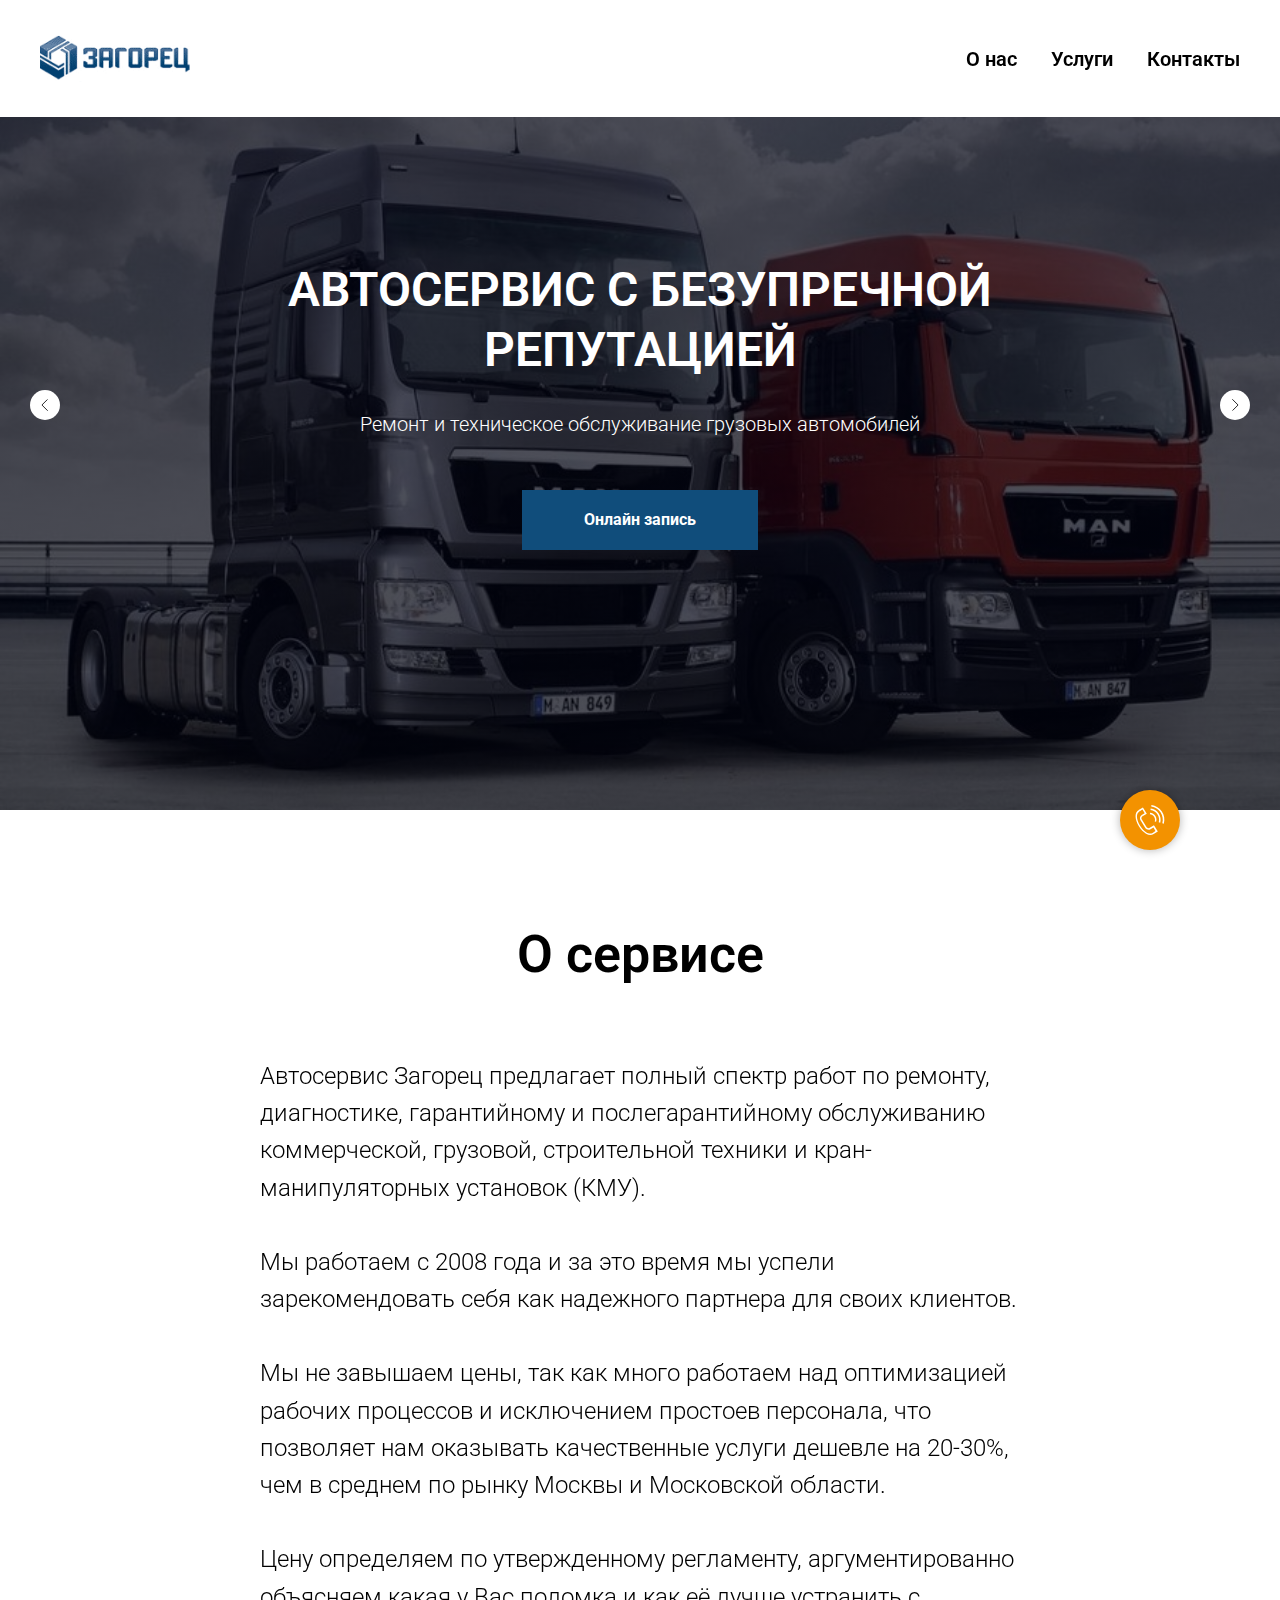
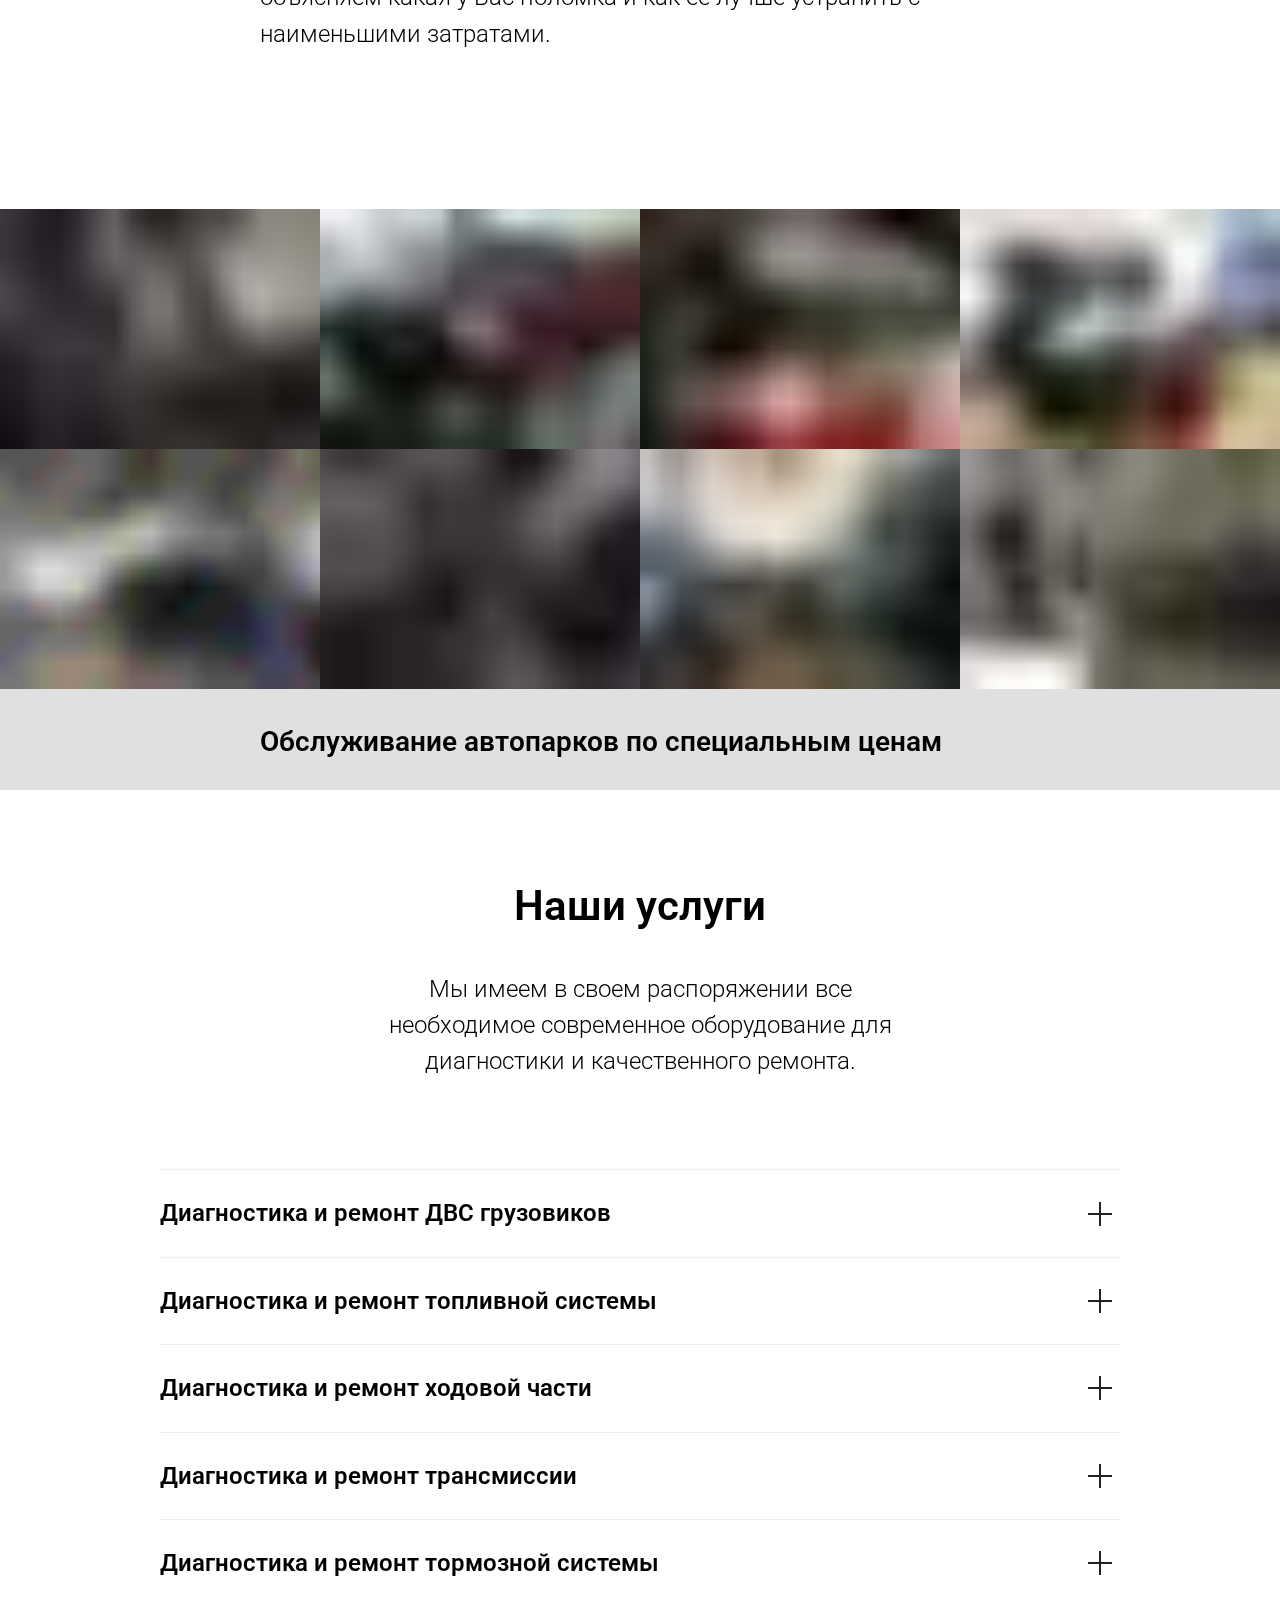
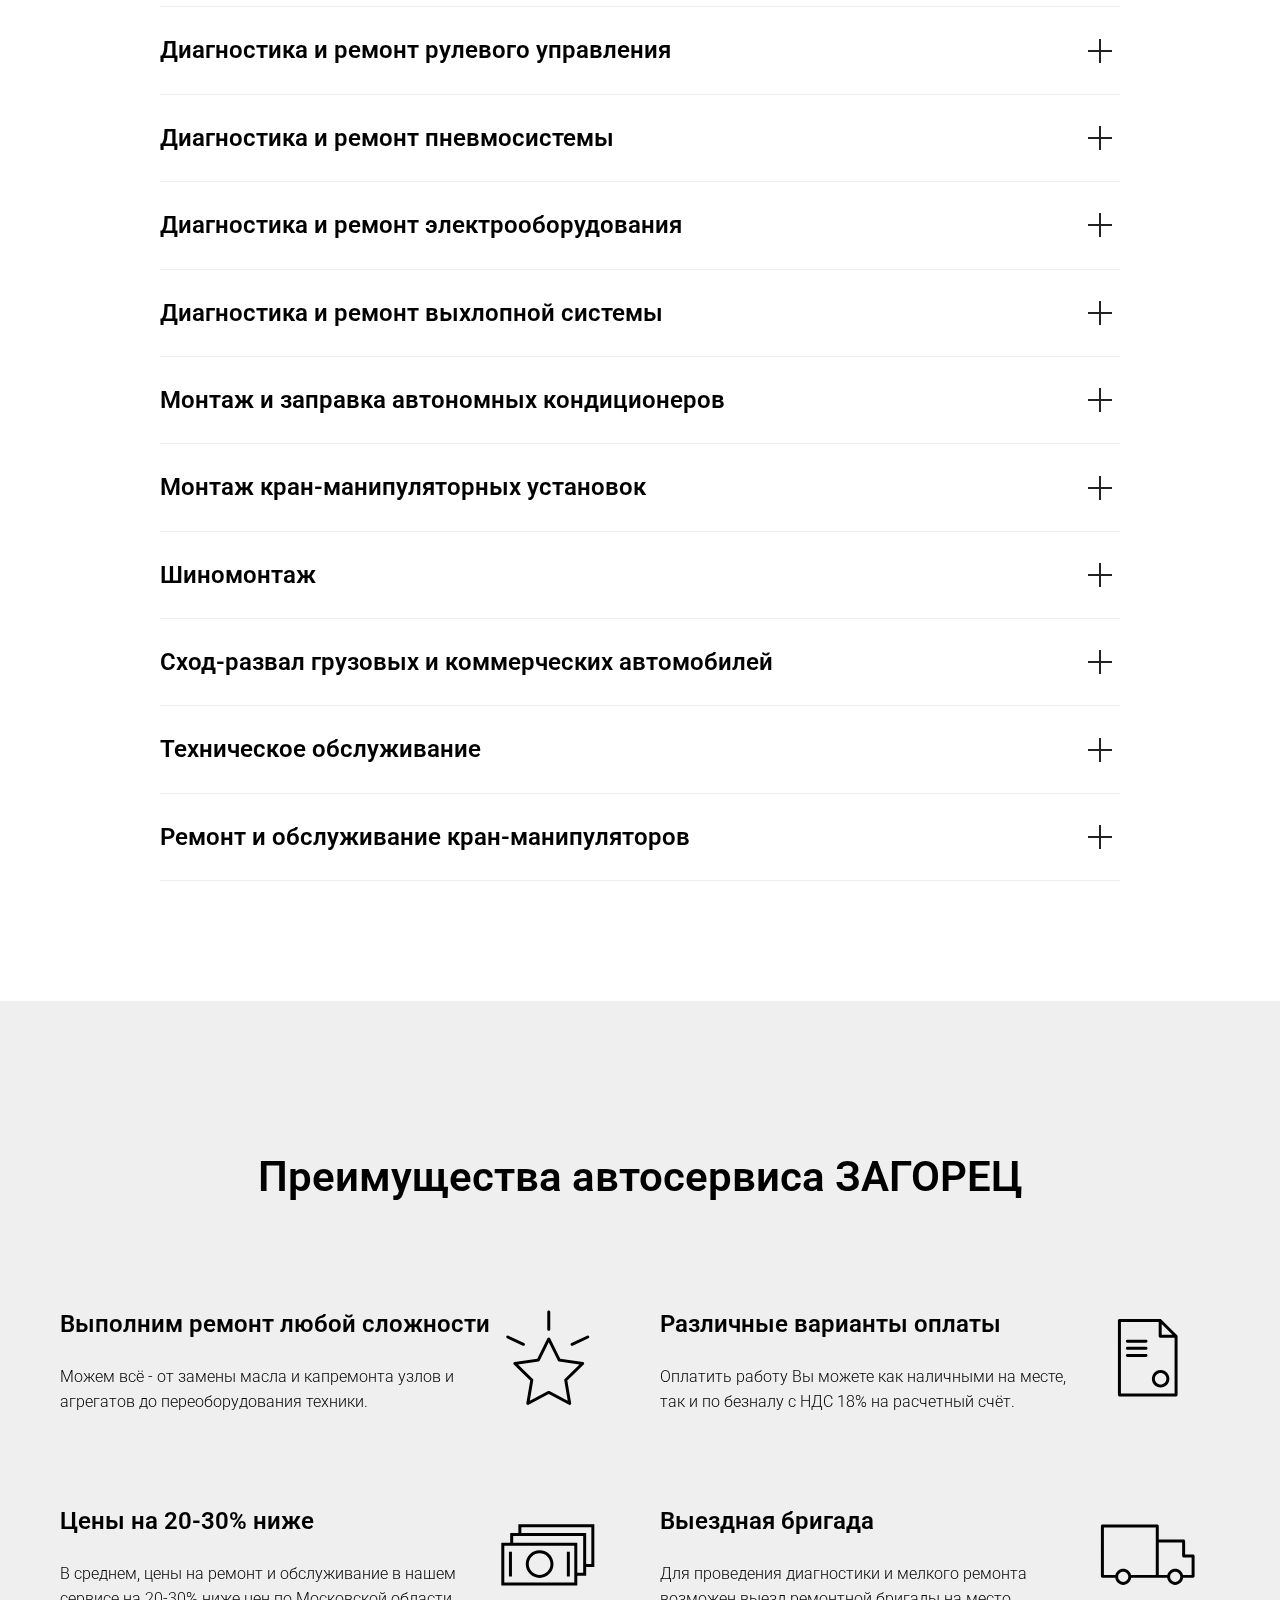
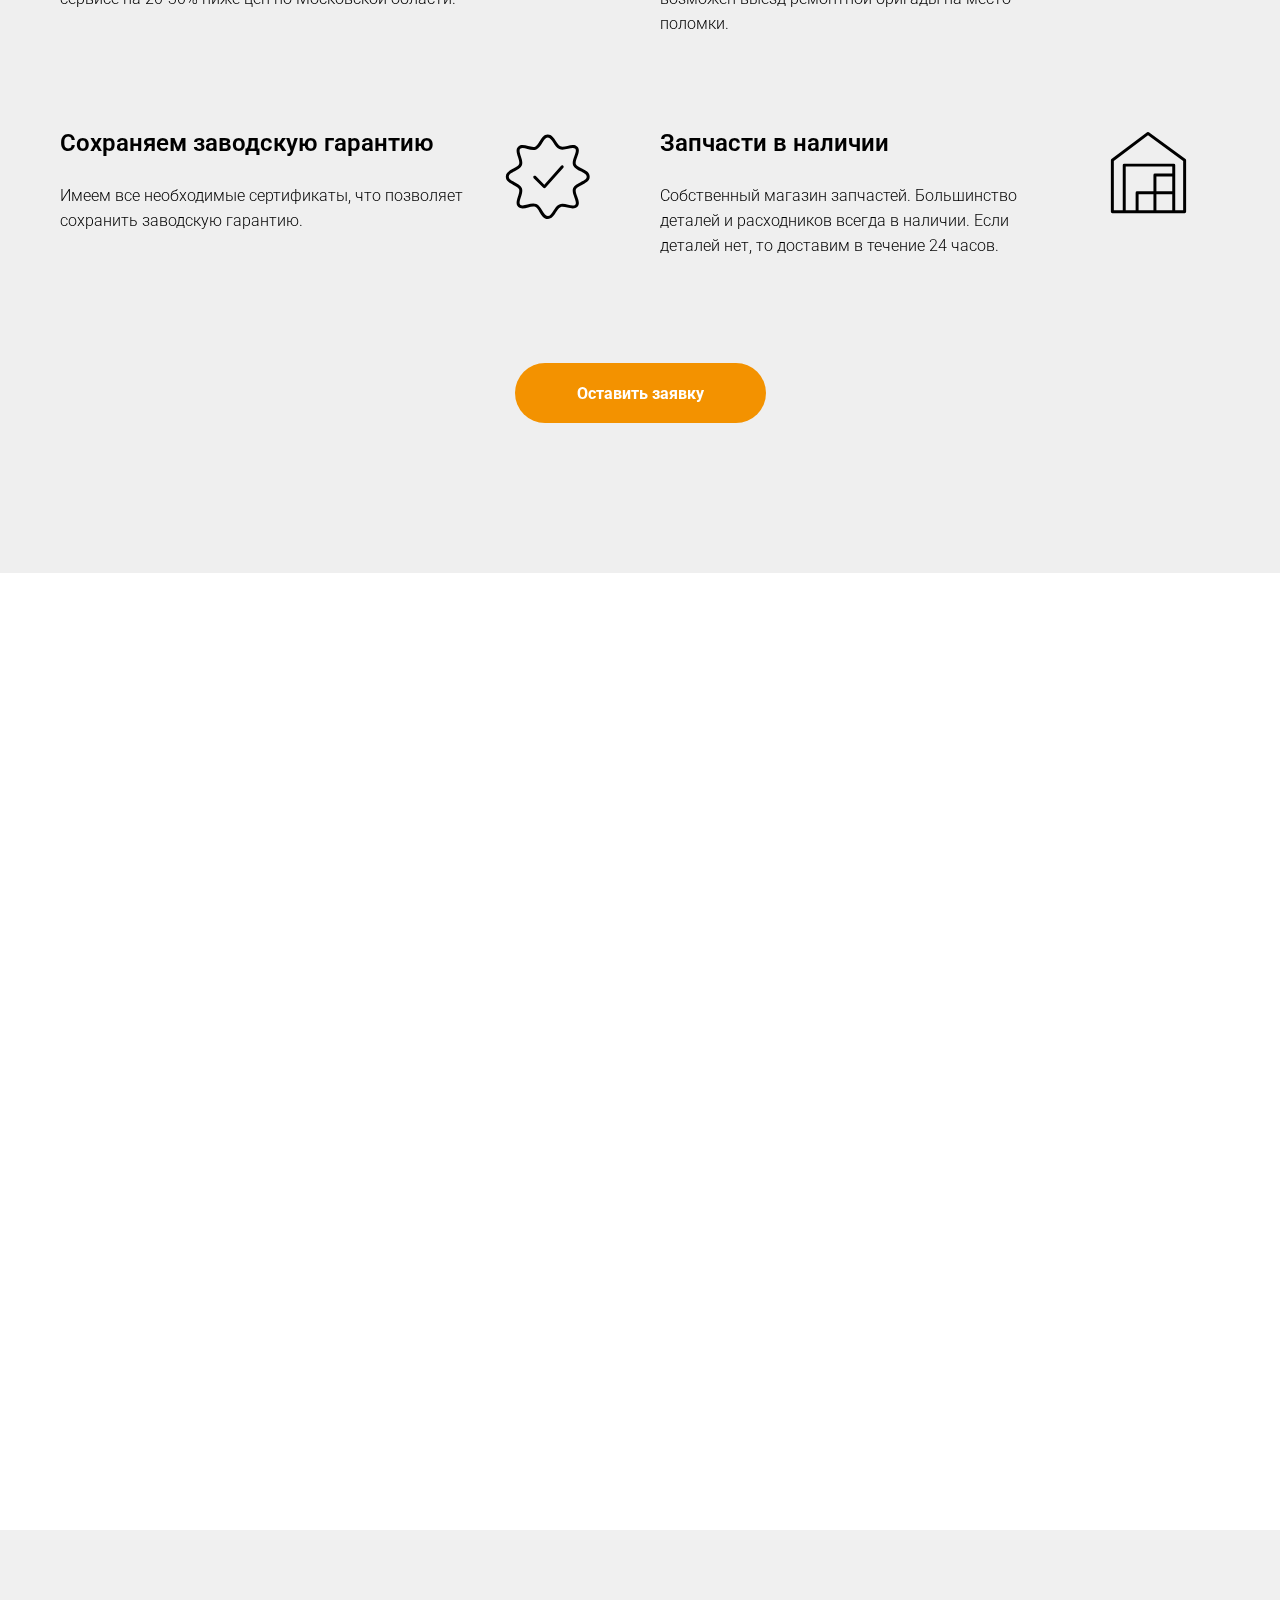
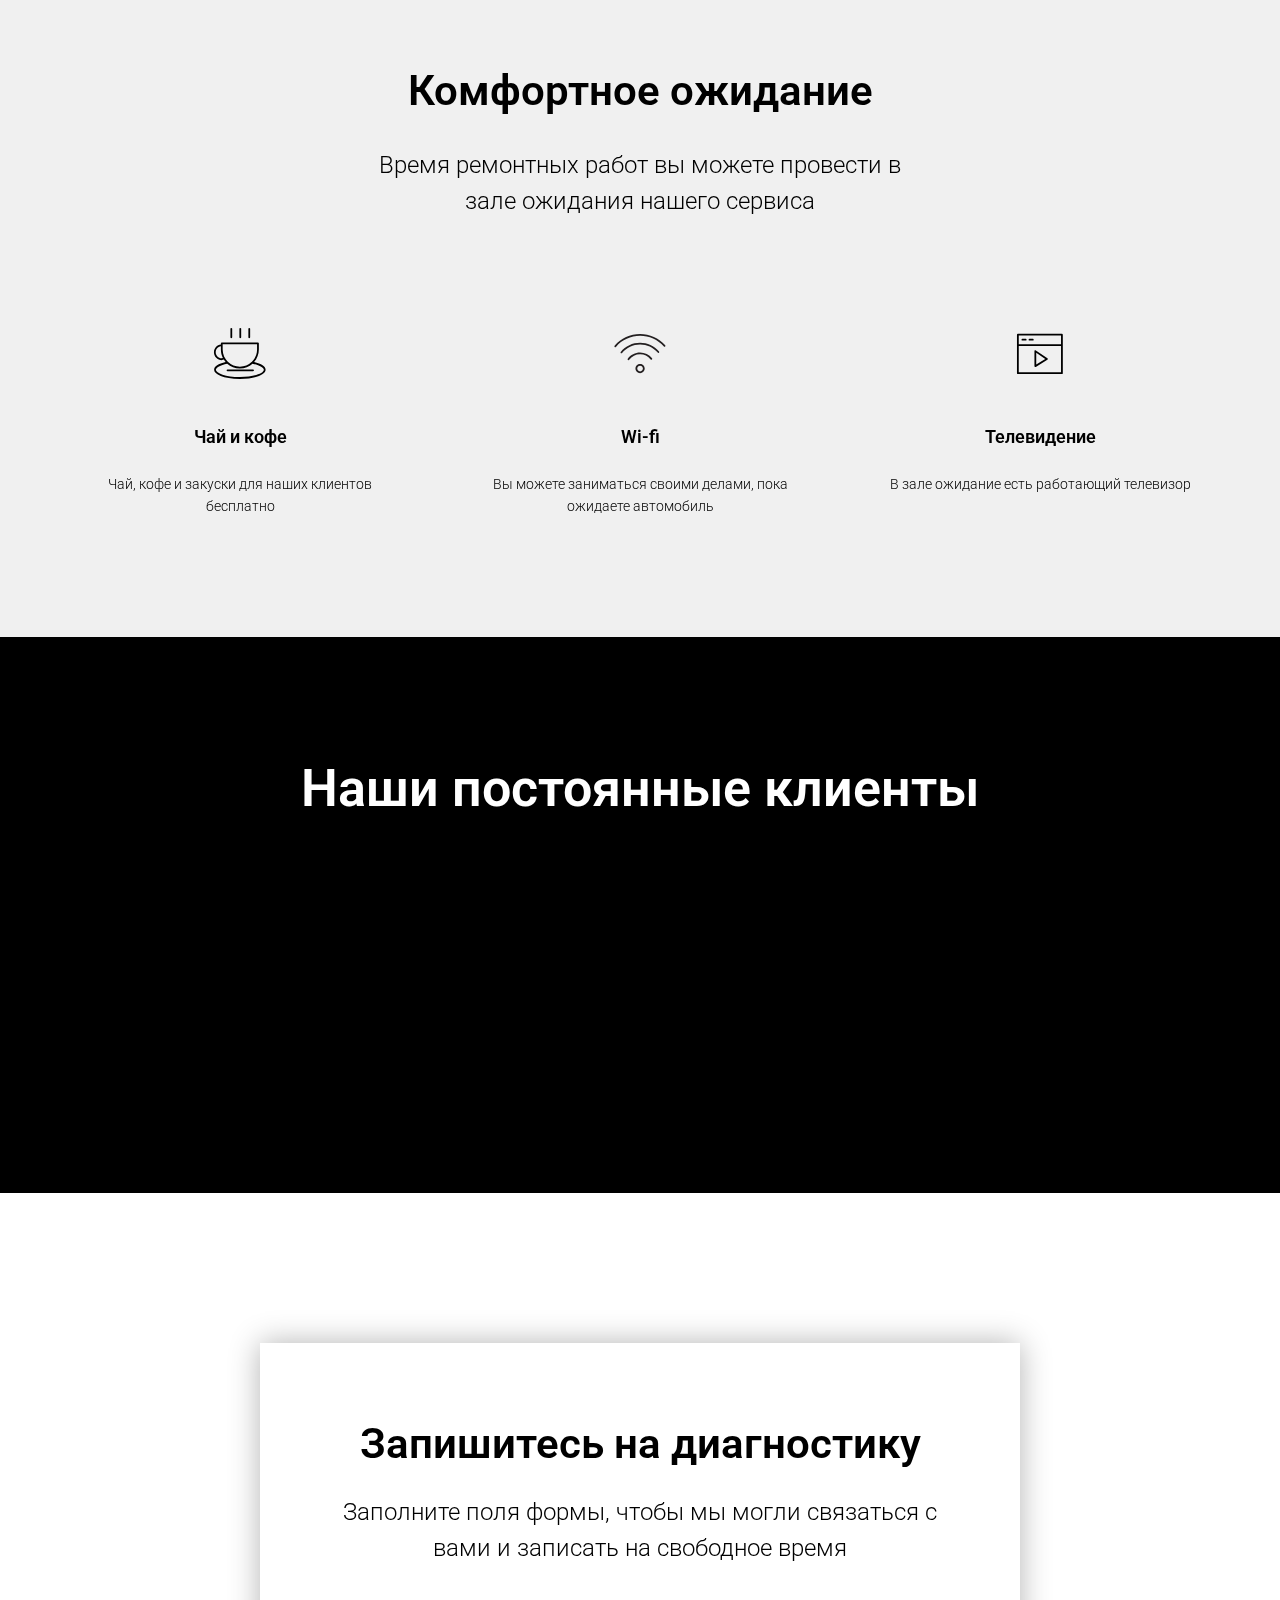
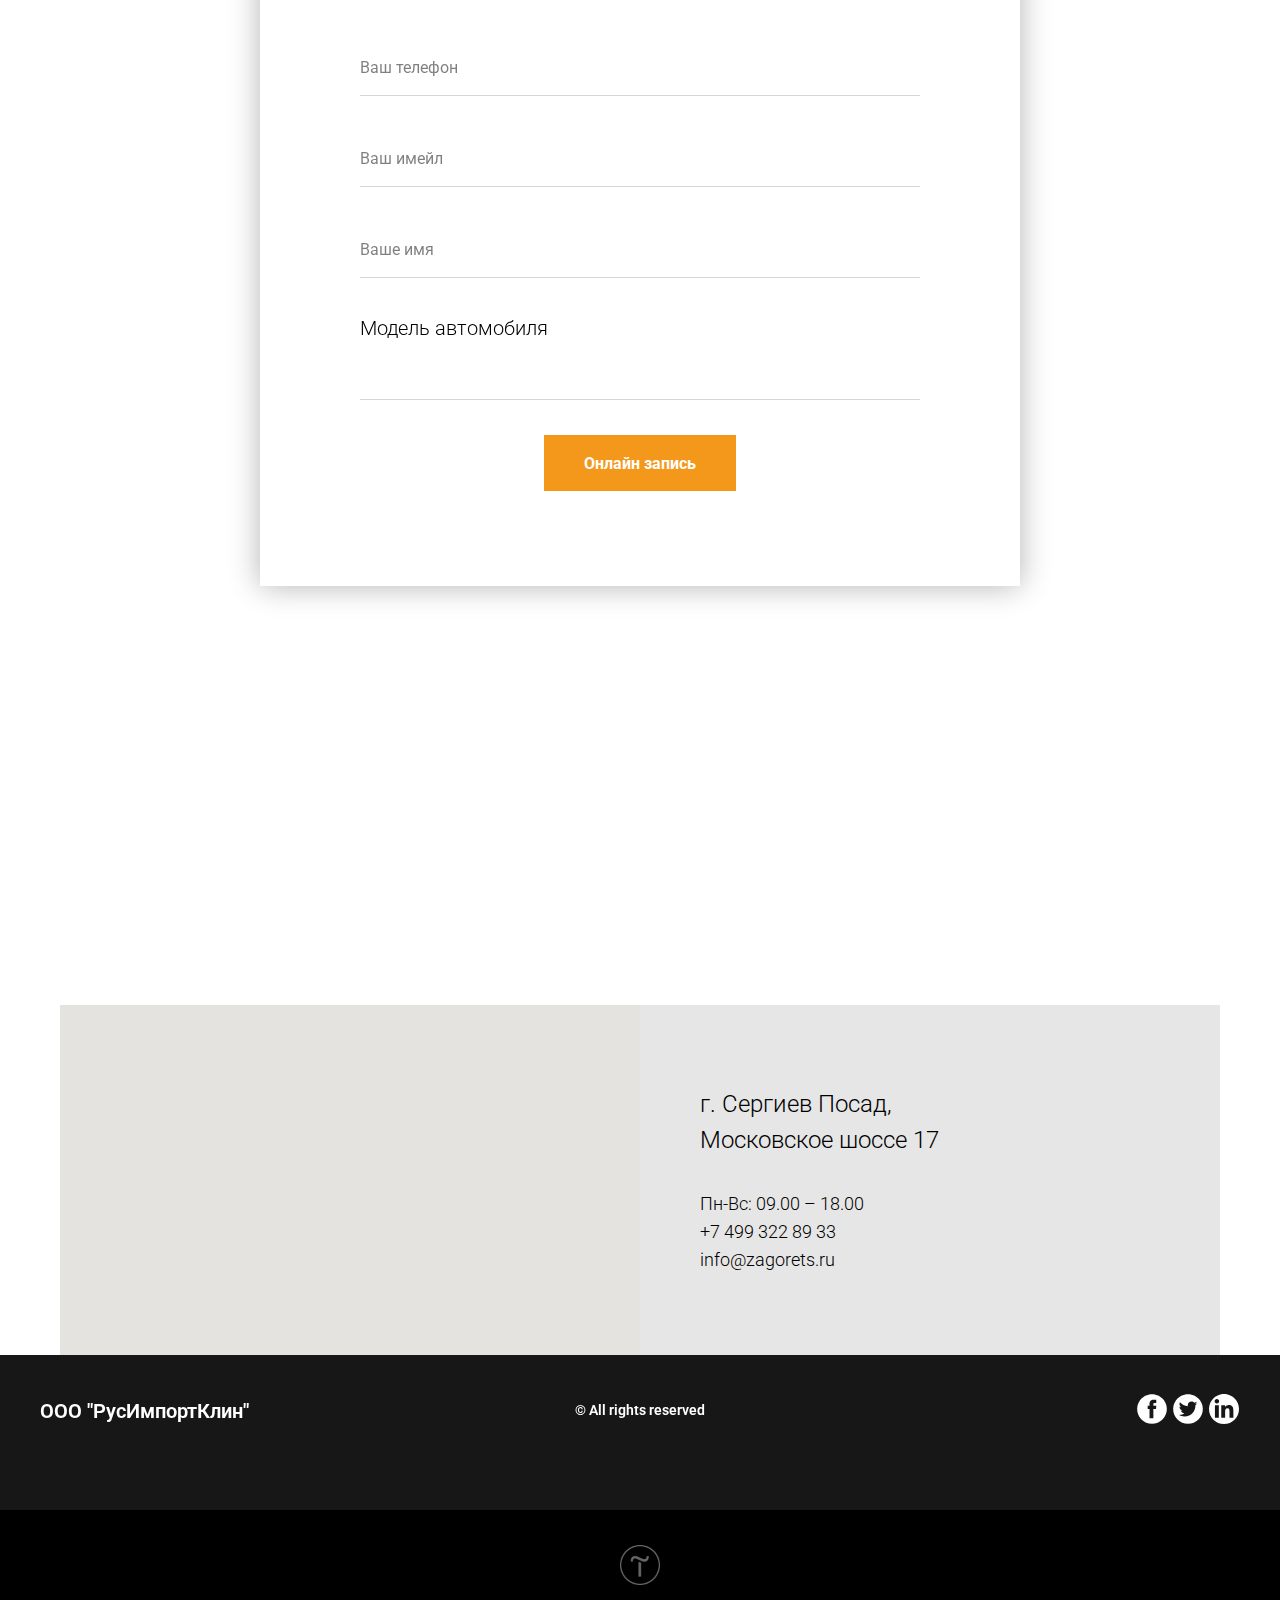
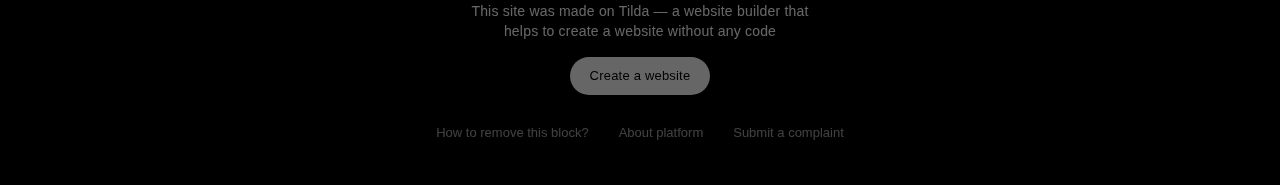
<file: index.html>
<!DOCTYPE html><html> <head><meta charset="UTF-8" /><meta name="yandex-verification" content="63680156d16d0f08" /><meta http-equiv="Content-Type" content="text/html; charset=utf-8" /><meta name="viewport" content="width=device-width, initial-scale=1.0" /> <!--metatextblock--><title>Автосалон</title><meta name="description" content="Шаблон страницы для автосалона" /><meta property="og:url" content="http://autoresource.tilda.ws" /><meta property="og:title" content="Автосалон" /><meta property="og:description" content="Шаблон страницы для автосалона" /><meta property="og:type" content="website" /><meta property="og:image" content="images/tild3862-3661-4862-a663-623539383533__-__resize__504x__logo-2.gif" /><!--/metatextblock--><meta property="fb:app_id" content="257953674358265" /><meta name="format-detection" content="telephone=no" /><meta http-equiv="x-dns-prefetch-control" content="on"><link rel="canonical" href=""><link rel="shortcut icon" href="images/tildafavicon.ico" type="image/x-icon" /><!-- Assets --><link rel="stylesheet" href="css/tilda-grid-3.0.min.css" type="text/css" media="all" /><link rel="stylesheet" href="css/tilda-blocks-2.12.css?t=1555178961" type="text/css" media="all" /><link rel="stylesheet" href="css/tilda-animation-1.0.min.css" type="text/css" media="all" /><link rel="stylesheet" href="css/tilda-slds-1.4.min.css" type="text/css" media="all" /><link rel="stylesheet" href="css/tilda-zoom-2.0.min.css" type="text/css" media="all" /><script src="js/jquery-1.10.2.min.js"></script><script src="js/tilda-scripts-2.8.min.js"></script><script src="js/tilda-blocks-2.7.js?t=1555178961"></script><script src="js/lazyload-1.3.min.js" charset="utf-8"></script><script src="js/tilda-animation-1.0.min.js" charset="utf-8"></script><script src="js/tilda-slds-1.4.min.js" charset="utf-8"></script><script src="js/hammer.min.js" charset="utf-8"></script><script src="js/tilda-zoom-2.0.min.js" charset="utf-8"></script><script src="js/tilda-forms-1.0.min.js" charset="utf-8"></script><script src="js/tilda-map-1.0.min.js" charset="utf-8"></script><script type="text/javascript">window.dataLayer = window.dataLayer || [];</script><script type="text/javascript">if((/bot|google|yandex|baidu|bing|msn|duckduckbot|teoma|slurp|crawler|spider|robot|crawling|facebook/i.test(navigator.userAgent))===false && typeof(sessionStorage)!='undefined' && sessionStorage.getItem('visited')!=='y'){	var style=document.createElement('style');	style.type='text/css';	style.innerHTML='@media screen and (min-width: 980px) {.t-records {opacity: 0;}.t-records_animated {-webkit-transition: opacity ease-in-out .2s;-moz-transition: opacity ease-in-out .2s;-o-transition: opacity ease-in-out .2s;transition: opacity ease-in-out .2s;}.t-records.t-records_visible {opacity: 1;}}';	document.getElementsByTagName('head')[0].appendChild(style);	$(document).ready(function() { $('.t-records').addClass('t-records_animated'); setTimeout(function(){ $('.t-records').addClass('t-records_visible'); sessionStorage.setItem('visited','y'); },400);	});
}</script></head><body class="t-body" style="margin:0;"><!--allrecords--><div id="allrecords" class="t-records" data-hook="blocks-collection-content-node" data-tilda-project-id="1135369" data-tilda-page-id="4895860" data-tilda-formskey="cfdce7754fa4ab3a9276daa1a59414b1" ><div id="rec88798635" class="r t-rec" style="background-color:#ffffff; " data-animationappear="off" data-record-type="456" data-bg-color="#ffffff"><!-- T456 --><div id="nav88798635marker"></div><div id="nav88798635" class="t456 t456__positionfixed " style="background-color: rgba(255,255,255,1); height:13vh; " data-bgcolor-hex="#ffffff" data-bgcolor-rgba="rgba(255,255,255,1)" data-navmarker="nav88798635marker" data-appearoffset="" data-bgopacity-two="60" data-menushadow="" data-bgopacity="1" data-bgcolor-rgba-afterscroll="rgba(255,255,255,0.60)" data-menu-items-align="right" data-menu="yes"> <div class="t456__maincontainer " style="height:13vh;"> <div class="t456__leftwrapper" style=""> <div style="display: block;"> <a href="/" style="color:#ffffff;"> <img src="images/tild3862-3661-4862-a663-623539383533__logo-2.gif" class="t456__imglogo t456__imglogomobile" imgfield="img" style="max-width: 150px; width: 150px;" alt="since 2008"> </a> </div> </div> <div class="t456__rightwrapper t456__menualign_right" style=""> <ul class="t456__list"> <li class="t456__list_item"><a class="t-menu__link-item" href="#rec88798638" style="color:#000000;font-size:20px;font-weight:600;" data-menu-item-number="1">О нас</a></li> <li class="t456__list_item"><a class="t-menu__link-item" href="#rec89034122" style="color:#000000;font-size:20px;font-weight:600;" data-menu-item-number="2">Услуги</a></li> <li class="t456__list_item"><a class="t-menu__link-item" href="#rec88798654" style="color:#000000;font-size:20px;font-weight:600;" data-menu-item-number="3">Контакты</a></li> </ul> </div> </div></div><style>@media screen and (max-width: 980px) { #rec88798635 .t456__leftcontainer{ padding: 20px; }
}
@media screen and (max-width: 980px) { #rec88798635 .t456__imglogo{ padding: 20px 0; }
}</style><script type="text/javascript"> $(document).ready(function() { t456_highlight(); t456_checkAnchorLinks('88798635'); });
$(window).resize(function() { t456_setBg('88798635');
});
$(document).ready(function() { t456_setBg('88798635');
}); $(document).ready(function() { t456_changebgopacitymenu('88798635'); $(window).bind('scroll', t_throttle(function(){t456_changebgopacitymenu('88798635')}, 200)); }); </script> <!--[if IE 8]><style>#rec88798635 .t456 { filter: progid:DXImageTransform.Microsoft.gradient(startColorStr='#D9ffffff', endColorstr='#D9ffffff');
}</style><![endif]--> </div><div id="rec88798636" class="r t-rec" style=" " data-animationappear="off" data-record-type="734" ><!-- t734 --><div class="t734" style="height:90vh;"> <div class="t-slds t734__witharrows" style="visibility: hidden;"> <div class="t-container_100 t-slds__main"> <div class="t-slds__container"> <div class="t-slds__items-wrapper t-slds_animated-none" data-slider-transition="300" data-slider-with-cycle="true" data-slider-correct-height="true" data-auto-correct-mobile-width="false" > <div class="t-slds__item t-slds__item_active" data-slide-index="1"> <div class="t734__slds-wrapper t-slds__wrapper" style=""> <div class="t-cover__carrier" data-content-cover-bg="images/tild3638-3535-4461-b236-656433616633__4_001.jpg" style="background-image: url('images/tild3638-3535-4461-b236-656433616633__-__resizeb__20x__4_001.jpg'); height:90vh;"></div> <div class="t-cover__filter" style="height:90vh; background-image: -moz-linear-gradient(top, rgba(2,4,20,0.70), rgba(1,3,15,0.70));background-image: -webkit-linear-gradient(top, rgba(2,4,20,0.70), rgba(1,3,15,0.70));background-image: -o-linear-gradient(top, rgba(2,4,20,0.70), rgba(1,3,15,0.70));background-image: -ms-linear-gradient(top, rgba(2,4,20,0.70), rgba(1,3,15,0.70));background-image: linear-gradient(top, rgba(2,4,20,0.70), rgba(1,3,15,0.70));filter: progid:DXImageTransform.Microsoft.gradient(startColorStr='#4c020414', endColorstr='#4c01030f'); "></div> <div class="t734__table" style="height:90vh;"> <div class="t-cell t-valign_middle"> <div class="t-container"> <div class="t734__wrapper t-width t-width_8 t-margin_auto"> <div class="t734__textwrapper t-align_center"> <div class="t734__title t-title t-title_sm" field="li_title__1496797390759" style="">АВТОСЕРВИС C БЕЗУПРЕЧНОЙ РЕПУТАЦИЕЙ</div> <div class="t734__descr t-descr t-descr_md" field="li_descr__1496797390759" style="">Ремонт и техническое обслуживание грузовых автомобилей</div> <div class="t734__button"><a href="#form" target="" class="t-btn" style="color:#ffffff;background-color:#104d7b;border-radius:0px; -moz-border-radius:0px; -webkit-border-radius:0px;" ><table style="width:100%; height:100%;"><tr><td>Онлайн запись</td></tr></table></a></div> </div> </div> </div> </div> </div> </div> </div> <div class="t-slds__item " data-slide-index="2"> <div class="t734__slds-wrapper t-slds__wrapper" style=""> <div class="t-cover__carrier" data-content-cover-bg="images/tild6463-3263-4231-b263-353535353037__Depositphotos_560583.jpg" style="background-image: url('images/tild6463-3263-4231-b263-353535353037__-__resizeb__20x__Depositphotos_560583.jpg'); height:90vh;"></div> <div class="t-cover__filter" style="height:90vh; background-image: -moz-linear-gradient(top, rgba(2,4,20,0.70), rgba(1,3,15,0.70));background-image: -webkit-linear-gradient(top, rgba(2,4,20,0.70), rgba(1,3,15,0.70));background-image: -o-linear-gradient(top, rgba(2,4,20,0.70), rgba(1,3,15,0.70));background-image: -ms-linear-gradient(top, rgba(2,4,20,0.70), rgba(1,3,15,0.70));background-image: linear-gradient(top, rgba(2,4,20,0.70), rgba(1,3,15,0.70));filter: progid:DXImageTransform.Microsoft.gradient(startColorStr='#4c020414', endColorstr='#4c01030f'); "></div> <div class="t734__table" style="height:90vh;"> <div class="t-cell t-valign_middle"> <div class="t-container"> <div class="t734__wrapper t-width t-width_8 t-margin_auto"> <div class="t734__textwrapper t-align_center"> <div class="t734__title t-title t-title_sm" field="li_title__1496797394309" style="">ПОЛНЫЙ СПЕКТР РЕМОНТНЫХ РАБОТ ГРУЗОВЫХ АВТОМОБИЛЕЙ</div> <div class="t734__descr t-descr t-descr_md" field="li_descr__1496797394309" style="">Кузовные и слесарные работы, техническое обслуживание и диагностика, шиномонтаж, замена запчастей, мойка грузового автомобиля</div> <div class="t734__button"><a href="#form" target="" class="t-btn" style="color:#ffffff;background-color:#104d7b;border-radius:0px; -moz-border-radius:0px; -webkit-border-radius:0px;" ><table style="width:100%; height:100%;"><tr><td>Онлайн запись</td></tr></table></a></div> </div> </div> </div> </div> </div> </div> </div> <div class="t-slds__item " data-slide-index="3"> <div class="t734__slds-wrapper t-slds__wrapper" style=""> <div class="t-cover__carrier" data-content-cover-bg="images/tild6133-3662-4639-b162-343331386538__-4-01.png" style="background-image: url('images/tild6133-3662-4639-b162-343331386538__-__resizeb__20x__-4-01.png'); height:90vh;"></div> <div class="t-cover__filter" style="height:90vh; background-image: -moz-linear-gradient(top, rgba(2,4,20,0.70), rgba(1,3,15,0.70));background-image: -webkit-linear-gradient(top, rgba(2,4,20,0.70), rgba(1,3,15,0.70));background-image: -o-linear-gradient(top, rgba(2,4,20,0.70), rgba(1,3,15,0.70));background-image: -ms-linear-gradient(top, rgba(2,4,20,0.70), rgba(1,3,15,0.70));background-image: linear-gradient(top, rgba(2,4,20,0.70), rgba(1,3,15,0.70));filter: progid:DXImageTransform.Microsoft.gradient(startColorStr='#4c020414', endColorstr='#4c01030f'); "></div> <div class="t734__table" style="height:90vh;"> <div class="t-cell t-valign_middle"> <div class="t-container"> <div class="t734__wrapper t-width t-width_8 t-margin_auto"> <div class="t734__textwrapper t-align_center"> <div class="t734__title t-title t-title_sm" field="li_title__1496797396352" style="">РЕМОНТ КИТАЙСКИХ ГРУЗОВЫХ АВТОМОБИЛЕЙ В МОСКОВСКОЙ ОБЛАСТИ</div> <div class="t734__descr t-descr t-descr_md" field="li_descr__1496797396352" style="">Foton, Shaanxi, Howo, JAC, Faw, Beifang, Dongfeng</div> <div class="t734__button"><a href="#form" target="" class="t-btn" style="color:#ffffff;background-color:#104d7b;border-radius:0px; -moz-border-radius:0px; -webkit-border-radius:0px;" ><table style="width:100%; height:100%;"><tr><td>Онлайн запись</td></tr></table></a></div> </div> </div> </div> </div> </div> </div> </div> <div class="t-slds__item " data-slide-index="4"> <div class="t734__slds-wrapper t-slds__wrapper" style=""> <div class="t-cover__carrier" data-content-cover-bg="images/tild3064-3964-4664-a236-633835616231__-7___1.png" style="background-image: url('images/tild3064-3964-4664-a236-633835616231__-__resizeb__20x__-7___1.png'); height:90vh;"></div> <div class="t-cover__filter" style="height:90vh; background-image: -moz-linear-gradient(top, rgba(2,4,20,0.70), rgba(1,3,15,0.70));background-image: -webkit-linear-gradient(top, rgba(2,4,20,0.70), rgba(1,3,15,0.70));background-image: -o-linear-gradient(top, rgba(2,4,20,0.70), rgba(1,3,15,0.70));background-image: -ms-linear-gradient(top, rgba(2,4,20,0.70), rgba(1,3,15,0.70));background-image: linear-gradient(top, rgba(2,4,20,0.70), rgba(1,3,15,0.70));filter: progid:DXImageTransform.Microsoft.gradient(startColorStr='#4c020414', endColorstr='#4c01030f'); "></div> <div class="t734__table" style="height:90vh;"> <div class="t-cell t-valign_middle"> <div class="t-container"> <div class="t734__wrapper t-width t-width_8 t-margin_auto"> <div class="t734__textwrapper t-align_center"> <div class="t734__title t-title t-title_sm" field="li_title__1551006861510" style="">РЕМОНТ ЕВРОПЕЙСКИХ ГРУЗОВЫХ АВТОМОБИЛЕЙ В МОСКОВСКОЙ ОБЛАСТИ</div> <div class="t734__descr t-descr t-descr_md" field="li_descr__1551006861510" style="">MAN, Scania, Volvo, DAF, Iveco, Mercedes, Renault Trucks, Ford, Fiat, Peugeot, Citroen</div> <div class="t734__button"><a href="#form" target="" class="t-btn" style="color:#ffffff;background-color:#104d7b;border-radius:0px; -moz-border-radius:0px; -webkit-border-radius:0px;" ><table style="width:100%; height:100%;"><tr><td>Онлайн запись</td></tr></table></a></div> </div> </div> </div> </div> </div> </div> </div> <div class="t-slds__item " data-slide-index="5"> <div class="t734__slds-wrapper t-slds__wrapper" style=""> <div class="t-cover__carrier" data-content-cover-bg="images/tild3032-6365-4962-a466-623665333136__-7___1.png" style="background-image: url('images/tild3032-6365-4962-a466-623665333136__-__resizeb__20x__-7___1.png'); height:90vh;"></div> <div class="t-cover__filter" style="height:90vh; background-image: -moz-linear-gradient(top, rgba(2,4,20,0.70), rgba(1,3,15,0.70));background-image: -webkit-linear-gradient(top, rgba(2,4,20,0.70), rgba(1,3,15,0.70));background-image: -o-linear-gradient(top, rgba(2,4,20,0.70), rgba(1,3,15,0.70));background-image: -ms-linear-gradient(top, rgba(2,4,20,0.70), rgba(1,3,15,0.70));background-image: linear-gradient(top, rgba(2,4,20,0.70), rgba(1,3,15,0.70));filter: progid:DXImageTransform.Microsoft.gradient(startColorStr='#4c020414', endColorstr='#4c01030f'); "></div> <div class="t734__table" style="height:90vh;"> <div class="t-cell t-valign_middle"> <div class="t-container"> <div class="t734__wrapper t-width t-width_8 t-margin_auto"> <div class="t734__textwrapper t-align_center"> <div class="t734__title t-title t-title_sm" field="li_title__1551008989228" style="">РЕМОНТ РОССИЙСКИХ ГРУЗОВЫХ АВТОМОБИЛЕЙ В МОСКОВСКОЙ ОБЛАСТИ</div> <div class="t734__descr t-descr t-descr_md" field="li_descr__1551008989228" style="">Урал, МАЗ, Камаз, ГАЗ</div> <div class="t734__button"><a href="#form" target="" class="t-btn" style="color:#ffffff;background-color:#104d7b;border-radius:0px; -moz-border-radius:0px; -webkit-border-radius:0px;" ><table style="width:100%; height:100%;"><tr><td>Онлайн запись</td></tr></table></a></div> </div> </div> </div> </div> </div> </div> </div> <div class="t-slds__item " data-slide-index="6"> <div class="t734__slds-wrapper t-slds__wrapper" style=""> <div class="t-cover__carrier" data-content-cover-bg="images/tild3763-3430-4037-b830-373331376139__ipgybiybi___1.png" style="background-image: url('images/tild3763-3430-4037-b830-373331376139__-__resizeb__20x__ipgybiybi___1.png'); height:90vh;"></div> <div class="t-cover__filter" style="height:90vh; background-image: -moz-linear-gradient(top, rgba(2,4,20,0.70), rgba(1,3,15,0.70));background-image: -webkit-linear-gradient(top, rgba(2,4,20,0.70), rgba(1,3,15,0.70));background-image: -o-linear-gradient(top, rgba(2,4,20,0.70), rgba(1,3,15,0.70));background-image: -ms-linear-gradient(top, rgba(2,4,20,0.70), rgba(1,3,15,0.70));background-image: linear-gradient(top, rgba(2,4,20,0.70), rgba(1,3,15,0.70));filter: progid:DXImageTransform.Microsoft.gradient(startColorStr='#4c020414', endColorstr='#4c01030f'); "></div> <div class="t734__table" style="height:90vh;"> <div class="t-cell t-valign_middle"> <div class="t-container"> <div class="t734__wrapper t-width t-width_8 t-margin_auto"> <div class="t734__textwrapper t-align_center"> <div class="t734__title t-title t-title_sm" field="li_title__1551010871828" style="">РЕМОНТ КРАН-МАНИПУЛЯТОРНЫХ УСТАНОВОК В МОСКОВСКОЙ ОБЛАСТИ</div> <div class="t734__descr t-descr t-descr_md" field="li_descr__1551010871828" style="">Tadano, PM, XCMG, HIAB, Kanglim, DongYang, UNIC, FASSI, Soosan, Palfinger</div> <div class="t734__button"><a href="#form" target="" class="t-btn" style="color:#ffffff;background-color:#104d7b;border-radius:0px; -moz-border-radius:0px; -webkit-border-radius:0px;" ><table style="width:100%; height:100%;"><tr><td>Онлайн запись</td></tr></table></a></div> </div> </div> </div> </div> </div> </div> </div> </div> </div> <div class="t-slds__arrow_container "> <div class="t-slds__arrow_wrapper t-slds__arrow_wrapper-left" data-slide-direction="left"> <div class="t-slds__arrow t-slds__arrow-left t-slds__arrow-withbg" style="width: 30px; height: 30px;background-color: rgba(255,255,255,1);"> <div class="t-slds__arrow_body t-slds__arrow_body-left" style="width: 7px;"> <svg style="display: block" viewBox="0 0 7.3 13" xmlns="http://www.w3.org/2000/svg" xmlns:xlink="http://www.w3.org/1999/xlink"> <desc>Left</desc> <polyline fill="none" stroke="#222222" stroke-linejoin="butt" stroke-linecap="butt" stroke-width="1" points="0.5,0.5 6.5,6.5 0.5,12.5" /> </svg> </div> </div></div><div class="t-slds__arrow_wrapper t-slds__arrow_wrapper-right" data-slide-direction="right"> <div class="t-slds__arrow t-slds__arrow-right t-slds__arrow-withbg" style="width: 30px; height: 30px;background-color: rgba(255,255,255,1);"> <div class="t-slds__arrow_body t-slds__arrow_body-right" style="width: 7px;"> <svg style="display: block" viewBox="0 0 7.3 13" xmlns="http://www.w3.org/2000/svg" xmlns:xlink="http://www.w3.org/1999/xlink"> <desc>Right</desc> <polyline fill="none" stroke="#222222" stroke-linejoin="butt" stroke-linecap="butt" stroke-width="1" points="0.5,0.5 6.5,6.5 0.5,12.5" /> </svg> </div> </div></div> </div> </div> </div></div><script type="text/javascript"> $(document).ready(function() { try { t734_init('88798636'); } catch (err) { } });</script><style type="text/css"> #rec88798636 .t-slds__bullet_active .t-slds__bullet_body { background-color: #ffffff !important; } #rec88798636 .t-slds__bullet:hover .t-slds__bullet_body { background-color: #ffffff !important; }</style><style>#rec88798636 .t-btn:not(.t-animate_no-hover):hover{ color: #ffffff !important; box-shadow: 0px 0px 10px 0px rgba(0, 0, 0, 0.3) !important;	}	#rec88798636 .t-btn:not(.t-animate_no-hover){ -webkit-transition: background-color 0.2s ease-in-out, color 0.2s ease-in-out, border-color 0.2s ease-in-out, box-shadow 0.2s ease-in-out; transition: background-color 0.2s ease-in-out, color 0.2s ease-in-out, border-color 0.2s ease-in-out, box-shadow 0.2s ease-in-out;	}</style><style>#rec88798636 .t-btn[data-btneffects-first],
#rec88798636 .t-btn[data-btneffects-second],
#rec88798636 .t-submit[data-btneffects-first],
#rec88798636 .t-submit[data-btneffects-second] {	position: relative; overflow: hidden; -webkit-transform: translate3d(0,0,0); transform: translate3d(0,0,0);
}</style><script type="text/javascript">$(document).ready(function() {
});</script></div><div id="rec88798638" class="r t-rec t-rec_pt_105 t-rec_pb_15" style="padding-top:105px;padding-bottom:15px; " data-record-type="255" ><!-- T225 --><div class="t225"> <div class="t-container t-align_center"> <div class="t-col t-col_10 t-prefix_1"> <div class="t225__title t-title t-title_md" field="title" style="">О сервисе</div> </div> </div></div></div><div id="rec88798640" class="r t-rec t-rec_pt_45 t-rec_pb_150" style="padding-top:45px;padding-bottom:150px; " data-record-type="106" ><!-- T004 --><div class="t004"><div class="t-container "> <div class="t-col t-col_8 t-prefix_2"><div field="text" class="t-text t-text_md " style=""><span style="font-size: 24px;">Автосервис Загорец предлагает полный спектр работ по ремонту, диагностике, гарантийному и послегарантийному обслуживанию коммерческой, грузовой, строительной техники и кран-манипуляторных установок (КМУ). <br /><br /> Мы работаем с 2008 года и за это время мы успели зарекомендовать себя как надежного партнера для своих клиентов. <br /><br /> Мы не завышаем цены, так как много работаем над оптимизацией рабочих процессов и исключением простоев персонала, что позволяет нам оказывать качественные услуги дешевле на 20-30%, чем в среднем по рынку Москвы и Московской области. <br /><br /> Цену определяем по утвержденному регламенту, аргументированно объясняем какая у Вас поломка и как её лучше устранить с наименьшими затратами. </span><br /></div></div></div></div></div><div id="rec88798641" class="r t-rec t-rec_pt_0 t-rec_pb_0" style="padding-top:0px;padding-bottom:0px; " data-animationappear="off" data-record-type="552" ><!-- t552--><div class="t552"> <div class="t552__container t-container_100 " > <div class="t552__tile t552__tile_25" itemscope itemtype="http://schema.org/ImageObject"> <div class="t552__blockimg t552__blockimg_animated t-bgimg" bgimgfield="gi_img__0" data-zoom-target="0" data-zoomable="yes" data-img-zoom-url="images/tild3862-6336-4138-b031-346664393939__gruzovoj-servis-voro.jpg" data-original="images/tild3862-6336-4138-b031-346664393939__gruzovoj-servis-voro.jpg" style="background: url('images/tild3862-6336-4138-b031-346664393939__-__resizeb__20x__gruzovoj-servis-voro.jpg') center center no-repeat; background-size:cover; height:18.75vw;"><meta itemprop="image" content="images/tild3862-6336-4138-b031-346664393939__gruzovoj-servis-voro.jpg"></div> </div> <div class="t552__tile t552__tile_25" itemscope itemtype="http://schema.org/ImageObject"> <div class="t552__blockimg t552__blockimg_animated t-bgimg" bgimgfield="gi_img__1" data-zoom-target="1" data-zoomable="yes" data-img-zoom-url="images/tild6532-6137-4238-b437-366432626331__18.jpg" data-original="images/tild6532-6137-4238-b437-366432626331__18.jpg" style="background: url('images/tild6532-6137-4238-b437-366432626331__-__resizeb__20x__18.jpg') center center no-repeat; background-size:cover; height:18.75vw;"><meta itemprop="image" content="images/tild6532-6137-4238-b437-366432626331__18.jpg"></div> </div> <div class="t552__tile t552__tile_25" itemscope itemtype="http://schema.org/ImageObject"> <div class="t552__blockimg t552__blockimg_animated t-bgimg" bgimgfield="gi_img__2" data-zoom-target="2" data-zoomable="yes" data-img-zoom-url="images/tild3535-6535-4361-a233-323633316233__depositphotos_126814.jpg" data-original="images/tild3535-6535-4361-a233-323633316233__depositphotos_126814.jpg" style="background: url('images/tild3535-6535-4361-a233-323633316233__-__resizeb__20x__Depositphotos_126814.jpg') center center no-repeat; background-size:cover; height:18.75vw;"><meta itemprop="image" content="images/tild3535-6535-4361-a233-323633316233__depositphotos_126814.jpg"></div> </div> <div class="t552__tile t552__tile_25" itemscope itemtype="http://schema.org/ImageObject"> <div class="t552__blockimg t552__blockimg_animated t-bgimg" bgimgfield="gi_img__3" data-zoom-target="3" data-zoomable="yes" data-img-zoom-url="images/tild6462-6431-4339-b839-373830313731__remont-marshrutki.jpg" data-original="images/tild6462-6431-4339-b839-373830313731__remont-marshrutki.jpg" style="background: url('images/tild6462-6431-4339-b839-373830313731__-__resizeb__20x__remont-marshrutki.jpg') center center no-repeat; background-size:cover; height:18.75vw;"><meta itemprop="image" content="images/tild6462-6431-4339-b839-373830313731__remont-marshrutki.jpg"></div> </div> <div class="t552__tile t552__tile_25" itemscope itemtype="http://schema.org/ImageObject"> <div class="t552__blockimg t552__blockimg_animated t-bgimg" bgimgfield="gi_img__4" data-zoom-target="4" data-zoomable="yes" data-img-zoom-url="images/tild6532-6533-4331-b530-643961373938__98.png" data-original="images/tild6532-6533-4331-b530-643961373938__98.png" style="background: url('images/tild6532-6533-4331-b530-643961373938__-__resizeb__20x__98.png') center center no-repeat; background-size:cover; height:18.75vw;"><meta itemprop="image" content="images/tild6532-6533-4331-b530-643961373938__98.png"></div> </div> <div class="t552__tile t552__tile_25" itemscope itemtype="http://schema.org/ImageObject"> <div class="t552__blockimg t552__blockimg_animated t-bgimg" bgimgfield="gi_img__5" data-zoom-target="5" data-zoomable="yes" data-img-zoom-url="images/tild3535-6664-4230-b135-623639363765__chadkirchoff202730.jpg" data-original="images/tild3535-6664-4230-b135-623639363765__chadkirchoff202730.jpg" style="background: url('images/tild3535-6664-4230-b135-623639363765__-__resizeb__20x__chadkirchoff202730.jpg') center center no-repeat; background-size:cover; height:18.75vw;"><meta itemprop="image" content="images/tild3535-6664-4230-b135-623639363765__chadkirchoff202730.jpg"></div> </div> <div class="t552__tile t552__tile_25" itemscope itemtype="http://schema.org/ImageObject"> <div class="t552__blockimg t552__blockimg_animated t-bgimg" bgimgfield="gi_img__6" data-zoom-target="6" data-zoomable="yes" data-img-zoom-url="images/tild3766-3930-4134-a664-636436383162__img_1012.jpg" data-original="images/tild3766-3930-4134-a664-636436383162__img_1012.jpg" style="background: url('images/tild3766-3930-4134-a664-636436383162__-__resizeb__20x__IMG_1012.JPG') center center no-repeat; background-size:cover; height:18.75vw;"><meta itemprop="image" content="images/tild3766-3930-4134-a664-636436383162__img_1012.jpg"></div> </div> <div class="t552__tile t552__tile_25" itemscope itemtype="http://schema.org/ImageObject"> <div class="t552__blockimg t552__blockimg_animated t-bgimg" bgimgfield="gi_img__7" data-zoom-target="7" data-zoomable="yes" data-img-zoom-url="images/tild3336-3631-4839-b738-363330326265__img_1011.jpg" data-original="images/tild3336-3631-4839-b738-363330326265__img_1011.jpg" style="background: url('images/tild3336-3631-4839-b738-363330326265__-__resizeb__20x__IMG_1011.JPG') center center no-repeat; background-size:cover; height:18.75vw;"><meta itemprop="image" content="images/tild3336-3631-4839-b738-363330326265__img_1011.jpg"></div> </div> </div></div><script type="text/javascript"> $(document).ready(function() { setTimeout(function() { t552_init('88798641','0.75'); }, 500); }); $('.t552').bind('displayChanged',function(){ t552_init('88798641','0.75'); });</script></div><div id="rec89061821" class="r t-rec t-rec_pt_30 t-rec_pb_15" style="padding-top:30px;padding-bottom:15px;background-color:#e0e0e0; " data-record-type="267" data-bg-color="#e0e0e0"><!-- T232 --><div class="t232"><div class="t-container"> <div class="t-row"><div class="t-col t-col_8 t-prefix_2 t-align_left"> <div class="t232__titlebox" onclick="t232_expandtext('89061821');"><div class="t232__title t-name t-name_lg" style="" field="title"><div style="font-size:28px;" data-customstyle="yes">Обслуживание автопарков по специальным ценам<br /></div></div></div></div></div> <div class="t-row"><div class="t-col t-col_8 t-prefix_2 t-align_left"> <div field="text" class="t232__text t-text t-text_sm" style=""><div style="font-size:20px;" data-customstyle="yes">Автосервис AUTORESOURCE предлагает высококачественное техническое обслуживание грузового автопарка частных лиц и компаний, а также организаций с государственным участием. Современная ремонтная база, опытные специалисты по всем видам ремонта грузовиков и манипуляторов, комфортное и гибкое обслуживание – эти преимущества получают наши клиенты. <br /><br /> Благодаря комплексному обслуживанию корпоративного автопарка любая фирма сможет значительно сэкономить на ремонте грузовых и коммерческих автомобилей. Мы предлагаем серьезные скидки при постоянном обслуживании, а качество ремонта от наших профессионалов значительно продлевает срок службы автотехники. Прямое сотрудничество с производителями и запчасти лучшего качества по приемлемой стоимости обеспечивают максимально выгодное соотношение цены и качества ремонта. <br /><br /> Наша техническая база располагает всеми необходимыми ресурсами для обслуживания автопарков любого размера. Оперативный ремонт, мониторинг состояния автотехники, регулярное плановое ТО минимизируют время простоя из-за технических неисправностей автопарка, что позволяет максимизировать эффективность и прибыльность деятельности компании. <br /><br /> Мы имеем значительный опыт в обслуживании корпоративных клиентов. Свой автопарк нам уже доверили многие крупные и мелкие предприятия. Мы обслуживаем как грузовые автомобили, так и спецтехнику – эвакуаторы, автовышки и манипуляторы. Возможен ремонт любой сложности – от стандартного ТО до капитального ремонта после аварии. В автотехцентре AUTORESOURCE вы найдете лучшие условия сотрудничества для корпоративных клиентов. Мы предлагаем полный комплекс ремонтных услуг для грузового автопарка. <br /><br /> Спектр услуг автотехцентра AUTORESOURCE очень разнообразен при очень доступных ценах. Мы профессионально выполняем ремонт микроавтобусов, коммерческого транспорта, грузовых и грузопассажирских автомобилей, плановое ТО, замену расходных материалов. На все работы предоставляется гарантия, поэтому Вы можете быть уверены в качестве обслуживания и ремонта Вашего автотранспорта! <br /><br /></div></div></div></div> </div></div><script type="text/javascript"> $("#rec89061821").find(".t232__text").toggle();</script></div><div id="rec89034122" class="r t-rec t-rec_pt_90 t-rec_pb_120" style="padding-top:90px;padding-bottom:120px; " data-animationappear="off" data-record-type="849" ><!-- t849--><div class="t849"> <div class="t-section__container t-container"><div class="t-col t-col_12"><div class="t-section__topwrapper t-align_center"><h2 class="t-section__title t-title t-title_xs" field="btitle">Наши услуги<br /></h2><div class="t-section__descr t-descr t-descr_xl t-margin_auto" field="bdescr">Мы имеем в своем распоряжении все необходимое современное оборудование для диагностики и качественного ремонта.<br /></div></div></div></div> <div class="t-container"> <div class="t-col t-col_10 t-prefix_1"> <div class="t849__accordion"> <div class="t849__wrapper"> <div class="t849__header" style=" border-top: 1px solid #eee;"> <div class="t849__title t-name t-name_xl" field="li_title__1531218331971" style="">Диагностика и ремонт ДВС грузовиков<br /></div> <div class="t849__icon"> <div class="t849__lines"> <svg width="24px" height="24px" viewBox="0 0 24 24" xmlns="http://www.w3.org/2000/svg" xmlns:xlink="http://www.w3.org/1999/xlink"> <g stroke="none" stroke-width="2px" fill="none" fill-rule="evenodd" stroke-linecap="square"> <g transform="translate(1.000000, 1.000000)" stroke="#222222"> <path d="M0,11 L22,11"></path> <path d="M11,0 L11,22"></path> </g> </g> </svg> </div> <div class="t849__circle" style="background-color: transparent;"></div> </div> <div class="t849__icon t849__icon-hover"> <div class="t849__lines"> <svg width="24px" height="24px" viewBox="0 0 24 24" xmlns="http://www.w3.org/2000/svg" xmlns:xlink="http://www.w3.org/1999/xlink"> <g stroke="none" stroke-width="2px" fill="none" fill-rule="evenodd" stroke-linecap="square"> <g transform="translate(1.000000, 1.000000)" stroke="#ffffff"> <path d="M0,11 L22,11"></path> <path d="M11,0 L11,22"></path> </g> </g> </svg> </div> <div class="t849__circle" style="background-color: #f39200"></div> </div> </div> <div class="t849__content"> <div class="t849__textwrapper"> <img class="t849__img t-img" imgfield="li_img__1531218331971" style="max-width: 200px;" src="images/tild3431-3661-4235-b237-303363323431__-__empty__remont_dvs.jpg" data-original="images/tild3431-3661-4235-b237-303363323431__remont_dvs.jpg""> <div class="t849__text t-descr t-descr_sm" field="li_descr__1531218331971" style="">Двигатель грузового автомобиля представляет собой сложное устройство, включающее множество деталей и механизмов. Функцию оптимизации работы двигателя выполняют специальные системы, в том числе датчики и электронные блоки. Однако нужно помнить, что срок службы двигателя в значительной степени зависит от регулярного и тщательного ухода за ним, а если уж случилось так, что двигатель требует ремонта - обратитесь в наш автосервис AUTORESOURCE, поскольку ремонт двигателя, это достаточно сложный и трудоемкий процесс, требующей высокой квалификации специалиста. <br />Основные признаки поломки ДВС или его узлов: <ul> <li> появление проблем с запуском; </li> <li> увеличение дымности выхлопа либо изменение его цвета; </li> <li> нестабильность оборотов; </li> <li> повышенная шумность работы; </li> <li> появление посторонних звуков, стуков и пр.; </li> <li> снижение мощности; </li> <li> перегрев; </li> <li> видимые следы масла или горючего. </li> </ul> До начала ремонтных работ наши специалисты выяснят причину неисправности двигателя. При необходимости проведут компьютерную диагностику. В свою очередь, ремонт двигателей грузовых автомобилей, вне зависимости от его сложности, выполняется в строжайшем соответствии с рекомендациями производителя. <br /><br /> По степени сложности и затраченному времени восстановительные работы по двигателю подразделяются на: <br /><br /> <ul> <li> ПЛАНОВЫЙ ИЛИ ТЕКУЩИЙ – процедура, состоящая из простых манипуляций, направленных на проверку основных модулей мотора с их заменой или ремонтом в случае необходимости, и с последующей отладкой всех систем; </li> <li> СРЕДНИЙ – допускающий частичную разборку силовой установки машины, также предусматривает и замену существенного числа конструктивных комплектов; </li> <li> КАПИТАЛЬНЫЙ – выполняется только с использованием специальных инструментов и оборудования, посредством которых возможна полная разборка ДВС с заменой полностью износившихся узлов и механизмов. В результате двигатель почти полностью восстанавливает свои прежние характеристики. </li> </ul> <br /><br /> Мы выполняем все разновидности ремонта и восстановления любых агрегатов двигателей грузовиков. <br /><br /> На все наши работы предоставляется 100% гарантия.<strong> Возможен выезд ремонтной бригады для проведения диагностики и мелкого ремонта. </strong><br /></div> </div> </div> </div> </div> </div> <div class="t-col t-col_10 t-prefix_1"> <div class="t849__accordion"> <div class="t849__wrapper"> <div class="t849__header" style=" border-top: 1px solid #eee;"> <div class="t849__title t-name t-name_xl" field="li_title__1531218535874" style="">Диагностика и ремонт топливной системы <br /></div> <div class="t849__icon"> <div class="t849__lines"> <svg width="24px" height="24px" viewBox="0 0 24 24" xmlns="http://www.w3.org/2000/svg" xmlns:xlink="http://www.w3.org/1999/xlink"> <g stroke="none" stroke-width="2px" fill="none" fill-rule="evenodd" stroke-linecap="square"> <g transform="translate(1.000000, 1.000000)" stroke="#222222"> <path d="M0,11 L22,11"></path> <path d="M11,0 L11,22"></path> </g> </g> </svg> </div> <div class="t849__circle" style="background-color: transparent;"></div> </div> <div class="t849__icon t849__icon-hover"> <div class="t849__lines"> <svg width="24px" height="24px" viewBox="0 0 24 24" xmlns="http://www.w3.org/2000/svg" xmlns:xlink="http://www.w3.org/1999/xlink"> <g stroke="none" stroke-width="2px" fill="none" fill-rule="evenodd" stroke-linecap="square"> <g transform="translate(1.000000, 1.000000)" stroke="#ffffff"> <path d="M0,11 L22,11"></path> <path d="M11,0 L11,22"></path> </g> </g> </svg> </div> <div class="t849__circle" style="background-color: #f39200"></div> </div> </div> <div class="t849__content"> <div class="t849__textwrapper"> <div class="t849__text t-descr t-descr_sm" field="li_descr__1531218535874" style="">Топливная система грузовиков — уязвимая часть, которая сильно зависит от условий эксплуатации автомобиля и качества ГСМ. Поэтому, чтобы избежать серьезных проблем из-за неисправностей в системе подачи топлива, следует регулярно проводить диагностику и своевременно устранять неполадки в системе. Для нормальной работы дизельного двигателя необходимо, чтобы топливо подавалось под большим давлением, что обеспечивает более эффективное распыление и соответственно более высокую степень перемешивания топлива с воздухом.<br />Неисправность топливной системы можно определить по следующим признакам: <br /><br /> <ul> <li> Перебои в работе двигателя; </li> <li> Замедленный запуск двигателя; </li> <li> Увеличение расхода топлива; </li> <li> Потеря мощности двигателя; </li> <li> Повышенная дымность. </li> </ul> Износ, повреждение, загрязнение топливной системы может привести, в том числе к необходимости проведения капитального ремонта двигателя грузовика. Частота ремонта этой системы в большей степени зависит от используемого топлива и чистоты фильтрующих элементов. <br />На все наши работы предоставляется 100% гарантия. <strong>Возможен выезд ремонтной бригады для проведения диагностики и мелкого ремонта. </strong><br /><br /></div> </div> </div> </div> </div> </div> <div class="t-col t-col_10 t-prefix_1"> <div class="t849__accordion"> <div class="t849__wrapper"> <div class="t849__header" style=" border-top: 1px solid #eee;"> <div class="t849__title t-name t-name_xl" field="li_title__1531218625139" style="">Диагностика и ремонт ходовой части <br /></div> <div class="t849__icon"> <div class="t849__lines"> <svg width="24px" height="24px" viewBox="0 0 24 24" xmlns="http://www.w3.org/2000/svg" xmlns:xlink="http://www.w3.org/1999/xlink"> <g stroke="none" stroke-width="2px" fill="none" fill-rule="evenodd" stroke-linecap="square"> <g transform="translate(1.000000, 1.000000)" stroke="#222222"> <path d="M0,11 L22,11"></path> <path d="M11,0 L11,22"></path> </g> </g> </svg> </div> <div class="t849__circle" style="background-color: transparent;"></div> </div> <div class="t849__icon t849__icon-hover"> <div class="t849__lines"> <svg width="24px" height="24px" viewBox="0 0 24 24" xmlns="http://www.w3.org/2000/svg" xmlns:xlink="http://www.w3.org/1999/xlink"> <g stroke="none" stroke-width="2px" fill="none" fill-rule="evenodd" stroke-linecap="square"> <g transform="translate(1.000000, 1.000000)" stroke="#ffffff"> <path d="M0,11 L22,11"></path> <path d="M11,0 L11,22"></path> </g> </g> </svg> </div> <div class="t849__circle" style="background-color: #f39200"></div> </div> </div> <div class="t849__content"> <div class="t849__textwrapper"> <img class="t849__img t-img" imgfield="li_img__1531218625139" style="max-width: 200px;" src="images/tild6334-3732-4338-b833-666364396638__-__empty__hodov_gruz.jpg" data-original="images/tild6334-3732-4338-b833-666364396638__hodov_gruz.jpg""> <div class="t849__text t-descr t-descr_sm" field="li_descr__1531218625139" style="">Неисправности ходовой части грузовых автомобилей вероятны при любом стиле вождения и при любом качестве дорожного покрытия, причем появляться они могут как внезапно (например, при наезде на препятствие), так и постепенно. В любом случае, при появлении самых первых признаков, необходимо немедленно приехать в сервисный центр для проведения полной диагностики, дефектовки изношенных деталей и ремонта, без которых дальнейшая езда может быть крайне опасной. <br /><br /> Ходовая часть грузового автомобиля состоит из совокупности механизмов опоры, которые обеспечивают связь между колесами и корпусом автомобиля при движении. <br /><br /> Основные признаки неисправностей ходовой части или её узлов: <ul> <li> Увод автомобиля от прямолинейного движения; </li> <li> Рывки или отдача на руль на неровностях дорожного полотна; </li> <li> Раскачивание автомобиля при поворотах и торможении; </li> <li> Автомобиль не слушается руля и отклоняется от заданной траектории, в особенности на неровном дорожном покрытии; </li> <li> Заметная вибрация, гул или тряска в процессе движения; </li> <li> Увеличивается длина тормозного пути или автомобиль при торможении уводит в сторону; </li> <li> Посторонние стуки и шумы в подвеске; </li> <li> Неравномерный износ шин; </li> <li> Плохая общая управляемость автомобилем; </li> <li> Свободный ход рулевого управления. </li> </ul> Техническое состояние ходовой части влияет не только на маневренность и управляемость грузового автомобиля, от неё зависит и безопасность на дороге. Ходовая часть автомобиля, принимающая на себя повышенные нагрузки, подвержена быстрому износу. Своевременный и качественный ремонт ходовой части позволит предотвратить более серьезные повреждения и избежать выхода из строя других узлов и механизмов. <br /><br /> Поэтому, мы настоятельно рекомендуем регулярно проводить техническое обслуживание грузовых автомобилей, даже самостоятельно и уделять особое внимание всем элементам ходовой части, так как от этого зависит общая безопасность на дорогах. <br /><br /> Мы выполняем все разновидности ремонта и восстановления любых элементов ходовой части грузовиков. <br /><br /> На все наши работы предоставляется 100% гарантия. Возможен выезд ремонтной бригады для проведения диагностики и мелкого ремонта. <br /><ul></ul></div> </div> </div> </div> </div> </div> <div class="t-col t-col_10 t-prefix_1"> <div class="t849__accordion"> <div class="t849__wrapper"> <div class="t849__header" style=" border-top: 1px solid #eee;"> <div class="t849__title t-name t-name_xl" field="li_title__1531218700960" style="">Диагностика и ремонт трансмиссии <br /></div> <div class="t849__icon"> <div class="t849__lines"> <svg width="24px" height="24px" viewBox="0 0 24 24" xmlns="http://www.w3.org/2000/svg" xmlns:xlink="http://www.w3.org/1999/xlink"> <g stroke="none" stroke-width="2px" fill="none" fill-rule="evenodd" stroke-linecap="square"> <g transform="translate(1.000000, 1.000000)" stroke="#222222"> <path d="M0,11 L22,11"></path> <path d="M11,0 L11,22"></path> </g> </g> </svg> </div> <div class="t849__circle" style="background-color: transparent;"></div> </div> <div class="t849__icon t849__icon-hover"> <div class="t849__lines"> <svg width="24px" height="24px" viewBox="0 0 24 24" xmlns="http://www.w3.org/2000/svg" xmlns:xlink="http://www.w3.org/1999/xlink"> <g stroke="none" stroke-width="2px" fill="none" fill-rule="evenodd" stroke-linecap="square"> <g transform="translate(1.000000, 1.000000)" stroke="#ffffff"> <path d="M0,11 L22,11"></path> <path d="M11,0 L11,22"></path> </g> </g> </svg> </div> <div class="t849__circle" style="background-color: #f39200"></div> </div> </div> <div class="t849__content"> <div class="t849__textwrapper"> <img class="t849__img t-img" imgfield="li_img__1531218700960" style="max-width: 200px;" src="images/tild3962-6134-4262-a237-363032346561__-__empty__transm_gruz.jpg" data-original="images/tild3962-6134-4262-a237-363032346561__transm_gruz.jpg""> <div class="t849__text t-descr t-descr_sm" field="li_descr__1531218700960" style="">С помощью трансмиссии крутящий момент от двигателя передается к ведущим колесам автомобиля. Одним из важнейших узлов трансмиссии в любом автомобиле является коробка переключения передач (КПП). Этот узел трансмиссии определяет величину и направление крутящего момента, передаваемого от двигателя к шасси автомобиля. <br /><br /> Сервисное обслуживание трансмиссии, включая ремонт коробки передач современного грузового автомобиля, является достаточно сложной и ответственной процедурой. Для тяжелой техники характерна большая нагрузка на трансмиссию, что значительно утяжеляет условия ее эксплуатации и может привести к поломкам. <br /><br /> Признаки, по которым можно определить неисправности трансмиссии: <ul> <li> Затруднения при переключении передач; </li> <li> Посторонние шумы, скрежет, вибрация; </li> <li> Рывки при начале движения; </li> <li> Протечки масла. </li> </ul> Мы рекомендуют при появлении данных признаков неисправности трансмиссии обращаться в специализированный автотехцентр. <br /><br /> Мы выполняем все разновидности ремонта и восстановления любых элементов трансмиссии грузовиков. <br /><br /> На все наши работы предоставляется 100% гарантия. Возможен выезд ремонтной бригады для проведения диагностики и мелкого ремонта.<br /><ul></ul></div> </div> </div> </div> </div> </div> <div class="t-col t-col_10 t-prefix_1"> <div class="t849__accordion"> <div class="t849__wrapper"> <div class="t849__header" style=" border-top: 1px solid #eee;"> <div class="t849__title t-name t-name_xl" field="li_title__1550660333136" style="">Диагностика и ремонт тормозной системы<br /></div> <div class="t849__icon"> <div class="t849__lines"> <svg width="24px" height="24px" viewBox="0 0 24 24" xmlns="http://www.w3.org/2000/svg" xmlns:xlink="http://www.w3.org/1999/xlink"> <g stroke="none" stroke-width="2px" fill="none" fill-rule="evenodd" stroke-linecap="square"> <g transform="translate(1.000000, 1.000000)" stroke="#222222"> <path d="M0,11 L22,11"></path> <path d="M11,0 L11,22"></path> </g> </g> </svg> </div> <div class="t849__circle" style="background-color: transparent;"></div> </div> <div class="t849__icon t849__icon-hover"> <div class="t849__lines"> <svg width="24px" height="24px" viewBox="0 0 24 24" xmlns="http://www.w3.org/2000/svg" xmlns:xlink="http://www.w3.org/1999/xlink"> <g stroke="none" stroke-width="2px" fill="none" fill-rule="evenodd" stroke-linecap="square"> <g transform="translate(1.000000, 1.000000)" stroke="#ffffff"> <path d="M0,11 L22,11"></path> <path d="M11,0 L11,22"></path> </g> </g> </svg> </div> <div class="t849__circle" style="background-color: #f39200"></div> </div> </div> <div class="t849__content"> <div class="t849__textwrapper"> <div class="t849__text t-descr t-descr_sm" field="li_descr__1550660333136" style="">Тормозная система – это одна из важнейших систем автомобиля, которая обеспечивает безопасность водителя и всех пассажиров транспортного средства. К сожалению, нет ничего вечного, и тормозная система не исключение. Зачастую происходит так, что тормозная система начинает работать плохо и требуется провести ремонт тормозной системы на грузовиках, прицепах и полуприцепах, ведь все эти транспортные средства могут перевозить очень важный или дорогостоящий груз. <br /><br /> Диагностика тормозной системы грузового автомобиля является обязательной процедурой. Проходить ее рекомендуется каждые 50 000 км пробега, но не реже одного раза в год. <br /><br /> Ремонт тормозной системы проводится в три этапа. Первый этап – это тщательная диагностика для выявления всех неисправностей и дефектовки элементов, требующих замены или ремонта. Второй этап - непосредственно ремонт и замена элементов тормозной системы. Третий - регулировка и прокачка тормозной системы. <br /><br /> Признаки, указывающие на неисправности тормозной системы: <br /><br /> <ul> <li> Увеличился тормозной путь; </li> <li> В педали тормоза слишком свободный ход (также присутствует проваливание, заедание); </li> <li> В тормозной системе появился скрип или стук; </li> <li> Проявляется так называемая «пульсация» тормозов; </li> <li> При торможении автомобиль начинает смещаться в сторону; </li> <li> Тормозные барабаны ощутимо нагреваются. </li> </ul> На все наши работы предоставляется 100% гарантия. <strong>Возможен выезд ремонтной бригады для проведения диагностики и мелкого ремонта. </strong><br /></div> </div> </div> </div> </div> </div> <div class="t-col t-col_10 t-prefix_1"> <div class="t849__accordion"> <div class="t849__wrapper"> <div class="t849__header" style=" border-top: 1px solid #eee;"> <div class="t849__title t-name t-name_xl" field="li_title__1550660828404" style="">Диагностика и ремонт рулевого управления<br /></div> <div class="t849__icon"> <div class="t849__lines"> <svg width="24px" height="24px" viewBox="0 0 24 24" xmlns="http://www.w3.org/2000/svg" xmlns:xlink="http://www.w3.org/1999/xlink"> <g stroke="none" stroke-width="2px" fill="none" fill-rule="evenodd" stroke-linecap="square"> <g transform="translate(1.000000, 1.000000)" stroke="#222222"> <path d="M0,11 L22,11"></path> <path d="M11,0 L11,22"></path> </g> </g> </svg> </div> <div class="t849__circle" style="background-color: transparent;"></div> </div> <div class="t849__icon t849__icon-hover"> <div class="t849__lines"> <svg width="24px" height="24px" viewBox="0 0 24 24" xmlns="http://www.w3.org/2000/svg" xmlns:xlink="http://www.w3.org/1999/xlink"> <g stroke="none" stroke-width="2px" fill="none" fill-rule="evenodd" stroke-linecap="square"> <g transform="translate(1.000000, 1.000000)" stroke="#ffffff"> <path d="M0,11 L22,11"></path> <path d="M11,0 L11,22"></path> </g> </g> </svg> </div> <div class="t849__circle" style="background-color: #f39200"></div> </div> </div> <div class="t849__content"> <div class="t849__textwrapper"> <div class="t849__text t-descr t-descr_sm" field="li_descr__1550660828404" style="">Рулевое управление в грузовом автомобиле – это целая система взаимосвязанных механизмов, ответственных за способность обеспечивать изменение в направлении движения, а также сохранять заданный водителем курс. Ремонт рулевого управления грузовых автомобилей, как правило, более сложен, чем аналогичные ремонтные операции, выполняемые с легковыми машинами. Наибольшую сложность представляет приведение в надлежащее состояние различных гидросистем и сервоприводов, с помощью которых производится управление более тяжелым автомобилем. <br /><br /> Признаки, указывающие на неисправность рулевого управления <br /><br /> <ul> <li> Тяжелый поворот рулевого колеса при маневрировании; </li> <li> Руль задерживается на обратном ходу; </li> <li> Повышенный люфт, удары и посторонний стук в рулевом механизме; </li> <li> Шумная работа насоса; </li> <li> Течь жидкости из ГУР, насоса или подводящих шлангов; </li> <li> Заедание или закусывание руля. </li> </ul> Мы рекомендуют при появлении данных признаков неисправности рулевого управления обращаться в автосервис AUTORESOURCE, где мы тщательно и качественно проведём диагностику и ремонт систем рулевого управления. <br /><br /></div> </div> </div> </div> </div> </div> <div class="t-col t-col_10 t-prefix_1"> <div class="t849__accordion"> <div class="t849__wrapper"> <div class="t849__header" style=" border-top: 1px solid #eee;"> <div class="t849__title t-name t-name_xl" field="li_title__1550661007774" style="">Диагностика и ремонт пневмосистемы <br /></div> <div class="t849__icon"> <div class="t849__lines"> <svg width="24px" height="24px" viewBox="0 0 24 24" xmlns="http://www.w3.org/2000/svg" xmlns:xlink="http://www.w3.org/1999/xlink"> <g stroke="none" stroke-width="2px" fill="none" fill-rule="evenodd" stroke-linecap="square"> <g transform="translate(1.000000, 1.000000)" stroke="#222222"> <path d="M0,11 L22,11"></path> <path d="M11,0 L11,22"></path> </g> </g> </svg> </div> <div class="t849__circle" style="background-color: transparent;"></div> </div> <div class="t849__icon t849__icon-hover"> <div class="t849__lines"> <svg width="24px" height="24px" viewBox="0 0 24 24" xmlns="http://www.w3.org/2000/svg" xmlns:xlink="http://www.w3.org/1999/xlink"> <g stroke="none" stroke-width="2px" fill="none" fill-rule="evenodd" stroke-linecap="square"> <g transform="translate(1.000000, 1.000000)" stroke="#ffffff"> <path d="M0,11 L22,11"></path> <path d="M11,0 L11,22"></path> </g> </g> </svg> </div> <div class="t849__circle" style="background-color: #f39200"></div> </div> </div> <div class="t849__content"> <div class="t849__textwrapper"> <div class="t849__text t-descr t-descr_sm" field="li_descr__1550661007774" style="">Оборудование современных грузовиков включает устройства и механизмы, приводимые в действие сжатым воздухом. Их функционирование обеспечивают компоненты пневмосистем – клапаны и краны, которые управляют тормозами, КПП или АКПП, подвеской грузовика, подвеской кабины, сидения и другими вспомогательными системами, способными облегчить работу водителя. <br /><br /> Техническое обслуживание пневматических систем имеет жизненно важное значение для оптимальной работы тормозной системы и пневмоподвески грузового автомобиля и прицепа. <br /><br /> Основные причины неисправностей пневматических систем: <br /><br /> <ul> <li> Тяжелые погодные условия; </li> <li> Выход из строя блоков управления, вследствие попадания на них влаги; </li> <li> Проникновение жидкости в пневматическую систему; </li> <li> Различного вида механические повреждения. </li> </ul> На быстрый износ и поломку пневмо системы может также оказать влияние неправильная эксплуатация, несвоевременная замена расходных материалов, а также редкое осуществление диагностики и профилактики системы. <br /><br /></div> </div> </div> </div> </div> </div> <div class="t-col t-col_10 t-prefix_1"> <div class="t849__accordion"> <div class="t849__wrapper"> <div class="t849__header" style=" border-top: 1px solid #eee;"> <div class="t849__title t-name t-name_xl" field="li_title__1550663913448" style="">Диагностика и ремонт электрооборудования<br /></div> <div class="t849__icon"> <div class="t849__lines"> <svg width="24px" height="24px" viewBox="0 0 24 24" xmlns="http://www.w3.org/2000/svg" xmlns:xlink="http://www.w3.org/1999/xlink"> <g stroke="none" stroke-width="2px" fill="none" fill-rule="evenodd" stroke-linecap="square"> <g transform="translate(1.000000, 1.000000)" stroke="#222222"> <path d="M0,11 L22,11"></path> <path d="M11,0 L11,22"></path> </g> </g> </svg> </div> <div class="t849__circle" style="background-color: transparent;"></div> </div> <div class="t849__icon t849__icon-hover"> <div class="t849__lines"> <svg width="24px" height="24px" viewBox="0 0 24 24" xmlns="http://www.w3.org/2000/svg" xmlns:xlink="http://www.w3.org/1999/xlink"> <g stroke="none" stroke-width="2px" fill="none" fill-rule="evenodd" stroke-linecap="square"> <g transform="translate(1.000000, 1.000000)" stroke="#ffffff"> <path d="M0,11 L22,11"></path> <path d="M11,0 L11,22"></path> </g> </g> </svg> </div> <div class="t849__circle" style="background-color: #f39200"></div> </div> </div> <div class="t849__content"> <div class="t849__textwrapper"> <div class="t849__text t-descr t-descr_sm" field="li_descr__1550663913448" style="">Электрооборудование грузового автомобиля – это сложный комплекс электронных и электротехнических систем, которые обеспечивают функционирование главных устройств всего автомобиля – двигателя, трансмиссии, ходовой части. Основными составляющими системы электрооборудования являются: аккумулятор, стартер, генератор, система зажигания, система впрыска, система индикации, а также система освещения автомобиля. <br /><br /> Современные автомобили оснащены антиблокировочной тормозной системой, пневмоподвеской, системой управления двигателем которые управляются электронными блоками управления. Для надёжной эксплуатации таких автомобилей, соответственно, повышаются требования, как к водителям, так и к сервисным центрам. <br /><br /> Услуги по ремонту электрооборудования грузовых: <br /><br /> <ul> <li> поиск и устранение коротких замыканий и разрывов электроцепей автомобиля; </li> <li> замена электропроводки; </li> <li> компьютерная диагностика; </li> <li> проверка и замена датчиков; </li> <li> диагностика антиблокировочно - противобуксовочной системы АБС/ПБС или ABS/ASR; </li> <li> диагностика, ремонт, регулировка и замена элементов электрооборудования (генератор, стартер, блоки и т.п.). </li> </ul> В нашем техническом центре электрики-диагносты каждый год проходят обучение по новым электросистемам, обновляется диагностическое оборудование. Всё это позволяет нам качественно обслуживать и ремонтировать автомобильную технику. <br /><br /></div> </div> </div> </div> </div> </div> <div class="t-col t-col_10 t-prefix_1"> <div class="t849__accordion"> <div class="t849__wrapper"> <div class="t849__header" style=" border-top: 1px solid #eee;"> <div class="t849__title t-name t-name_xl" field="li_title__1550663954656" style="">Диагностика и ремонт выхлопной системы <br /></div> <div class="t849__icon"> <div class="t849__lines"> <svg width="24px" height="24px" viewBox="0 0 24 24" xmlns="http://www.w3.org/2000/svg" xmlns:xlink="http://www.w3.org/1999/xlink"> <g stroke="none" stroke-width="2px" fill="none" fill-rule="evenodd" stroke-linecap="square"> <g transform="translate(1.000000, 1.000000)" stroke="#222222"> <path d="M0,11 L22,11"></path> <path d="M11,0 L11,22"></path> </g> </g> </svg> </div> <div class="t849__circle" style="background-color: transparent;"></div> </div> <div class="t849__icon t849__icon-hover"> <div class="t849__lines"> <svg width="24px" height="24px" viewBox="0 0 24 24" xmlns="http://www.w3.org/2000/svg" xmlns:xlink="http://www.w3.org/1999/xlink"> <g stroke="none" stroke-width="2px" fill="none" fill-rule="evenodd" stroke-linecap="square"> <g transform="translate(1.000000, 1.000000)" stroke="#ffffff"> <path d="M0,11 L22,11"></path> <path d="M11,0 L11,22"></path> </g> </g> </svg> </div> <div class="t849__circle" style="background-color: #f39200"></div> </div> </div> <div class="t849__content"> <div class="t849__textwrapper"> <div class="t849__text t-descr t-descr_sm" field="li_descr__1550663954656" style="">Выхлопная система выполняет важную роль в работе грузового автомобиля. Она состоит из коллектора, приемной трубы, каталитического нейтрализатора, среднего глушителя, резонатора, гофры, самого глушителя, а также заднего глушителя. Сбой в работе выхлопной системы приводит к снижению мощности двигателя автомобиля и увеличению расхода топлива. <br /><br /> Автотранспорт является одним из основных источников загрязнения окружающей среды. Поэтому так важно сохранять контроль над уровнем вредных веществ, выбрасываемых в атмосферу с выхлопными газами. Сбой в работе выхлопной системы приводит к снижению мощности двигателя автомобиля и увеличению расхода топлива. Выхлопные газы в салоне грузового автомобиля, резкий, громкий звук работающего двигателя, а также сажа в выхлопной трубе – все это серьезные причины проверить систему выхлопа грузовика. Для грузового ремонта выхлопной системы стоит обращаться к профессионалам, у которых есть опыт и знания в этой области, под рукой необходимые запчасти и инструменты. <br /><br /> Ремонт системы выхлопа предусматривает: <br /><br /> <ul> <li> профессиональную диагностику неисправностей всей системы; </li> <li> замену глушителей, пламегасителей, гофры; </li> <li> ремонт глушителей. </li></ul></div> </div> </div> </div> </div> </div> <div class="t-col t-col_10 t-prefix_1"> <div class="t849__accordion"> <div class="t849__wrapper"> <div class="t849__header" style=" border-top: 1px solid #eee;"> <div class="t849__title t-name t-name_xl" field="li_title__1550664061666" style="">Монтаж и заправка автономных кондиционеров<br /></div> <div class="t849__icon"> <div class="t849__lines"> <svg width="24px" height="24px" viewBox="0 0 24 24" xmlns="http://www.w3.org/2000/svg" xmlns:xlink="http://www.w3.org/1999/xlink"> <g stroke="none" stroke-width="2px" fill="none" fill-rule="evenodd" stroke-linecap="square"> <g transform="translate(1.000000, 1.000000)" stroke="#222222"> <path d="M0,11 L22,11"></path> <path d="M11,0 L11,22"></path> </g> </g> </svg> </div> <div class="t849__circle" style="background-color: transparent;"></div> </div> <div class="t849__icon t849__icon-hover"> <div class="t849__lines"> <svg width="24px" height="24px" viewBox="0 0 24 24" xmlns="http://www.w3.org/2000/svg" xmlns:xlink="http://www.w3.org/1999/xlink"> <g stroke="none" stroke-width="2px" fill="none" fill-rule="evenodd" stroke-linecap="square"> <g transform="translate(1.000000, 1.000000)" stroke="#ffffff"> <path d="M0,11 L22,11"></path> <path d="M11,0 L11,22"></path> </g> </g> </svg> </div> <div class="t849__circle" style="background-color: #f39200"></div> </div> </div> <div class="t849__content"> <div class="t849__textwrapper"> <div class="t849__text t-descr t-descr_sm" field="li_descr__1550664061666" style="">Летняя жара и духота в салоне автомобиля, нередкая и существеная проблема для водителя. К счастью, эта проблема легко решается установкой автомобильного кондиционера, который способен создать комфортные условия в салоне для водителя и его пассажиров. <br /><br /> Автокондиционер - это не только охлаждающее оборудование. Автомобильные кондиционеры избавляют воздух в салоне от лишней влаги, что особенно актуально во время дождя и при запотевших стеклах. Также они фильтруют поступающий с улицы воздух, устраняя пыль и неприятные запахи перед подачей охлажденного воздуха в салон. Кондиционер в современном грузовом автомобиле уже успел стать просто неотъемлемой частью, превратившись из роскошного атрибута в обязательного спутника. <br /><br /> Установить кондиционер на грузовой автомобиль, который изначально не был оборудован такой аппаратурой достаточно сложно. Однако наши специалисты успешно справляются с такой трудоемкой работой. Если Вы имеете именно такой автомобиль и хотите чувствовать себя в нем комфортно в любую жару, то перед тем как приобретать кондиционер мы рекомендуем Вам проконсультироваться у наших специалистов. <br /><br /></div> </div> </div> </div> </div> </div> <div class="t-col t-col_10 t-prefix_1"> <div class="t849__accordion"> <div class="t849__wrapper"> <div class="t849__header" style=" border-top: 1px solid #eee;"> <div class="t849__title t-name t-name_xl" field="li_title__1550664179182" style="">Монтаж кран-манипуляторных установок<br /></div> <div class="t849__icon"> <div class="t849__lines"> <svg width="24px" height="24px" viewBox="0 0 24 24" xmlns="http://www.w3.org/2000/svg" xmlns:xlink="http://www.w3.org/1999/xlink"> <g stroke="none" stroke-width="2px" fill="none" fill-rule="evenodd" stroke-linecap="square"> <g transform="translate(1.000000, 1.000000)" stroke="#222222"> <path d="M0,11 L22,11"></path> <path d="M11,0 L11,22"></path> </g> </g> </svg> </div> <div class="t849__circle" style="background-color: transparent;"></div> </div> <div class="t849__icon t849__icon-hover"> <div class="t849__lines"> <svg width="24px" height="24px" viewBox="0 0 24 24" xmlns="http://www.w3.org/2000/svg" xmlns:xlink="http://www.w3.org/1999/xlink"> <g stroke="none" stroke-width="2px" fill="none" fill-rule="evenodd" stroke-linecap="square"> <g transform="translate(1.000000, 1.000000)" stroke="#ffffff"> <path d="M0,11 L22,11"></path> <path d="M11,0 L11,22"></path> </g> </g> </svg> </div> <div class="t849__circle" style="background-color: #f39200"></div> </div> </div> <div class="t849__content"> <div class="t849__textwrapper"> <img class="t849__img t-img" imgfield="li_img__1550664179182" style="max-width: 200px;" src="images/tild3635-6131-4933-b139-323861316662__-__empty__montazh-kmu-avtokons.jpg" data-original="images/tild3635-6131-4933-b139-323861316662__montazh-kmu-avtokons.jpg""> <div class="t849__text t-descr t-descr_sm" field="li_descr__1550664179182" style="">Мы производим монтаж новых и Б/У гидроманипуляторов (КМУ) на любые отечественные и иностранные грузовые автомобили. Манипулятор может быть как ваш собственный, с другого автомобиля или купленный ранее у другого продавца, так и приобретенный в нашей компании. <br /><br /> Работаем как с отечественными автомобилями (КамАЗ, Урал, ГАЗ, Газель, Валдай, МАЗ), так и с иномарками (Avia, Hyundai, Isuzu, Hino, DongFeng, Foton и т.д.). Мы имеем богатый опыт установки как отечественных манипуляторов, например Инман, так и от зарубежных производителей, таких как Palfinger, Fassi, Hiab, Unic, Soosan, Dong Yang, Tadano, XCMG, Kanglim и т.д. <br />В зависимости от задач, которые Вы планируете выполнять на автомобиле оборудованном манипулятором, его установка может выполнена: <br /><br /> <ul> <li> В закабинном пространстве </li> <li> На заднем свесе грузового автомобиля </li> </ul> Монтаж КМУ любым из этих способов имеет свои преимущества. Выбор способа установки КМУ решается вместе с клиентом в индивидуальном порядке. <br /><br /></div> </div> </div> </div> </div> </div> <div class="t-col t-col_10 t-prefix_1"> <div class="t849__accordion"> <div class="t849__wrapper"> <div class="t849__header" style=" border-top: 1px solid #eee;"> <div class="t849__title t-name t-name_xl" field="li_title__1550664878494" style="">Шиномонтаж<br /></div> <div class="t849__icon"> <div class="t849__lines"> <svg width="24px" height="24px" viewBox="0 0 24 24" xmlns="http://www.w3.org/2000/svg" xmlns:xlink="http://www.w3.org/1999/xlink"> <g stroke="none" stroke-width="2px" fill="none" fill-rule="evenodd" stroke-linecap="square"> <g transform="translate(1.000000, 1.000000)" stroke="#222222"> <path d="M0,11 L22,11"></path> <path d="M11,0 L11,22"></path> </g> </g> </svg> </div> <div class="t849__circle" style="background-color: transparent;"></div> </div> <div class="t849__icon t849__icon-hover"> <div class="t849__lines"> <svg width="24px" height="24px" viewBox="0 0 24 24" xmlns="http://www.w3.org/2000/svg" xmlns:xlink="http://www.w3.org/1999/xlink"> <g stroke="none" stroke-width="2px" fill="none" fill-rule="evenodd" stroke-linecap="square"> <g transform="translate(1.000000, 1.000000)" stroke="#ffffff"> <path d="M0,11 L22,11"></path> <path d="M11,0 L11,22"></path> </g> </g> </svg> </div> <div class="t849__circle" style="background-color: #f39200"></div> </div> </div> <div class="t849__content"> <div class="t849__textwrapper"> <img class="t849__img t-img" imgfield="li_img__1550664878494" style="max-width: 200px;" src="images/tild3765-6664-4034-a437-316262313966__-__empty__bg_5.jpg" data-original="images/tild3765-6664-4034-a437-316262313966__bg_5.jpg""> <div class="t849__text t-descr t-descr_sm" field="li_descr__1550664878494" style="">Коммерческий автомобиль относится к отдельной категории автотранспорта, поэтому и грузовой шиномонтаж стоит отнести в собственную категорию ремонтных работ. Это связано с тем, что хоть и различий практически нет при схожей операции на легковых автомобилях, но физически и технически сложнее по ряду причин. Колеса значительно отличаются в весе, в зависимости от типоразмера может быть не один десяток килограмм, а гайки намного крупнее и затягиваются сильнее, в сравнении с легковым автотранспортом. Кроме того, инструменты необходимые для данных работ различаются, например, домкрат должен быть мощнее и больше. <br /><br />У нас Вы можете выполнить шиномонтаж: Коммерческих Микроавтобусов Не сложно найти грузовой шиномонтаж в Московской области, но похвастаться высоким качеством работ могут далеко не каждые. Кроме того, клиенту всегда важно получать самый полный спектр услуг, а это возможно только при высокой технической оснащенности. <br /><br /> Виды выполняемых работ: <br /><br /> <ul> <li> Диагностика резины; </li> <li> Снятие и установка колес на автомобиль; </li> <li> Монтаж демонтаж покрышки на диск; </li> <li> Ремонт повреждений, допустимых производителем; </li> <li> Ремонт камер; </li> <li> Балансировка колес. </li></ul></div> </div> </div> </div> </div> </div> <div class="t-col t-col_10 t-prefix_1"> <div class="t849__accordion"> <div class="t849__wrapper"> <div class="t849__header" style=" border-top: 1px solid #eee;"> <div class="t849__title t-name t-name_xl" field="li_title__1550664959539" style="">Сход-развал грузовых и коммерческих автомобилей<br /></div> <div class="t849__icon"> <div class="t849__lines"> <svg width="24px" height="24px" viewBox="0 0 24 24" xmlns="http://www.w3.org/2000/svg" xmlns:xlink="http://www.w3.org/1999/xlink"> <g stroke="none" stroke-width="2px" fill="none" fill-rule="evenodd" stroke-linecap="square"> <g transform="translate(1.000000, 1.000000)" stroke="#222222"> <path d="M0,11 L22,11"></path> <path d="M11,0 L11,22"></path> </g> </g> </svg> </div> <div class="t849__circle" style="background-color: transparent;"></div> </div> <div class="t849__icon t849__icon-hover"> <div class="t849__lines"> <svg width="24px" height="24px" viewBox="0 0 24 24" xmlns="http://www.w3.org/2000/svg" xmlns:xlink="http://www.w3.org/1999/xlink"> <g stroke="none" stroke-width="2px" fill="none" fill-rule="evenodd" stroke-linecap="square"> <g transform="translate(1.000000, 1.000000)" stroke="#ffffff"> <path d="M0,11 L22,11"></path> <path d="M11,0 L11,22"></path> </g> </g> </svg> </div> <div class="t849__circle" style="background-color: #f39200"></div> </div> </div> <div class="t849__content"> <div class="t849__textwrapper"> <img class="t849__img t-img" imgfield="li_img__1550664959539" style="max-width: 200px;" src="images/tild6337-3062-4536-b238-646665333636__-__empty__shod-razval-1-300x30.jpg" data-original="images/tild6337-3062-4536-b238-646665333636__shod-razval-1-300x30.jpg""> <div class="t849__text t-descr t-descr_sm" field="li_descr__1550664959539" style="">В автотехцентре AUTORESOURCE диагностика и регулировка углов установки управляемых колес выполняют квалифицированные специалисты. Правильно выставленные колеса и оси позволяют контролировать издержки на пробег грузовика. Регулировка углов установки колес и положения осей приводит к значительной экономии на топливе и износе шин. Издержки на топливо могут быть снижены на 5-10%, увеличение срока эксплуатации комплекта шин может составлять до 80%. <br /><br /> Нужна ли вам регулировка схода-развала? <br /><br /> <ul> <li> Машина прошла очередные 10-15 тыс. км.; </li> <li> Был выполнен ремонт ходовой части; </li> <li> Установлена новая резина; </li> <li> Выполнены конструктивные работы, изменяющие клиренс; </li> <li> Машину при движении уводит вправо или влево; </li> <li> Руль изменил свое нейтральное положение; </li> <li> Заметно повысился или неравномерен износ резины; </li> <li> Автомобиль плохо держит дорогу или его кидает в сторону; </li> <li> Возрастает расход топлива. </li> </ul> Все оси и колеса, установленные на несущей раме грузовика, влияют в движении друг на друга, и должны быть отрегулированы, включая и те, которые установлены на прицепах и полуприцепах. Любое искривление рамы (изгиб, смещение, кручение) оказывает негативное влияние на поведение транспортного средства на дороге. Даже если тягач отрегулирован превосходно, плохо отрегулированный полуприцеп будет влиять на движение грузовика, вызывая трудности в управлении и повышая риск возникновения ДТП. <br /><br /></div> </div> </div> </div> </div> </div> <div class="t-col t-col_10 t-prefix_1"> <div class="t849__accordion"> <div class="t849__wrapper"> <div class="t849__header" style=" border-top: 1px solid #eee;"> <div class="t849__title t-name t-name_xl" field="li_title__1550665161094" style="">Техническое обслуживание<br /></div> <div class="t849__icon"> <div class="t849__lines"> <svg width="24px" height="24px" viewBox="0 0 24 24" xmlns="http://www.w3.org/2000/svg" xmlns:xlink="http://www.w3.org/1999/xlink"> <g stroke="none" stroke-width="2px" fill="none" fill-rule="evenodd" stroke-linecap="square"> <g transform="translate(1.000000, 1.000000)" stroke="#222222"> <path d="M0,11 L22,11"></path> <path d="M11,0 L11,22"></path> </g> </g> </svg> </div> <div class="t849__circle" style="background-color: transparent;"></div> </div> <div class="t849__icon t849__icon-hover"> <div class="t849__lines"> <svg width="24px" height="24px" viewBox="0 0 24 24" xmlns="http://www.w3.org/2000/svg" xmlns:xlink="http://www.w3.org/1999/xlink"> <g stroke="none" stroke-width="2px" fill="none" fill-rule="evenodd" stroke-linecap="square"> <g transform="translate(1.000000, 1.000000)" stroke="#ffffff"> <path d="M0,11 L22,11"></path> <path d="M11,0 L11,22"></path> </g> </g> </svg> </div> <div class="t849__circle" style="background-color: #f39200"></div> </div> </div> <div class="t849__content"> <div class="t849__textwrapper"> <img class="t849__img t-img" imgfield="li_img__1550665161094" style="max-width: 200px;" src="images/tild6135-6533-4631-b130-353163393639__-__empty__teh_obl.jpg" data-original="images/tild6135-6533-4631-b130-353163393639__teh_obl.jpg""> <div class="t849__text t-descr t-descr_sm" field="li_descr__1550665161094" style="">Техническое обслуживание – это один из важнейших процессов для поддержания работоспособности Вашего грузового автомобиля. Техническое обслуживание подразумевает вовремя проведенную профилактику, а также полный комплекс работ по устранению любых неполадок в работе автомобиля, которые могут повлиять на безопасность и качество его работы. Профессионально осуществляемое техническое обслуживание поможет Вашему автомобилю всегда быть на ходу, а также поможет Вам избавиться от проблем, возникающих в связи с неожиданной поломкой автомобиля. <br /><br /> Виды техобслуживания грузовиков: <br /><br /> <ul> <li> ежедневное техническое обслуживание </li> <li> первое техническое обслуживание (ТО-1) </li> <li> второе техническое обслуживание (ТО-2) </li> <li> сезонное техническое обслуживание (СТО) </li> </ul> С ежедневным техническим осмотром, как правило, справляется сам водитель. ТО-1 и ТО-2 проводятся лишь в условиях специализированных технических центров, так как профилактический ремонт и обслуживание грузовых автомобилей в этом случае требует не только высокой квалификации, но и специального оборудования. <br /><br /> Сезонное техническое обслуживание проводится дважды в год. В ходе сезонного технического обслуживания производится замена охлаждающей жидкости, топлива и масла, а также осуществляются операции по подготовки техники к хранению. <br /><br /> Своевременно проведенное техническое обслуживание грузовиков, в условиях специализированного технического центра, гарантирует постоянную техническую готовность автомобиля и снижает потребность в его текущем ремонте. <br /><br /> Автосервис AUTORESOURCE накопил большой опыт в области обслуживания грузовых автомобилей. Наши специалисты в своей работе учитывают специфику каждой отдельной марки грузовика, ее конструктивных особенностей. Мы используем только качественные расходные материалы, запчасти и смазки при плановом техобслуживании и проведении ремонта. <br /><br /></div> </div> </div> </div> </div> </div> <div class="t-col t-col_10 t-prefix_1"> <div class="t849__accordion"> <div class="t849__wrapper"> <div class="t849__header" style=" border-top: 1px solid #eee;"> <div class="t849__title t-name t-name_xl" field="li_title__1550665593503" style="">Ремонт и обслуживание кран-манипуляторов<br /></div> <div class="t849__icon"> <div class="t849__lines"> <svg width="24px" height="24px" viewBox="0 0 24 24" xmlns="http://www.w3.org/2000/svg" xmlns:xlink="http://www.w3.org/1999/xlink"> <g stroke="none" stroke-width="2px" fill="none" fill-rule="evenodd" stroke-linecap="square"> <g transform="translate(1.000000, 1.000000)" stroke="#222222"> <path d="M0,11 L22,11"></path> <path d="M11,0 L11,22"></path> </g> </g> </svg> </div> <div class="t849__circle" style="background-color: transparent;"></div> </div> <div class="t849__icon t849__icon-hover"> <div class="t849__lines"> <svg width="24px" height="24px" viewBox="0 0 24 24" xmlns="http://www.w3.org/2000/svg" xmlns:xlink="http://www.w3.org/1999/xlink"> <g stroke="none" stroke-width="2px" fill="none" fill-rule="evenodd" stroke-linecap="square"> <g transform="translate(1.000000, 1.000000)" stroke="#ffffff"> <path d="M0,11 L22,11"></path> <path d="M11,0 L11,22"></path> </g> </g> </svg> </div> <div class="t849__circle" style="background-color: #f39200"></div> </div> </div> <div class="t849__content"> <div class="t849__textwrapper"> <div class="t849__text t-descr t-descr_sm" field="li_descr__1550665593503" style="">Автосервис AUTORESOURCE - это команда профессионалов, которая позаботится о вашей технике и, в частности, о кран-манипуляторной установке. Мы специализируемся на ремонте, техобслуживании, и монтаже следующих марок КМУ: XCMG, PM, Инман, UNIC, Hiab, Kanglim, Palfinger и др. <br /><br /> В нашей компании Вы можете произвести как полный или частичный ремонт КМУ, так и обслуживание и установку кран-манипулятора на Вашу технику. Также, мы занимаемся продажей новых и Б/У КМУ по самым выгодным для Вас ценам. По всем вопросам обращайтесь по телефону. <br /><br /> Выполняем ремонт любой сложности с гарантией <br /><br /> Выполняем мелко срочный и капитальный ремонт: <br /><br /> <ul> <li> крановых установок "под ключ"; </li> <li> гидравлики, гидроцилиндров, гидрозамков, КОМ, ОПУ, распределителей, гидровращателей, гидромоторов; </li> <li> редукторов и корпусов; </li> <li> секций стрел, башен, опор всех видов КМУ. </li> </ul> <br /><br /> Наша компания предлагает ремонтные работы на высоком профессиональном уровне, включающие в себя: <br /><br /> <ul> <li> диагностическое обследование манипуляторов, ремонт механических подвижных частей и гидроцилиндров; </li> <li> профилактические мероприятия и замену проводки, автоматики, электронных средств управления; </li> <li> ремонт, замену и обслуживание систем, отвечающих за безопасность эксплуатации техники; </li> <li> проведение регулярных и внеплановых технических осмотров стрелового оборудования. </li></ul></div> </div> </div> </div> </div> <div class="t849__border" style="height: 1px; background-color: #eee;"></div> </div> </div></div><script type="text/javascript"> $(document).ready(function(){ t849_init('89034122'); });</script></div><div id="rec89043090" class="r t-rec t-rec_pt_150 t-rec_pb_150" style="padding-top:150px;padding-bottom:150px;background-color:#efefef; " data-record-type="499" data-bg-color="#efefef"><!-- t499 --><div class="t499"><div class="t-section__container t-container"><div class="t-col t-col_12"><div class="t-section__topwrapper t-align_center"><div class="t-section__title t-title t-title_xs" field="btitle">Преимущества автосервиса ЗАГОРЕЦ</div></div></div></div> <div class="t499__container t-container"> <div class="t499__col t-col t-col_6 t-item"><img src="images/lib__tildaicon__32663364-6535-4231-b066-646430336266__quality.svg" class="t499__img t-img" imgfield="li_img__1476970706605" /><div class="t499__title t-name t-name_xl" style="" field="li_title__1476970706605">Выполним ремонт любой сложности</div><div class="t499__blockdescr t-descr t-descr_xs" style="" field="li_descr__1476970706605">Можем всё - от замены масла и капремонта узлов и агрегатов до переоборудования техники.</div></div> <div class="t499__col t-col t-col_6 t-item"><img src="images/lib__tildaicon__64656633-6562-4734-b730-383037643831__treaty.svg" class="t499__img t-img" imgfield="li_img__1476970709971" /><div class="t499__title t-name t-name_xl" style="" field="li_title__1476970709971">Различные варианты оплаты</div><div class="t499__blockdescr t-descr t-descr_xs" style="" field="li_descr__1476970709971">Оплатить работу Вы можете как наличными на месте, так и по безналу с НДС 18% на расчетный счёт.</div></div> <div class="t-clear t499__separator" style=""></div> <div class="t499__col t-col t-col_6 t-item"><img src="images/lib__tildaicon__61386665-6361-4537-a163-336431626339__store_cost.svg" class="t499__img t-img" imgfield="li_img__1476970720067" /><div class="t499__title t-name t-name_xl" style="" field="li_title__1476970720067">Цены на 20-30% ниже</div><div class="t499__blockdescr t-descr t-descr_xs" style="" field="li_descr__1476970720067">В среднем, цены на ремонт и обслуживание в нашем сервисе на 20-30% ниже цен по Московской области.</div></div> <div class="t499__col t-col t-col_6 t-item"><img src="images/lib__tildaicon__34646135-6635-4533-a664-666239313133__delivery.svg" class="t499__img t-img" imgfield="li_img__1476970723554" /><div class="t499__title t-name t-name_xl" style="" field="li_title__1476970723554">Выездная бригада</div><div class="t499__blockdescr t-descr t-descr_xs" style="" field="li_descr__1476970723554">Для проведения диагностики и мелкого ремонта возможен выезд ремонтной бригады на место поломки.</div></div> <div class="t-clear t499__separator" style=""></div> <div class="t499__col t-col t-col_6 t-item"><img src="images/lib__tildaicon__36613334-3334-4132-b335-303932396262__guarantee.svg" class="t499__img t-img" imgfield="li_img__1550661878814" /><div class="t499__title t-name t-name_xl" style="" field="li_title__1550661878814">Сохраняем заводскую гарантию</div><div class="t499__blockdescr t-descr t-descr_xs" style="" field="li_descr__1550661878814">Имеем все необходимые сертификаты, что позволяет сохранить заводскую гарантию.</div></div> <div class="t499__col t-col t-col_6 t-item"><img src="images/lib__tildaicon__34383161-6665-4431-b865-393539663936__Tilda_Icons_43_logistics_warehouse.svg" class="t499__img t-img" imgfield="li_img__1550661880010" /><div class="t499__title t-name t-name_xl" style="" field="li_title__1550661880010">Запчасти в наличии</div><div class="t499__blockdescr t-descr t-descr_xs" style="" field="li_descr__1550661880010">Собственный магазин запчастей. Большинство деталей и расходников всегда в наличии. Если деталей нет, то доставим в течение 24 часов. <br /></div></div> </div><div class="t-section__container t-container"><div class="t-col t-col_12"><div class="t-section__bottomwrapper t-clear t-align_center "><a href="#rec88798652" target="" class="t-btn" style="color:#ffffff;background-color:#f39200;border-radius:30px; -moz-border-radius:30px; -webkit-border-radius:30px;"><table style="width:100%; height:100%;"><tr><td>Оставить заявку</td></tr></table></a></div></div></div> </div></div><div id="rec89036251" class="r t-rec t-rec_pt_120 t-rec_pb_90" style="padding-top:120px;padding-bottom:90px; " data-record-type="60" ><!-- T050 --><div class="t050"> <div class="t-container t-align_center"> <div class="t-col t-col_10 t-prefix_1"> <div class="t050__title t-title t-title_xxl" field="title" style=""><div style="font-size:42px;" data-customstyle="yes">Даём 3 вида гарантии на ВСЕ услуги <br /></div></div> </div> </div></div></div><div id="rec89036153" class="r t-rec t-rec_pt_15 t-rec_pb_15" style="padding-top:15px;padding-bottom:15px; " data-record-type="373" ><!-- T373 --><div class="t373"> <div class="t-container"> <div class="t-col t-col_9 t-prefix_1"> <div class="t373__wrapper"> <div class="t373__col"> <div class="t373__circle " style="border: 0px solid #000; "> <div class="t373__title t-title" field="number" style="">1</div> </div> </div> <div class="t373__col"> <div class="t373__text t-text t-text_md" style="" field="text"><span style="font-size: 24px;">Ремонтируем с первого раза <br /></span><span style="font-size: 20px;">Так как в нашем автотехцентре действует 100% гарантия на все виды работ, то Вы можете быть уверены, что работа будет выполнена качественно. При нахождении дополнительных поломок мы свяжемся с Вами и согласуем варианты решения.<br /><strong>В результате - Вы уезжаете от нас на полностью исправной технике, которая еще долгое время не будет нуждаться в ремонте. </strong></span><br /><br /></div> </div> </div> </div> </div></div></div><div id="rec89036784" class="r t-rec t-rec_pt_15 t-rec_pb_15" style="padding-top:15px;padding-bottom:15px; " data-record-type="373" ><!-- T373 --><div class="t373"> <div class="t-container"> <div class="t-col t-col_9 t-prefix_1"> <div class="t373__wrapper"> <div class="t373__col"> <div class="t373__circle " style="border: 0px solid #000; "> <div class="t373__title t-title" field="number" style="">2</div> </div> </div> <div class="t373__col"> <div class="t373__text t-text t-text_md" style="" field="text"><span style="font-size: 24px;">Ремонтируем точно в срок </span><br /><span style="font-size: 20px;">Все виды работ точно нормированы. Перед ремонтом согласуем дату и время готовности Вашей техники. Работы выполняем строго по регламенту. В случае непредвиденных задержек заранее сообщаем причины и проводим согласование.<br /><strong>В результате - техника готова точно в заявленный срок. </strong><br /></span><br /></div> </div> </div> </div> </div></div></div><div id="rec89036926" class="r t-rec t-rec_pt_15 t-rec_pb_15" style="padding-top:15px;padding-bottom:15px; " data-record-type="373" ><!-- T373 --><div class="t373"> <div class="t-container"> <div class="t-col t-col_9 t-prefix_1"> <div class="t373__wrapper"> <div class="t373__col"> <div class="t373__circle " style="border: 0px solid #000; "> <div class="t373__title t-title" field="number" style="">3</div> </div> </div> <div class="t373__col"> <div class="t373__text t-text t-text_md" style="" field="text"><span style="font-size: 24px;">Сохраняем цену до конца ремонта <br /></span><span style="font-size: 20px;">Мы гарантируем выполнение работ по составу, цене и сроку, согласованному с Вами. Вы заранее будете знать, какие работы будут проводиться с Вашим автомобилем, сколько времени это займет, какова будет итоговая стоимость работ и запасных частей. Скрытые платежи отсутствуют.<br /><strong>В результате - по завершению работ стоимость останется прежней.</strong> </span><br /></div> </div> </div> </div> </div></div></div><div id="rec88798645" class="r t-rec t-rec_pt_135 t-rec_pb_120" style="padding-top:135px;padding-bottom:120px;background-color:#f0f0f0; " data-record-type="490" data-bg-color="#f0f0f0"><!-- t490 --><div class="t490"><div class="t-section__container t-container"><div class="t-col t-col_12"><div class="t-section__topwrapper t-align_center"><div class="t-section__title t-title t-title_xs" field="btitle">Комфортное ожидание</div><div class="t-section__descr t-descr t-descr_xl t-margin_auto" field="bdescr">Время ремонтных работ вы можете провести в зале ожидания нашего сервиса</div></div></div></div><div class="t-container"> <div class="t490__col t-col t-col_4 t-align_center t-item"> <img src="images/lib__tildaicon__34613536-3864-4638-b864-303566393062__24br_cup.svg" class="t490__img t-img" imgfield="li_img__1476968690512" style="width:60px;" /> <div class="t490__wrappercenter "> <div class="t-name t-name_sm" style="" field="li_title__1476968690512">Чай и кофе</div> <div class="t-descr t-descr_xxs" style="" field="li_descr__1476968690512">Чай, кофе и закуски для наших клиентов бесплатно</div> </div> </div> <div class="t490__col t-col t-col_4 t-align_center t-item"> <img src="images/lib__tildaicon__66363239-3133-4333-a461-326632656461__Layer_3.svg" class="t490__img t-img" imgfield="li_img__1476968700508" style="width:60px;" /> <div class="t490__wrappercenter "> <div class="t-name t-name_sm" style="" field="li_title__1476968700508">Wi-fi</div> <div class="t-descr t-descr_xxs" style="" field="li_descr__1476968700508">Вы можете заниматься своими делами, пока ожидаете автомобиль</div> </div> </div> <div class="t490__col t-col t-col_4 t-align_center t-item"> <img src="images/lib__tildaicon__35323362-3438-4436-b536-623163336666__video.svg" class="t490__img t-img" imgfield="li_img__1476968722790" style="width:60px;" /> <div class="t490__wrappercenter "> <div class="t-name t-name_sm" style="" field="li_title__1476968722790">Телевидение</div> <div class="t-descr t-descr_xxs" style="" field="li_descr__1476968722790">В зале ожидание есть работающий телевизор</div> </div> </div></div></div></div><div id="rec89047564" class="r t-rec t-rec_pt_0 t-rec_pb_0" style="padding-top:0px;padding-bottom:0px; " data-animationappear="off" data-record-type="388" ><!-- t388 --><!-- cover --><div class="t-cover" id="recorddiv89047564" bgimgfield="img" style="height:350px; background-image:-webkit-linear-gradient(top, #ccc, #777); background-image:-moz-linear-gradient(top, #ccc, #777); background-image:-o-linear-gradient(top, #ccc, #777); background-image:-ms-linear-gradient(top, #ccc, #777); background-image:linear-gradient(top, #ccc, #777); " ><div class="t-cover__carrier" id="coverCarry89047564" data-content-cover-id="89047564" data-content-cover-bg="" data-content-cover-height="350px" data-content-cover-parallax="" style="height:350px;background-attachment:scroll; "></div> <div class="t-cover__filter" style="height:350px;background-image: -moz-linear-gradient(top, rgba(0,0,0,0.70), rgba(0,0,0,0.70));background-image: -webkit-linear-gradient(top, rgba(0,0,0,0.70), rgba(0,0,0,0.70));background-image: -o-linear-gradient(top, rgba(0,0,0,0.70), rgba(0,0,0,0.70));background-image: -ms-linear-gradient(top, rgba(0,0,0,0.70), rgba(0,0,0,0.70));background-image: linear-gradient(top, rgba(0,0,0,0.70), rgba(0,0,0,0.70));filter: progid:DXImageTransform.Microsoft.gradient(startColorStr='#4c000000', endColorstr='#4c000000');"></div><div class="t388"> <div class="t-container"> <div class=""> <div class="t-cover__wrapper t-valign_middle" style="height:350px;"> <div class="t388__wrapper" data-hook-content="covercontent"> <div class="t388__textwrapper t-width t-width_8"> <div class="t388__title t-section__title t-title t-title_md" style="" field="title">Наши постоянные клиенты</div> </div> <div class="t-col t388__col_2 t-col_2 "> <img class="t388__img t-img" src="images/tild3537-3534-4263-b831-303966303365__-__empty__army-russia.png" data-original="images/tild3537-3534-4263-b831-303966303365__army-russia.png" imgfield="img1" data-hook-clogo="coverlogo"/> </div> <div class="t-col t388__col_2 t-col_2 "> <img class="t388__img t-img" src="images/tild6165-3763-4066-b834-346161353961__-__empty__8bb8de4ba931878c7963.png" data-original="images/tild6165-3763-4066-b834-346161353961__8bb8de4ba931878c7963.png" imgfield="img2" data-hook-clogo="coverlogo"/> </div> <div class="t-col t388__col_2 t-col_2 "> <img class="t388__img t-img" src="images/tild3734-3465-4161-b662-353663393565__-__empty____2019-04-13__202547.png" data-original="images/tild3734-3465-4161-b662-353663393565____2019-04-13__202547.png" imgfield="img3" data-hook-clogo="coverlogo"/> </div> <div class="t-col t388__col_2 t-col_2 "> <img class="t388__img t-img" src="images/tild6563-6336-4234-a463-633863643831__-__empty__logo_feerwerk.png" data-original="images/tild6563-6336-4234-a463-633863643831__logo_feerwerk.png" imgfield="img4" data-hook-clogo="coverlogo"/> </div> <div class="t-col t388__col_2 t-col_2 "> <img class="t388__img t-img" src="images/tild3564-6634-4538-b833-623235343036__-__empty__1-2.jpg" data-original="images/tild3564-6634-4538-b833-623235343036__1-2.jpg" imgfield="img5" data-hook-clogo="coverlogo"/> </div> <div class="t-col t388__col_2 t-col_2 "> <img class="t388__img t-img" src="images/tild3737-3338-4861-b834-353336376231__-__empty____2019-04-13__210120.png" data-original="images/tild3737-3338-4861-b834-353336376231____2019-04-13__210120.png" imgfield="img6" data-hook-clogo="coverlogo"/> </div> </div> </div> </div> </div></div> </div> </div><div id="rec88798652" class="r t-rec t-rec_pt_150 t-rec_pb_90" style="padding-top:150px;padding-bottom:90px; " data-animationappear="off" data-record-type="696" ><!-- t696 --><div class="t696"><div class="t-container"> <div class="t-width t-width_8 t696__mainblock"> <div class="t696__mainwrapper"> <div class="t696__content" style=" border-width: 15px; border-color: #ffffff; box-shadow: 0px 0px 29px 0px rgba(0, 0, 0, 0.3);"> <div class="t696__text-wrapper t-align_center"> <div class="t696__title t-title t-title_xs t-margin_auto" style="" field="title">Запишитесь на диагностику</div> <div class="t696__descr t-descr t-descr_xl t-margin_auto" style="" field="descr">Заполните поля формы, чтобы мы могли связаться с вами и записать на свободное время</div> </div> <div> <form id="form88798652" name='form88798652' role="form" action='' method='POST' data-formactiontype="0" data-inputbox=".t-input-group" class="t-form js-form-proccess t-form_inputs-total_4 t-form_bbonly " data-success-callback="t696_onSuccess" > <!-- NO ONE SERVICES CONNECTED --> <div class="js-successbox t-form__successbox t-text t-text_md" style="display:none;"></div> <div class="t-form__inputsbox"> <div class="t-input-group t-input-group_ph" data-input-lid="1495629963726"> <div class="t-input-block"> <input type="tel" name="Phone" class="t-input js-tilda-rule t-input_bbonly" value="" placeholder="Ваш телефон" data-tilda-req="1" data-tilda-rule="phone" pattern="[0-9]*" style="color:#000000; border:1px solid #d6d6d6; "> <div class="t-input-error"></div> </div> </div> <div class="t-input-group t-input-group_em" data-input-lid="1511771349432"> <div class="t-input-block"> <input type="text" name="Email" class="t-input js-tilda-rule t-input_bbonly" value="" placeholder="Ваш имейл" data-tilda-rule="email" style="color:#000000; border:1px solid #d6d6d6; "> <div class="t-input-error"></div> </div> </div> <div class="t-input-group t-input-group_nm" data-input-lid="1495630353482"> <div class="t-input-block"> <input type="text" name="Name" class="t-input js-tilda-rule t-input_bbonly" value="" placeholder="Ваше имя" data-tilda-rule="name" style="color:#000000; border:1px solid #d6d6d6; "> <div class="t-input-error"></div> </div> </div> <div class="t-input-group t-input-group_in" data-input-lid="1512318265208"> <div class="t-input-title t-descr t-descr_md" data-redactor-toolbar="no" field="li_title__1512318265208" style="">Модель автомобиля</div> <div class="t-input-block"> <input type="text" name="Модель автомобиля" class="t-input js-tilda-rule t-input_bbonly" value="" style="color:#000000; border:1px solid #d6d6d6; "> <div class="t-input-error"></div> </div> </div><div class="t-form__errorbox-middle"> <div class="js-errorbox-all t-form__errorbox-wrapper" style="display:none;"> <div class="t-form__errorbox-text t-text t-text_md"> <p class="t-form__errorbox-item js-rule-error js-rule-error-all"></p> <p class="t-form__errorbox-item js-rule-error js-rule-error-req"></p> <p class="t-form__errorbox-item js-rule-error js-rule-error-email"></p> <p class="t-form__errorbox-item js-rule-error js-rule-error-name"></p> <p class="t-form__errorbox-item js-rule-error js-rule-error-phone"></p> <p class="t-form__errorbox-item js-rule-error js-rule-error-string"></p> </div> </div></div> <div class="t-form__submit"> <button type="submit" class="t-submit" style="color:#ffffff;background-color:#f4981c;border-radius:0px; -moz-border-radius:0px; -webkit-border-radius:0px;" >Онлайн запись</button> </div> </div> <div class="t-form__errorbox-bottom"> <div class="js-errorbox-all t-form__errorbox-wrapper" style="display:none;"> <div class="t-form__errorbox-text t-text t-text_md"> <p class="t-form__errorbox-item js-rule-error js-rule-error-all"></p> <p class="t-form__errorbox-item js-rule-error js-rule-error-req"></p> <p class="t-form__errorbox-item js-rule-error js-rule-error-email"></p> <p class="t-form__errorbox-item js-rule-error js-rule-error-name"></p> <p class="t-form__errorbox-item js-rule-error js-rule-error-phone"></p> <p class="t-form__errorbox-item js-rule-error js-rule-error-string"></p> </div> </div> </div> </form><style>#rec88798652 input::-webkit-input-placeholder {color:#000000; opacity: 0.5;}	#rec88798652 input::-moz-placeholder {color:#000000; opacity: 0.5;}	#rec88798652 input:-moz-placeholder {color:#000000; opacity: 0.5;}	#rec88798652 input:-ms-input-placeholder {color:#000000; opacity: 0.5;}	#rec88798652 textarea::-webkit-input-placeholder {color:#000000; opacity: 0.5;}	#rec88798652 textarea::-moz-placeholder {color:#000000; opacity: 0.5;}	#rec88798652 textarea:-moz-placeholder {color:#000000; opacity: 0.5;}	#rec88798652 textarea:-ms-input-placeholder {color:#000000; opacity: 0.5;}</style> </div> </div></div> </div></div></div><style>#rec88798652 .t-btn[data-btneffects-first],
#rec88798652 .t-btn[data-btneffects-second],
#rec88798652 .t-submit[data-btneffects-first],
#rec88798652 .t-submit[data-btneffects-second] {	position: relative; overflow: hidden; -webkit-transform: translate3d(0,0,0); transform: translate3d(0,0,0);
}</style><script type="text/javascript">$(document).ready(function() {
});</script></div><div id="rec88798654" class="r t-rec t-rec_pt_0 t-rec_pb_30" style="padding-top:0px;padding-bottom:30px; " data-record-type="571" ><!-- t571--><div class="t571"> <div class="t-container"> <div class="t-col t-col_8 t-prefix_2 t-align_center"> <div class="t571__address t-title t-title_xs" style="" field="text">Наш телефон: +7 499 322 89 33</div> <div class="t571__line t-margin_auto" style="background-color: #f4981c; height: 2px; opacity:1;"></div> <div class="t571__contacts t-text t-text_md" style="" field="text2">г. Сергиев Посад, Московское шоссе 17 <br />Мы находимся в большом производственном помещении за "Пятерочкой". Подъезд со стороны Московского шоссе.<br /><br />Пн-Вс: 09:00–18:00<br /></div> </div> </div></div></div><div id="rec88798639" class="r t-rec t-rec_pt_0" style="padding-top:0px; " data-animationappear="off" data-record-type="570" ><!-- t570 --><div class="t570"> <div class="t-width t-width_12 t570__mainblock" style="margin:0 auto; background-color:#e6e6e6;"> <div class="t-map-lazyload t570__map t570__col" data-maplazy-load="false"><div class="t-map" id="separateMap88798639" data-map-language="" data-map-x="-74.005941" data-map-y="40.7127837" data-map-zoom="17" style="width:100%; height:350px;" data-map-style='[{"featureType":"water","elementType":"geometry.fill","stylers":[{"color":"#d3d3d3"}]},{"featureType":"transit","stylers":[{"color":"#808080"},{"visibility":"off"}]},{"featureType":"road.highway","elementType":"geometry.stroke","stylers":[{"visibility":"on"},{"color":"#b3b3b3"}]},{"featureType":"road.highway","elementType":"geometry.fill","stylers":[{"color":"#ffffff"}]},{"featureType":"road.local","elementType":"geometry.fill","stylers":[{"visibility":"on"},{"color":"#ffffff"},{"weight":1.8}]},{"featureType":"road.local","elementType":"geometry.stroke","stylers":[{"color":"#d7d7d7"}]},{"featureType":"poi","elementType":"geometry.fill","stylers":[{"visibility":"on"},{"color":"#ebebeb"}]},{"featureType":"administrative","elementType":"geometry","stylers":[{"color":"#a7a7a7"}]},{"featureType":"road.arterial","elementType":"geometry.fill","stylers":[{"color":"#ffffff"}]},{"featureType":"road.arterial","elementType":"geometry.fill","stylers":[{"color":"#ffffff"}]},{"featureType":"landscape","elementType":"geometry.fill","stylers":[{"visibility":"on"},{"color":"#efefef"}]},{"featureType":"road","elementType":"labels.text.fill","stylers":[{"color":"#696969"}]},{"featureType":"administrative","elementType":"labels.text.fill","stylers":[{"visibility":"on"},{"color":"#737373"}]},{"featureType":"poi","elementType":"labels.icon","stylers":[{"visibility":"off"}]},{"featureType":"poi","elementType":"labels","stylers":[{"visibility":"off"}]},{"featureType":"road.arterial","elementType":"geometry.stroke","stylers":[{"color":"#d6d6d6"}]},{"featureType":"road","elementType":"labels.icon","stylers":[{"visibility":"off"}]},{},{"featureType":"poi","elementType":"geometry.fill","stylers":[{"color":"#dadada"}]}]' ></div><script type="text/javascript"> var arMapMarkers88798639 = [ { title:"AUTORESOURCE", descr:"", lat:"56.2849352", lng:"38.1262217", }, ];
$(document).ready(function() { t_map_lazyload_add_map(); $(window).bind('scroll', t_throttle(t_map_lazyload_add_map, 300)); function t_map_lazyload_add_map() { var windowHeight = $(window).height(); var scrollDiffHeigth = 700; var rec = $('#rec' + 88798639); var map = rec.find('.t-map-lazyload'); if (map.length != 0) { var blockTop = map.offset().top; if ($(window).scrollTop() > blockTop - windowHeight - scrollDiffHeigth) { if (map.attr('data-maplazy-load') == 'false') { map.attr('data-maplazy-load', 'true'); t_appendYandexMap("88798639",""); } } } }
});</script></div> <div class="t570__col t570__col_text" style="background-color:#e6e6e6;"> <div class="t570__contentbox" style="background-color:#e6e6e6; height:350px;"> <div class="t570__contentwrapper t570__padding_sm"> <div class="t570__descr t-descr t-descr_xl" style="color:#000000;" field="descr">г. Сергиев Посад, <br />Московское шоссе 17<br /></div> <div class="t570__text t-text t-text_sm" style="color:#000000;" field="text">Пн-Вс: 09.00 – 18.00<br />+7 499 322 89 33<br />info@zagorets.ru<br /></div> </div> </div> </div> </div></div> <script type="text/javascript"> $(document).ready(function() { setTimeout(function() { t570_init('88798639'); }, 500); }); var fireRefreshEventOnWindow = function () { var evt = document.createEvent("HTMLEvents"); evt.initEvent('resize', true, false); window.dispatchEvent(evt); }; $('.t570').bind('displayChanged',function(){ fireRefreshEventOnWindow(); });</script> </div><div id="rec89051626" class="r t-rec" style=" " data-animationappear="off" data-record-type="651" ><!-- T651 --><div class="t651" style=""> <div class="t651__btn" style=""> <div class="t651__btn_wrapper " style="background:#f39200;"> <svg class="t651__icon" style="fill:#ffffff;" xmlns="http://www.w3.org/2000/svg" width="30px" height="30px" viewBox="0 0 19.3 20.1"><desc>Call</desc><path d="M4.6 7.6l-.5-.9 2-1.2L4.6 3l-2 1.3-.6-.9 2.9-1.7 2.6 4.1"/><path d="M9.9 20.1c-.9 0-1.9-.3-2.9-.9-1.7-1-3.4-2.7-4.7-4.8-3-4.7-3.1-9.2-.3-11l.5.9C.2 5.7.4 9.7 3 13.9c1.2 2 2.8 3.6 4.3 4.5 1.1.6 2.7 1.1 4.1.3l1.9-1.2L12 15l-2 1.2c-1.2.7-2.8.3-3.5-.8l-3.2-5.2c-.7-1.2-.4-2.7.8-3.5l.5.9c-.7.4-.9 1.3-.5 2l3.2 5.2c.4.7 1.5.9 2.2.5l2.8-1.7 2.6 4.1-2.8 1.7c-.7.5-1.4.7-2.2.7zM13.7 11.3l-.9-.3c.4-1.1.2-2.2-.4-3.1-.6-1-1.7-1.6-2.8-1.7l.1-1c1.5.1 2.8.9 3.6 2.1.7 1.2.9 2.7.4 4z"/><path d="M16.5 11.9l-1-.3c.5-1.8.2-3.7-.8-5.3-1-1.6-2.7-2.6-4.7-2.9l.1-1c2.2.3 4.2 1.5 5.4 3.3 1.2 1.9 1.6 4.1 1 6.2z"/><path d="M18.9 12.5l-1-.3c.7-2.5.2-5.1-1.1-7.2-1.4-2.2-3.7-3.6-6.3-4l.1-1c2.9.4 5.4 2 7 4.4 1.6 2.4 2.1 5.3 1.3 8.1z"/></svg> <svg class="t651__icon-close" width="16px" height="16px" viewBox="0 0 23 23" version="1.1" xmlns="http://www.w3.org/2000/svg" xmlns:xlink="http://www.w3.org/1999/xlink"> <desc>Close</desc> <g stroke="none" stroke-width="1" fill="#000" fill-rule="evenodd"> <rect transform="translate(11.313708, 11.313708) rotate(-45.000000) translate(-11.313708, -11.313708) " x="10.3137085" y="-3.6862915" width="2" height="30"></rect> <rect transform="translate(11.313708, 11.313708) rotate(-315.000000) translate(-11.313708, -11.313708) " x="10.3137085" y="-3.6862915" width="2" height="30"></rect> </g> </svg> </div> </div> <div class="t651__popup" > <div class="t651__popup-container" style=""> <div class="t651__wrapper" > <div class="t651__title t-name t-name_xl" style="">Оставьте ваш телефон и мы с вами свяжемся</div> <form id="form89051626" name='form89051626' role="form" action='' method='POST' data-formactiontype="0" data-inputbox=".t651__blockinput" class="js-form-proccess " data-tilda-captchakey=""> <div class="t651__input-container"> <div class="t651__allert-wrapper"> <div class="js-errorbox-all t651__blockinput-errorbox" style="display:none;"> <div class="t651__blockinput-errors-text t-descr t-descr_xs"> <p class="t651__blockinput-errors-item js-rule-error js-rule-error-all"></p> <p class="t651__blockinput-errors-item js-rule-error js-rule-error-req">Required field</p> <p class="t651__blockinput-errors-item js-rule-error js-rule-error-email">Please correct e-mail address</p> <p class="t651__blockinput-errors-item js-rule-error js-rule-error-name">Name Wrong. Correct please</p> <p class="t651__blockinput-errors-item js-rule-error js-rule-error-phone">Please correct phone number</p> <p class="t651__blockinput-errors-item js-rule-error js-rule-error-string">Please enter letter, number or punctuation symbols.</p> </div> </div> <div class="js-successbox t651__blockinput-success t-text t-text_md" style="display:none;"> <div class="t651__success-icon"> <svg width="50px" height="50px" viewBox="0 0 50 50"> <g stroke="none" stroke-width="1" fill="none" fill-rule="evenodd"> <g fill="#222"> <path d="M25.0982353,49.2829412 C11.5294118,49.2829412 0.490588235,38.2435294 0.490588235,24.6752941 C0.490588235,11.1064706 11.53,0.0670588235 25.0982353,0.0670588235 C38.6664706,0.0670588235 49.7058824,11.1064706 49.7058824,24.6752941 C49.7058824,38.2441176 38.6664706,49.2829412 25.0982353,49.2829412 L25.0982353,49.2829412 Z M25.0982353,1.83176471 C12.5023529,1.83176471 2.25529412,12.0794118 2.25529412,24.6752941 C2.25529412,37.2705882 12.5023529,47.5182353 25.0982353,47.5182353 C37.6941176,47.5182353 47.9411765,37.2705882 47.9411765,24.6752941 C47.9411765,12.0794118 37.6941176,1.83176471 25.0982353,1.83176471 L25.0982353,1.83176471 Z"></path> <path d="M22.8435294,30.5305882 L18.3958824,26.0829412 C18.0511765,25.7382353 18.0511765,25.18 18.3958824,24.8352941 C18.7405882,24.4905882 19.2988235,24.4905882 19.6435294,24.8352941 L22.8429412,28.0347059 L31.7282353,19.1488235 C32.0729412,18.8041176 32.6311765,18.8041176 32.9758824,19.1488235 C33.3205882,19.4935294 33.3205882,20.0517647 32.9758824,20.3964706 L22.8435294,30.5305882 L22.8435294,30.5305882 Z"></path> </g> </g> </svg> </div> <div class="t651__success-message t-descr t-descr_sm" >Данные успешно отправлены. Спасибо!</div></div> </div> <div class="t651__input-wrapper"> <div class="t651__blockinput"> <input type="text" name="phone" class="t651__input t-input js-tilda-rule " value="" placeholder="+7 (000) 000 0000" data-tilda-req="1" data-tilda-rule="phone" style=" border:1px solid #d1d1d1; "> </div> <div class="t651__blockbutton"> <button type="submit" class="t651__submit t-submit" style="background-color:#f39200;text-transform:uppercase;">Позвоните мне</button> </div> </div> </div> </form> <div class="t651__additional-info"><div class="t651__text t-descr t-descr_sm" style="">Или позвоните сами</div> <div class="t651__phone t-descr t-descr_sm" style="">+7 (499) 322-89-33</div> <div class="t651__bottom-text t-text t-text_xs">Нажимая на кнопку, вы даете согласие на обработку персональных данных и соглашаетесь c политикой конфиденциальности</div> </div> </div> </div> </div></div><script type="text/javascript">$(document).ready(function(){ setTimeout(function(){ t651_initPopup('89051626'); }, 500);
});</script> </div><div id="rec89054711" class="r t-rec t-rec_pt_15 t-rec_pb_60" style="padding-top:15px;padding-bottom:60px;background-color:#171717; " data-record-type="463" data-bg-color="#171717"><!-- T463 --><div class="t463" id="t-footer_89054711"> <div class="t463__maincontainer " > <div class="t463__content" style=""><div class="t463__colwrapper"> <div class="t463__col"><a href="/" style="color:#ffffff;font-size:20px;font-weight:600;"><div class="t463__logo t-title" field="title" style="color:#ffffff;font-size:20px;font-weight:600;">ООО "РусИмпортКлин"</div></a> </div><div class="t463__col t463__col_center t-align_center"><div class="t463__typo t463__copyright t-name t-name_xs" field="text" style="color: #ffffff;"> © All rights reserved <br /> </div> </div> <div class="t463__col t-align_right"> <div class="t-sociallinks"> <div class="t-sociallinks__wrapper"> <div class="t-sociallinks__item"> <a href="https://google.com" target="_blank"> <svg class="t-sociallinks__svg" version="1.1" id="Layer_1" xmlns="http://www.w3.org/2000/svg" xmlns:xlink="http://www.w3.org/1999/xlink" x="0px" y="0px" width="30px" height="30px" viewBox="0 0 48 48" enable-background="new 0 0 48 48" xml:space="preserve"><desc>Facebook</desc><path style="fill:#ffffff;" d="M47.761,24c0,13.121-10.638,23.76-23.758,23.76C10.877,47.76,0.239,37.121,0.239,24c0-13.124,10.638-23.76,23.764-23.76C37.123,0.24,47.761,10.876,47.761,24 M20.033,38.85H26.2V24.01h4.163l0.539-5.242H26.2v-3.083c0-1.156,0.769-1.427,1.308-1.427h3.318V9.168L26.258,9.15c-5.072,0-6.225,3.796-6.225,6.224v3.394H17.1v5.242h2.933V38.85z"/></svg> </a> </div> <div class="t-sociallinks__item"> <a href="https://google.com" target="_blank"> <svg class="t-sociallinks__svg" version="1.1" id="Layer_1" xmlns="http://www.w3.org/2000/svg" xmlns:xlink="http://www.w3.org/1999/xlink" x="0px" y="0px" width="30px" height="30px" viewBox="0 0 48 48" enable-background="new 0 0 48 48" xml:space="preserve"><desc>Twitter</desc><path style="fill:#ffffff;" d="M47.762,24c0,13.121-10.639,23.76-23.761,23.76S0.24,37.121,0.24,24c0-13.124,10.639-23.76,23.761-23.76 S47.762,10.876,47.762,24 M38.031,12.375c-1.177,0.7-2.481,1.208-3.87,1.481c-1.11-1.186-2.694-1.926-4.455-1.926 c-3.364,0-6.093,2.729-6.093,6.095c0,0.478,0.054,0.941,0.156,1.388c-5.063-0.255-9.554-2.68-12.559-6.367 c-0.524,0.898-0.825,1.947-0.825,3.064c0,2.113,1.076,3.978,2.711,5.07c-0.998-0.031-1.939-0.306-2.761-0.762v0.077 c0,2.951,2.1,5.414,4.889,5.975c-0.512,0.14-1.05,0.215-1.606,0.215c-0.393,0-0.775-0.039-1.146-0.109 c0.777,2.42,3.026,4.182,5.692,4.232c-2.086,1.634-4.712,2.607-7.567,2.607c-0.492,0-0.977-0.027-1.453-0.084 c2.696,1.729,5.899,2.736,9.34,2.736c11.209,0,17.337-9.283,17.337-17.337c0-0.263-0.004-0.527-0.017-0.789 c1.19-0.858,2.224-1.932,3.039-3.152c-1.091,0.485-2.266,0.811-3.498,0.958C36.609,14.994,37.576,13.8,38.031,12.375"/></svg> </a> </div> <div class="t-sociallinks__item"> <a href="https://google.com" target="_blank"> <svg class="t-sociallinks__svg" version="1.1" id="Layer_1" xmlns="http://www.w3.org/2000/svg" xmlns:xlink="http://www.w3.org/1999/xlink" x="0px" y="0px" width="30px" height="30px" viewBox="-615 1477 48 48" enable-background="new -615 1477 48 48" xml:space="preserve"><desc>LinkedIn</desc><path style="fill:#ffffff;" d="M-566.999,1501c0,13.256-10.746,24-24,24c-13.256,0-24.002-10.744-24.002-24c0-13.254,10.746-24,24.002-24C-577.745,1477-566.999,1487.746-566.999,1501z M-605.506,1514.975h6.22v-20.004h-6.22V1514.975z M-602.396,1492.236c1.987,0,3.602-1.615,3.602-3.606c0-1.99-1.615-3.605-3.602-3.605c-1.993,0-3.604,1.615-3.604,3.605C-606,1490.621-604.389,1492.236-602.396,1492.236z M-576,1504.002c0-5.387-1.163-9.529-7.454-9.529c-3.023,0-5.054,1.658-5.884,3.231h-0.085v-2.733h-5.964v20.004h6.216v-9.896c0-2.609,0.493-5.137,3.729-5.137c3.186,0,3.232,2.984,3.232,5.305v9.729H-576V1504.002z"/></svg> </a> </div> </div></div> </div></div> </div> </div></div></div></div><!--/allrecords--><!-- Tilda copyright. Don't remove this line --><div class="t-tildalabel t-tildalabel-free" id="tildacopy" data-tilda-sign="1135369#4895860"><div class="t-tildalabel-free__main"><a href="https://tilda.cc/?upm=1135369" target="_blank" style="padding-bottom:12px; display: block;"><img style="width:40px;" src="images/tildacopy.png"></a><div style="padding-bottom: 15px;">This site was made on <a href="https://tilda.cc/?upm=1135369" target="_blank" style="text-decoration: none; color:inherit;">Tilda &mdash; a website builder</a> that helps to&nbsp;create a&nbsp;website without any code</div><a href="https://tilda.cc/registration/" target="_blank" style="display: inline-block; padding: 10px 20px; font-size: 13px; border-radius: 50px; background-color: #fff; color:#000; text-decoration: none;">Create a website</a></div><div class="t-tildalabel-free__links-wr"><a class="t-tildalabel-free__txt-link" href="http://help.tilda.ws/white-label" target="_blank">How to remove this block?</a><a class="t-tildalabel-free__txt-link" href="https://tilda.cc/?upm=1135369" target="_blank">About platform</a><a class="t-tildalabel-free__txt-link" href="https://tilda.cc/abuse/" target="_blank">Submit a complaint</a></div></div><!-- Stat --><script type="text/javascript">if (! window.mainTracker) { window.mainTracker = 'tilda'; }	(function (d, w, k, o, g) { var n=d.getElementsByTagName(o)[0],s=d.createElement(o),f=function(){n.parentNode.insertBefore(s,n);}; s.type = "text/javascript"; s.async = true; s.key = k; s.id = "tildastatscript"; s.src=g; if (w.opera=="[object Opera]") {d.addEventListener("DOMContentLoaded", f, false);} else { f(); } })(document, window, '3137a608a189a56c10a07e95b97953bc','script','https://stat.tildacdn.com/js/tildasimplestat-0.1.min.js');</script></body></html>
</file>
<file: css/tilda-blocks-2.12.css>
@import url(https://fonts.googleapis.com/css?family=Roboto:300,400,500,600,700&subset=latin,cyrillic);.t-body{margin:0}#allrecords{-webkit-font-smoothing:antialiased;background-color:none}#allrecords a{color:#ff8562;text-decoration:none}#allrecords a[href^=tel]{color:inherit;text-decoration:none}#allrecords ol{padding-left:22px}#allrecords ul{padding-left:20px}#allrecords b,#allrecords strong{font-weight:700}@media print{body,html{min-width:1200px;max-width:1200px;padding:0;margin:0 auto;border:none}}.t-text{font-family:'Roboto',Arial,sans-serif;font-weight:300;color:#000}.t-text_xs{font-size:15px;line-height:1.55}.t-text_sm{font-size:18px;line-height:1.55}.t-text_md{font-size:20px;line-height:1.55}.t-text_lg{font-size:22px;line-height:1.55}.t-text_weight_plus{font-weight:400}.t-text-impact{font-family:'Roboto',Arial,sans-serif;font-weight:300;color:#000}.t-text-impact_xs{font-size:26px;line-height:1.5}.t-text-impact_sm{font-size:32px;line-height:1.35}.t-text-impact_md{font-size:38px;line-height:1.35}.t-text-impact_lg{font-size:42px;line-height:1.23}.t-name{font-family:'Roboto',Arial,sans-serif;font-weight:600;color:#000}.t-name_xs{font-size:16px;line-height:1.35}.t-name_sm{font-size:18px;line-height:1.35}.t-name_md{font-size:20px;line-height:1.35}.t-name_lg{font-size:22px;line-height:1.35}.t-name_xl{font-size:24px;line-height:1.35}.t-heading{font-family:'Roboto',Arial,sans-serif;font-weight:600;color:#000}.t-heading_xs{font-size:26px;line-height:1.23}.t-heading_sm{font-size:28px;line-height:1.17}.t-heading_md{font-size:30px;line-height:1.17}.t-heading_lg{font-size:32px;line-height:1.17}.t-title{font-family:'Roboto',Arial,sans-serif;font-weight:600;color:#000}.t-title_xxs{font-size:36px;line-height:1.23}.t-title_xs{font-size:42px;line-height:1.23}.t-title_sm{font-size:48px;line-height:1.23}.t-title_md{font-size:52px;line-height:1.23}.t-title_lg{font-size:64px;line-height:1.23}.t-title_xl{font-size:72px;line-height:1.17}.t-title_xxl{font-size:82px;line-height:1.17}.t-descr{font-family:'Roboto',Arial,sans-serif;font-weight:300;color:#000}.t-descr_xxs{font-size:14px;line-height:1.55}.t-descr_xs{font-size:16px;line-height:1.55}.t-descr_sm{font-size:18px;line-height:1.55}.t-descr_md{font-size:20px;line-height:1.55}.t-descr_lg{font-size:22px;line-height:1.55}.t-descr_xl{font-size:24px;line-height:1.5}.t-descr_xxl{font-size:26px;line-height:1.45}.t-descr_xxxl{font-size:30px;line-height:1.45;letter-spacing:.45}.t-uptitle{font-family:'Roboto',Arial,sans-serif;font-weight:600;color:#000;letter-spacing:2.5px}.t-uptitle_xs{font-size:12px}.t-uptitle_sm{font-size:14px}.t-uptitle_md{font-size:16px}.t-uptitle_lg{font-size:18px}.t-uptitle_xl{font-size:20px;letter-spacing:2px}.t-uptitle_xxl{font-size:22px;letter-spacing:2px}.t-uptitle_xxxl{font-size:24px;letter-spacing:2px}@media screen and (max-width:1200px){.t-text_xs{font-size:14px}.t-text_sm{font-size:16px}.t-text_md{font-size:18px}.t-text_lg{font-size:20px}.t-text-impact_md{font-size:30px}.t-descr_xxs{font-size:12px}.t-descr_xs{font-size:14px}.t-descr_sm{font-size:16px}.t-descr_md{font-size:18px}.t-descr_lg{font-size:20px}.t-descr_xl{font-size:22px}.t-descr_xxl{font-size:22px}.t-descr_xxxl{font-size:26px}.t-uptitle_md{font-size:14px}.t-uptitle_lg{font-size:16px}.t-uptitle_xl{font-size:18px}.t-uptitle_xxl{font-size:20px}.t-uptitle_xxxl{font-size:22px}.t-title_xxs{font-size:32px}.t-title_xs{font-size:38px}.t-title_sm{font-size:44px}.t-title_md{font-size:48px}.t-title_lg{font-size:60px}.t-title_xl{font-size:68px}.t-title_xxl{font-size:78px}.t-name_xs{font-size:14px}.t-name_sm{font-size:16px}.t-name_md{font-size:18px}.t-name_lg{font-size:20px}.t-name_xl{font-size:22px}.t-heading_xs{font-size:24px}.t-heading_sm{font-size:26px}.t-heading_md{font-size:28px}.t-heading_lg{font-size:30px}}@media screen and (max-width:640px){.t-text_xs{font-size:12px;line-height:1.45}.t-text_sm{font-size:14px;line-height:1.45}.t-text_md{font-size:16px;line-height:1.45}.t-text_lg{font-size:18px;line-height:1.45}.t-text-impact_sm{font-size:22px}.t-text-impact_md{font-size:26px}.t-text-impact_lg{font-size:28px}.t-descr_xs{font-size:12px;line-height:1.45}.t-descr_sm{font-size:14px;line-height:1.45}.t-descr_md{font-size:16px;line-height:1.45}.t-descr_lg{font-size:18px;line-height:1.45}.t-descr_xl{font-size:20px;line-height:1.4}.t-descr_xxl{font-size:20px}.t-descr_xxxl{font-size:22px}.t-uptitle_xs{font-size:10px}.t-uptitle_sm{font-size:10px}.t-uptitle_md{font-size:12px}.t-uptitle_lg{font-size:14px}.t-uptitle_xl{font-size:16px}.t-uptitle_xxl{font-size:18px}.t-uptitle_xxxl{font-size:20px}.t-title_xxs{font-size:28px}.t-title_xs{font-size:30px}.t-title_sm{font-size:30px}.t-title_md{font-size:30px}.t-title_lg{font-size:30px}.t-title_xl{font-size:32px}.t-title_xxl{font-size:36px}.t-name_xs{font-size:12px}.t-name_sm{font-size:14px}.t-name_md{font-size:16px}.t-name_lg{font-size:18px}.t-name_xl{font-size:20px}.t-heading_xs{font-size:22px}.t-heading_sm{font-size:24px}.t-heading_md{font-size:24px}.t-heading_lg{font-size:26px}}@media screen and (max-width:480px){.t-title_xl{font-size:30px}.t-title_xxl{font-size:30px}}.t-records{-webkit-font_smoothing:antialiased;background-color:none}.t-records a{color:#ff8562;text-decoration:none}.t-records a[href^=tel]{color:inherit;text-decoration:none}.t-records ol{padding-left:22px;margin-top:0;margin-bottom:10px}.t-records ul{padding-left:20px;margin-top:0;margin-bottom:10px}.t-cover{height:700px;width:100%;-webkit-background-size:cover;-moz-background-size:cover;-o-background-size:cover;background-size:cover;background-color:#000;background-repeat:no-repeat;background-position:center center;text-align:center;vertical-align:middle;position:relative;background-attachment:fixed;overflow:hidden}.t-cover__carrier{height:700px;width:100%;background-size:cover;-webkit-background-size:cover;-moz-background-size:cover;-o-background-size:cover;background-repeat:no-repeat;background-position:center center;text-align:center;vertical-align:middle;position:relative;background-attachment:fixed;transform:translate3d(0,0,0);-webkit-transform:translate3d(0,0,0);-moz-transform:unset}@supports (-ms-ime-align:auto){.t-cover__carrier{transform:unset}}.t-cover__carrier.loading{opacity:0}.t-cover__carrier[data-content-cover-bg=""].loading{opacity:1!important}.t-cover__carrier.loaded{opacity:1;transition:opacity 700ms}@media screen and (max-device-width:1024px){.t-cover{background-attachment:scroll}.t-cover__carrier{background-attachment:scroll}}@media print{.t-cover{background-attachment:scroll}.t-cover__carrier{background-attachment:scroll}}.t-cover__filter{height:700px;width:100%;position:absolute;top:0;left:0}.t-cover .t-container,.t-cover .t-container_100,.t-cover .t-container_10,.t-cover .t-container_8{position:absolute;top:0;left:0;bottom:0;right:0}.t-cover__wrapper{height:700px;display:table-cell;width:1200px}.t-cover__wrapper span.space{display:inline-block;height:100%;width:1px}@media screen and (max-width:640px){.t-cover{height:400px;background-attachment:fixed}.t-cover__carrier{background-attachment:scroll!important;background-size:cover;background-position:center center}.t-cover__filter{height:400px}.t-cover__wrapper{height:400px}}@-webkit-keyframes t-arrow-bottom{0%{-moz-transform:translateY(0);-ms-transform:translateY(0);-webkit-transform:translateY(0);-o-transform:translateY(0);transform:translateY(0)}50%{-moz-transform:translateY(-7px);-ms-transform:translateY(-7px);-webkit-transform:translateY(-7px);-o-transform:translateY(-7px);transform:translateY(-7px)}55%{-moz-transform:translateY(-7px);-ms-transform:translateY(-7px);-webkit-transform:translateY(-7px);-o-transform:translateY(-7px);transform:translateY(-7px)}100%{-moz-transform:translateY(0);-ms-transform:translateY(0);-webkit-transform:translateY(0);-o-transform:translateY(0);transform:translateY(0)}}@keyframes t-arrow-bottom{0%{-moz-transform:translateY(0);-ms-transform:translateY(0);-webkit-transform:translateY(0);-o-transform:translateY(0);transform:translateY(0)}50%{-moz-transform:translateY(-7px);-ms-transform:translateY(-7px);-webkit-transform:translateY(-7px);-o-transform:translateY(-7px);transform:translateY(-7px)}55%{-moz-transform:translateY(-7px);-ms-transform:translateY(-7px);-webkit-transform:translateY(-7px);-o-transform:translateY(-7px);transform:translateY(-7px)}100%{-moz-transform:translateY(0);-ms-transform:translateY(0);-webkit-transform:translateY(0);-o-transform:translateY(0);transform:translateY(0)}}.t-cover__arrow-wrapper_animated{animation:t-arrow-bottom 1.7s infinite ease}.t-cover__arrow{position:absolute;z-index:9;bottom:40px;right:0;left:0;text-align:center}.t-cover__arrow-wrapper{display:inline-block;-webkit-transition:all ease-in-out 0.2s;-moz-transition:all ease-in-out 0.2s;-o-transition:all ease-in-out 0.2s;transition:all ease-in-out 0.2s;cursor:pointer}.t-cover__arrow-wrapper:hover{opacity:.7}.t-cover__arrow-svg{fill:#fff}@media screen and (max-width:640px){.t-cover__arrow_mobile{-moz-transform:scale(.7);-ms-transform:scale(.7);-webkit-transform:scale(.7);-o-transform:scale(.7);transform:scale(.7)}.t-cover__arrow{bottom:14px}}.t-btn{display:inline-block;font-family:'Roboto',Arial,sans-serif;height:60px;border:0 none;font-size:16px;padding-left:60px;padding-right:60px;text-align:center;white-space:nowrap;vertical-align:middle;font-weight:700;background-image:none;cursor:pointer;-webkit-appearance:none;-webkit-user-select:none;-moz-user-select:none;-ms-user-select:none;-o-user-select:none;user-select:none;-webkit-box-sizing:border-box;-moz-box-sizing:border-box;box-sizing:border-box}.t-btn td{vertical-align:middle}.t-btn_sending{opacity:.5}@media screen and (max-width:640px){.t-btn{white-space:normal;padding-left:30px;padding-right:30px}}.t-btn_xs{height:35px;font-size:13px;padding-left:15px;padding-right:15px}.t-btn_sm{height:45px;font-size:14px;padding-left:30px;padding-right:30px}.t-btn_lg{height:60px;font-size:22px;padding-left:70px;padding-right:70px}.t-btn_xl{height:80px;font-size:26px;padding-left:80px;padding-right:80px}.t-btn_xxl{height:100px;font-size:30px;padding-left:90px;padding-right:90px}@media screen and (max-width:640px){.t-btn_sm{padding-left:20px;padding-right:20px}.t-btn_lg{font-size:18px;padding-left:40px;padding-right:40px}.t-btn_xl{font-size:22px;padding-left:50px;padding-right:50px}.t-btn_xxl{font-size:26px;padding-left:60px;padding-right:60px}}.t-submit{font-family:'Roboto',Arial,sans-serif;text-align:center;height:60px;border:0 none;font-size:16px;padding-left:60px;padding-right:60px;-webkit-appearance:none;font-weight:700;white-space:nowrap;background-image:none;cursor:pointer;margin:0;-webkit-box-sizing:border-box;-moz-box-sizing:border-box;box-sizing:border-box;outline:none;background:transparent}.t-submit_sending{opacity:.5}@media screen and (max-width:640px){.t-submit{white-space:normal;padding-left:30px;padding-right:30px}}.t-input{margin:0;font-family:'Roboto',Arial,sans-serif;font-size:100%;height:60px;padding:0 20px;font-size:16px;line-height:1.33;width:100%;border:0 none;-webkit-box-sizing:border-box;-moz-box-sizing:border-box;box-sizing:border-box;outline:none;-webkit-appearance:none}.t-input::-moz-focus-inner{padding:0;border:0}.t-input_bbonly{outline:none;padding-left:0!important;padding-right:0!important;border-top:0!important;border-right:0!important;border-left:0!important;background-color:transparent!important;border-radius:0!important;border-bottom:1px solid}.t-input_pvis{padding:26px 20px 10px 20px}.t-input__vis-ph{font-size:16px;font-family:'Roboto',Arial,sans-serif;line-height:1;opacity:.5;position:absolute;left:20px;top:22px;height:16px;-webkit-transform:translateZ(0);transform:translateZ(0);-webkit-transition:transform 0.2s linear;transition:transform 0.2s linear;-webkit-transform-origin:left;transform-origin:left;pointer-events:none;white-space:nowrap}.t-input:focus~.t-input__vis-ph,.t-input_has-content+.t-input__vis-ph{-webkit-transform:translateY(-12px) scale(.7);transform:translateY(-12px) scale(.7)}.t-input:invalid{box-shadow:none}.t-input-group_cb div[data-customstyle=yes]{display:inline;vertical-align:middle}.t-form_bbonly .t-input__vis-ph{left:0px!important}.t-form_bbonly .js-error-control-box .t-input__vis-ph{left:10px!important}.t-select{width:100%;box-sizing:border-box;cursor:pointer;height:60px;padding:0 45px 0 20px;font-family:'Roboto',Arial,sans-serif;font-size:16px;line-height:1.33;outline:0;border:0;border-radius:0;background:transparent;-webkit-appearance:none;appearance:none;-moz-appearance:none}.t-select_bbonly{outline:none;padding-left:0!important;padding-right:0!important;border-top:0!important;border-right:0!important;border-left:0!important;background-color:transparent!important;border-radius:0!important}.t-select_bbonly option{color:#000;background-color:#fff}.t-select__wrapper{position:relative}.t-select__wrapper:after{content:' ';width:0;height:0;border-style:solid;border-width:6px 5px 0 5px;border-color:#000 transparent transparent transparent;position:absolute;right:20px;top:0;bottom:0;margin:auto;pointer-events:none}.t-select::-ms-expand{width:0;height:0;opacity:0}.t-select__wrapper_bbonly::after{right:0px!important}.t-checkbox__control{display:block;position:relative;cursor:pointer}.t-checkbox__control .t-checkbox{position:absolute;z-index:-1;opacity:0}.t-checkbox__indicator{position:relative;display:inline-block;vertical-align:middle;height:20px;width:20px;border:2px solid #000;box-sizing:border-box;margin-right:10px;-webkit-transition:all 0.2s;transition:all 0.2s;opacity:.6}.t-checkbox__indicator:after{content:'';position:absolute;display:none;left:6px;top:2px;width:3px;height:8px;border:solid #000;border-width:0 2px 2px 0;transform:rotate(45deg)}.t-checkbox__control .t-checkbox:checked~.t-checkbox__indicator{opacity:1}.t-checkbox__control .t-checkbox:checked~.t-checkbox__indicator:after{display:block}.t-checkbox__labeltext,.t-checkbox__labeltext div{display:inline}.t-checkboxes__wrapper .t-checkbox__control{margin:10px 0}.t-radio{position:absolute;z-index:-1;opacity:0}.t-radio__control{display:table;position:relative;cursor:pointer;margin:0 0 10px 0}.t-radio__control:first-child{margin:3px 0 10px 0}.t-radio__control:last-child{margin:0 0 0 0}.t-radio__indicator{position:relative;display:inline-block;vertical-align:middle;height:20px;width:20px;border-color:#000;border-style:solid;border-width:2px;box-sizing:border-box;border-radius:50%;margin-right:10px;-webkit-transition:all 0.2s;transition:all 0.2s;opacity:.6}.t-radio__indicator:after{content:'';width:10px;height:10px;background:#000;border-radius:50%;position:absolute;top:0;bottom:0;left:0;right:0;margin:auto;opacity:0;-webkit-transition:all 0.2s;transition:all 0.2s}.t-radio__control .t-radio:checked~.t-radio__indicator:after{opacity:1}.t-radio__control .t-radio:checked~.t-radio__indicator{opacity:1}.t-inputquantity{width:70px;text-align:center;margin-left:.5rem;margin-right:.5rem}.t-inputquantity__btn{font-size:26px;cursor:pointer;margin-left:.5rem;margin-right:.5rem;-webkit-user-select:none;-moz-user-select:none;-khtml-user-select:none;-ms-user-select:none}.t-form .uploadcare-widget-button{background:#333;font-family:'Roboto',Arial,sans-serif;line-height:1.4;font-size:14px}.t-form .uploadcare-widget-button:hover{background:#444}.t-input-title{display:block;vertical-align:middle;height:100%;padding-right:10px}.t-input-subtitle{display:block;vertical-align:middle;height:100%;padding-right:10px}.t-form__bottom-text{margin-top:30px;text-align:center}.t-input-error{display:none;color:red;font-family:'Roboto',Arial,sans-serif;font-size:13px;margin-top:5px}.t-form .js-error-control-box .t-input-error{display:block}.t-form .js-error-control-box .t-input,.t-form .js-error-control-box .t-checkbox__control,.t-form .js-error-control-box .t-checkboxes__wrapper,.t-form .js-error-control-box .t-select__wrapper,.t-form .js-error-control-box .t-radio__wrapper,.t-form .js-error-control-box .uploadcare-widget{border:1px solid red!important}.t-form .js-error-control-box .t-checkboxes__wrapper,.t-form .js-error-control-box .t-radio__wrapper,.t-form .js-error-control-box .t-checkbox__control{padding:10px}.t-form .js-error-control-box .t-checkboxes__wrapper .t-checkbox__control{border:none!important;padding:0}.t-form .js-error-control-box .t-input.t-input_bbonly{padding-left:10px!important}.t-form__errorbox-bottom{display:none}.t-form__errorbox-wrapper{background:#F95D51;padding:10px;text-align:center;margin-bottom:20px;font-family:'Roboto',Arial,sans-serif}.t-form__errorbox-text{color:#fff;box-sizing:border-box;padding:0 10px 10px 10px;font-family:'Roboto',Arial,sans-serif}.t-form__errorbox-item{padding-top:10px;display:none;font-family:'Roboto',Arial,sans-serif}.t-form__successbox{text-align:center;background:#62C584;color:#fff;padding:20px;margin-bottom:20px;font-family:'Roboto',Arial,sans-serif}@keyframes t-submit-spinner{to{transform:rotate(360deg)}}.t-form .t-submit{position:relative}.t-form .t-submit.t-btn_sending,.t-btn.t-btn_sending{color:transparent!important}.t-form .t-btn_sending:before,.t-btn.t-btn_sending:before{content:'';box-sizing:border-box;position:absolute;top:50%;left:50%;width:30px;height:30px;margin-top:-15px;margin-left:-15px;border-radius:50%;border:2px solid #ccc;border-top-color:#333;animation:t-submit-spinner .6s linear infinite}.t-btntext{font-family:'Roboto',Arial,sans-serif;color:#000;font-size:20px;line-height:1.55;font-weight:700;text-decoration:none;cursor:pointer;display:inline-block}.t-btntext_sm{font-size:16px}.t-btntext_lg{font-size:24px}.t-uppercase.t-btntext{font-size:16px}.t-uppercase.t-btntext_sm{font-size:14px}.t-uppercase.t-btntext_lg{font-size:20px}.t-btntext:after{content:"\00a0→";font-family:Arial,Helvetica,sans-serif}@media screen and (max-width:640px){.t-btntext_lg{font-size:20px}}@media screen and (max-width:1200px){.t-screenmin-1200px{display:none}}@media screen and (max-width:980px){.t-screenmin-980px{display:none}}@media screen and (max-width:640px){.t-screenmin-640px{display:none}}@media screen and (max-width:480px){.t-screenmin-480px{display:none}}@media screen and (max-width:320px){.t-screenmin-320px{display:none}}@media screen and (min-width:321px){.t-screenmax-320px{display:none}}@media screen and (min-width:481px){.t-screenmax-480px{display:none}}@media screen and (min-width:641px){.t-screenmax-640px{display:none}}@media screen and (min-width:981px){.t-screenmax-980px{display:none}}@media screen and (min-width:1201px){.t-screenmax-1200px{display:none}}.t-hidden{display:none}.t-opacity_50{filter:alpha(opacity=50);KHTMLOpacity:.5;MozOpacity:.5;opacity:.5}.t-opacity_70{filter:alpha(opacity=70);KHTMLOpacity:.7;MozOpacity:.7;opacity:.7}.t-uppercase{text-transform:uppercase}.t-align_center{text-align:center}.t-align_left{text-align:left}.t-align_right{text-align:right}.t-margin_auto{margin-left:auto;margin-right:auto}.t-valign_middle{vertical-align:middle}.t-valign_top{vertical-align:top}.t-valign_bottom{vertical-align:bottom}.t-margin_left_auto{margin-right:0;margin-left:auto}.yashare-style .b-share-btn__facebook,.yashare-style .b-share-btn__twitter,.yashare-style .b-share-btn__vkontakte{background-color:transparent!important}.yashare-style .b-share__link{-webkit-border-radius:0px!important;border-radius:0px!important}.yashare-style-black-white .b-share-btn__wrap{background-color:#000!important;padding:5px!important}.yashare-style-transp-white .b-share-btn__wrap{padding:5px!important}.yashare-style-transp-white .b-share-counter{color:#fff;font-weight:700}.yashare-style-white-black .b-share-btn__wrap{background-color:#fff!important;padding:5px!important}.yashare-style-white-black .b-share-icon{background-image:url(//static.tildacdn.com/img/b-share_counter_large_white.png)!important}.yashare-style-transp-black .b-share-btn__wrap{padding:5px!important}.yashare-style-transp-black .b-share-icon{background-image:url(//static.tildacdn.com/img/b-share_counter_large_white.png)!important}.yashare-style-transp-black .b-share-counter{color:#000;font-weight:700}.ya-share2 ul{padding-left:0px!important}.carousel{position:relative}.carousel ol{padding-left:0px!important}.carousel-inner{position:relative;width:100%;overflow:hidden}.carousel-inner>.item{position:relative;display:none;-webkit-transition:0.6s ease-in-out left;transition:0.6s ease-in-out left}.carousel-inner>.item>img,.carousel-inner>.item>a>img{display:block;height:auto;line-height:1}.carousel-inner .widthauto{width:auto;max-width:100%;vertical-align:middle}.carousel-inner>.active,.carousel-inner>.next,.carousel-inner>.prev{display:block}.carousel-inner>.active{left:0}.carousel-inner>.next,.carousel-inner>.prev{position:absolute;top:0;width:100%}.carousel-inner>.next{left:100%}.carousel-inner>.prev{left:-100%}.carousel-inner>.next.left,.carousel-inner>.prev.right{left:0}.carousel-inner>.active.left{left:-100%}.carousel-inner>.active.right{left:100%}.carousel-control{position:absolute;top:0;bottom:0;left:0;width:15%;opacity:.2;filter:alpha(opacity=20)}.carousel-control.right{right:0;left:auto}.carousel-control .carousel-control-left{position:absolute;top:48%;z-index:5;display:inline-block;left:20%;height:34px;width:21px;background:url(//static.tildacdn.com/img/aboutSliderControls.png) no-repeat}.carousel-control .carousel-control-left-white{position:absolute;top:48%;z-index:5;display:inline-block;left:20%;height:34px;width:21px;background:url(//static.tildacdn.com/img/aboutSliderControls_white.png) no-repeat}.carousel-control .carousel-control-right{position:absolute;top:48%;z-index:5;display:inline-block;right:20%;height:34px;width:21px;background:url(//static.tildacdn.com/img/aboutSliderControls.png) no-repeat;background-position:left bottom}.carousel-control .carousel-control-right-white{position:absolute;top:48%;z-index:5;display:inline-block;right:20%;height:34px;width:21px;background:url(//static.tildacdn.com/img/aboutSliderControls_white.png) no-repeat;background-position:left bottom}.carousel-indicators{position:absolute;bottom:10px;left:50%;z-index:15;width:60%;padding-left:0;margin-left:-30%;text-align:center;list-style:none}.carousel-indicators.dotsbottom{bottom:-60px}.carousel-indicators li{display:inline-block;width:10px;height:10px;margin:1px;margin-left:5px;margin-right:5px;text-indent:-999px;cursor:pointer;background-color:#000;border:none;border-radius:10px}.carousel-indicators .active{width:10px;height:10px;margin:0;margin-left:4px;margin-right:4px;border:1px solid #000;border-radius:10px;background-color:transparent}.carousel-indicators li.white{background-color:#fff}.carousel-indicators li.white.active{border:1px solid #fff;border-radius:10px;background-color:transparent}.carousel-caption-imgs h6{font-family:'Roboto',Arial,sans-serif;color:#000;font-weight:400;font-size:14px;line-height:28px;padding-top:28px;padding-bottom:0;text-align:center}.carousel-caption-imgs p{font-family:'Roboto',Arial,sans-serif;color:#000;font-size:14px;line-height:28px;padding-top:14px;padding-bottom:14px;text-align:center}.carousel-title{font-family:'Roboto',Arial,sans-serif;color:#000;font-size:18px;line-height:28px;padding-top:36px;padding-bottom:14px;text-align:center}.carousel-descr{font-family:'Roboto',Arial,sans-serif;color:#000;font-size:14px;line-height:28px;padding-top:14px;padding-bottom:14px;text-align:center}@media screen and (min-width:768px){.carousel-indicators{bottom:20px}}.clearfix:before,.clearfix:after{display:table;content:" "}.clearfix:after{clear:both}.center-block{display:block;margin-right:auto;margin-left:auto}@media screen and (max-width:960px){.carousel-control .carousel-control-left{left:10%}.carousel-control .carousel-control-left-white{left:10%}.carousel-control .carousel-control-right{right:10%}.carousel-control .carousel-control-right-white{right:10%}}.t-tildalabel{background-color:#000;color:#fff;width:100%;height:70px;font-family:Arial;font-size:14px}.t-tildalabel:hover .t-tildalabel__wrapper{opacity:1}.t-tildalabel_white{background-color:#fff;color:#000}.t-tildalabel_gray{background-color:#eee;color:#000}.t-tildalabel__wrapper{display:table;height:30px;width:270px;margin:0 auto;padding-top:20px;opacity:.4}.t-tildalabel__txtleft{display:table-cell;width:120px;height:30px;vertical-align:middle;text-align:right;padding-right:12px;font-weight:300;font-size:12px}.t-tildalabel__wrapimg{display:table-cell;width:30px;height:30px;vertical-align:middle}.t-tildalabel__img{width:30px;height:30px;vertical-align:middle}.t-tildalabel__txtright{display:table-cell;width:120px;height:30px;vertical-align:middle;padding-left:12px;font-weight:500;letter-spacing:2px}.t-tildalabel__link{color:#fff;text-decoration:none;vertical-align:middle}.t-tildalabel_white .t-tildalabel__link,.t-tildalabel_gray .t-tildalabel__link{color:#000}.t-tildalabel-free{padding:35px 0 45px;height:auto;text-align:center}.t-tildalabel-free__main{max-width:340px;display:block;margin:0 auto;line-height:1.4;letter-spacing:.2px;color:inherit;opacity:.4}.t-tildalabel-free__links-wr{display:table;margin:30px auto 0}.t-tildalabel-free__txt-link{display:table-cell;padding:0 15px;font-size:13px;text-decoration:none;color:inherit;opacity:.25}.t-tildalabel-free__txt-link:hover,.t-tildalabel-free__main:hover{opacity:1}@media screen and (max-width:640px){.t-tildalabel-free__txt-link{display:block;padding:5px 30px}.t-tildalabel-free__main{opacity:.7}.t-tildalabel-free__txt-link{opacity:.4}}.t-carousel{position:relative}.t-carousel__inner{position:relative;overflow:hidden;margin:0 auto}.t-carousel__slides{position:relative}.t-carousel__inner>.t-carousel__item{position:relative;display:none;-webkit-transition:0 ease-in-out left;-moz-transition:0 ease-in-out left;-o-transition:0 ease-in-out left;transition:0 ease-in-out left}.t-carousel__inner>.t-carousel__item.t-carousel__animation_fast{-webkit-transition:.3s ease-in-out left;-moz-transition:.3s ease-in-out left;-o-transition:.3s ease-in-out left;transition:.3s ease-in-out left}.t-carousel__inner>.t-carousel__item.t-carousel__animation_slow{-webkit-transition:.6s ease-in-out left;-moz-transition:.6s ease-in-out left;-o-transition:.6s ease-in-out left;transition:.6s ease-in-out left}.t-carousel__item__wrapper{position:relative;margin:0 auto}.t-carousel__item__img{background-size:contain;background-repeat:no-repeat;background-position:center;position:absolute;top:0;right:0;bottom:0;left:0}.t-carousel_cover .t-carousel__item__img{background-size:cover}.t-carousel__inner>.active,.t-carousel__inner>.next,.t-carousel__inner>.prev{display:block}.t-carousel__inner>.active{left:0}.t-carousel__inner>.next,.t-carousel__inner>.prev{position:absolute;top:0;width:100%}.t-carousel__inner>.next{left:100%}.t-carousel__inner>.prev{left:-100%}.t-carousel__inner>.next.left,.t-carousel__inner>.prev.right{left:0}.t-carousel__inner>.active.left{left:-100%}.t-carousel__inner>.active.right{left:100%}.t-carousel__arrows__container{position:absolute;top:0;left:0;right:0;bottom:0;margin:0 auto;pointer-events:none;filter:progid:DXImageTransform.Microsoft.AlphaImageLoader(src='[data-uri]',sizingMethod='scale');background:none!important}.t-carousel__arrow_outsidesmall .t-carousel__arrow__wrapper_left{left:16px}.t-carousel__arrow_outsidesmall .t-carousel__arrow__wrapper_right{right:16px}.t-carousel__arrow_outsidemiddle .t-carousel__arrow__wrapper_left{left:20px}.t-carousel__arrow_outsidemiddle .t-carousel__arrow__wrapper_right{right:20px}.t-carousel__control{position:absolute;top:0;bottom:0;left:0;width:15%;-webkit-transition:all ease-in-out 0.3s;-moz-transition:all ease-in-out 0.3s;-o-transition:all ease-in-out 0.3s;transition:all ease-in-out 0.3s;pointer-events:auto}.t-carousel__control:hover{opacity:.6}.t-carousel__arrow{width:34px;height:34px;background:transparent;-moz-transform:rotate(45deg);-ms-transform:rotate(45deg);-webkit-transform:rotate(45deg);-o-transform:rotate(45deg);transform:rotate(45deg)}.t-carousel__arrow.t-carousel__arrow_small{width:20px;height:20px}.t-carousel__arrow.t-carousel__arrow_large{width:54px;height:54px}.t-carousel__arrow__wrapper{-moz-transform:translateY(-50%);-ms-transform:translateY(-50%);-webkit-transform:translateY(-50%);-o-transform:translateY(-50%);transform:translateY(-50%);position:absolute;top:50%}.t-carousel__arrow__wrapper_left{left:30px}.t-carousel__arrow__wrapper_right{right:30px}.t-carousel__arrow_right{border-top:3px solid;border-right:3px solid}.t-carousel__arrow_right.t-carousel__arrow_light{border-top:1px solid;border-right:1px solid}.t-carousel__arrow_right.t-carousel__arrow_bold{border-top:6px solid;border-right:6px solid}.t-carousel__arrow_left{border-left:3px solid;border-bottom:3px solid}.t-carousel__arrow_left.t-carousel__arrow_light{border-left:1px solid;border-bottom:1px solid}.t-carousel__arrow_left.t-carousel__arrow_bold{border-left:6px solid;border-bottom:6px solid}.t-carousel__control.right{right:0;left:auto}@media screen and (max-width:768px){.t-carousel__control .t-carousel__arrow{width:12px;height:12px}.t-carousel-control{width:10%}.t-carousel__arrow__left{left:15px}.t-carousel__arrow__right{right:15px}}.t-carousel__indicators.carousel-indicators{z-index:15;text-align:center;list-style:none;position:relative;padding-left:0!important;margin:0 auto;padding:20px 0;bottom:auto;left:auto}.t-carousel__indicators.t-carousel__indicators_light{padding:15px 0 18px}.t-carousel__indicators.t-carousel__indicators_bold{padding:24px 0 21px}.t-carousel__indicators .t-carousel__indicator{display:inline-block;width:8px;height:8px;margin:0 6px;text-indent:-999px;cursor:pointer;background-color:#222;border:none;border-radius:10px;opacity:.4;-webkit-transition:.2s ease-in-out opacity;-moz-transition:.2s ease-in-out opacity;-o-transition:.2s ease-in-out opacity;transition:.2s ease-in-out opacity}@media screen and (max-width:640px){.t-carousel__indicators.carousel-indicators,.t-carousel__indicators.t-carousel__indicators_light,.t-carousel__indicators.t-carousel__indicators_bold{padding:15px 0}}.t-carousel__indicators.t-carousel__indicators_light .t-carousel__indicator{width:4px;height:4px;margin:0 5px}.t-carousel__indicators.t-carousel__indicators_bold .t-carousel__indicator{width:10px;height:10px;margin:0 6px}.t-carousel__indicators .t-carousel__indicator:hover{opacity:.8}.t-carousel__indicators .t-carousel__indicator.active{opacity:1}.t-carousel__indicators.t-carousel__indicators_inside{position:absolute;bottom:0;left:0;right:0}.t-carousel__caption-inside{display:none}.t-carousel__caption_wrapper{border-top:1px solid #eee;padding:14px 0}.t-carousel__descr{margin-top:5px;color:#777}.t-mbfix{opacity:.01;-webkit-transform:translateX(0);-ms-transform:translateX(0);transform:translateX(0);position:fixed;width:100%;height:500px;background-color:white;top:0;left:0;z-index:10000;-webkit-transition:all 0.1s ease;transition:all 0.1s ease}.t-mbfix_hide{-webkit-transform:translateX(3000px);-ms-transform:translateX(3000px);transform:translateX(3000px)}.r_anim{-webkit-transition:opacity 0.5s;transition:opacity 0.5s}.r_hidden{opacity:0}.r_showed{opacity:1}img:not([src]){visibility:hidden}.t-rec_pt_0{padding-top:0}.t-rec_pt_15{padding-top:15px}.t-rec_pt_30{padding-top:30px}.t-rec_pt_45{padding-top:45px}.t-rec_pt_60{padding-top:60px}.t-rec_pt_75{padding-top:75px}.t-rec_pt_90{padding-top:90px}.t-rec_pt_105{padding-top:105px}.t-rec_pt_120{padding-top:120px}.t-rec_pt_135{padding-top:135px}.t-rec_pt_150{padding-top:150px}.t-rec_pt_165{padding-top:165px}.t-rec_pt_180{padding-top:180px}.t-rec_pt_195{padding-top:195px}.t-rec_pt_210{padding-top:210px}.t-rec_pb_0{padding-bottom:0}.t-rec_pb_15{padding-bottom:15px}.t-rec_pb_30{padding-bottom:30px}.t-rec_pb_45{padding-bottom:45px}.t-rec_pb_60{padding-bottom:60px}.t-rec_pb_75{padding-bottom:75px}.t-rec_pb_90{padding-bottom:90px}.t-rec_pb_105{padding-bottom:105px}.t-rec_pb_120{padding-bottom:120px}.t-rec_pb_135{padding-bottom:135px}.t-rec_pb_150{padding-bottom:150px}.t-rec_pb_165{padding-bottom:165px}.t-rec_pb_180{padding-bottom:180px}.t-rec_pb_195{padding-bottom:195px}.t-rec_pb_210{padding-bottom:210px}@media screen and (max-width:480px){.t-rec_pt_0{padding-top:0}.t-rec_pt_15{padding-top:15px}.t-rec_pt_30{padding-top:30px}.t-rec_pt_45{padding-top:45px}.t-rec_pt_60{padding-top:60px}.t-rec_pt_75{padding-top:75px}.t-rec_pt_90{padding-top:90px}.t-rec_pt_105{padding-top:90px}.t-rec_pt_120{padding-top:90px!important}.t-rec_pt_135{padding-top:90px!important}.t-rec_pt_150{padding-top:90px!important}.t-rec_pt_165{padding-top:90px!important}.t-rec_pt_180{padding-top:120px!important}.t-rec_pt_195{padding-top:120px!important}.t-rec_pt_210{padding-top:120px!important}.t-rec_pb_0{padding-bottom:0}.t-rec_pb_15{padding-bottom:15px}.t-rec_pb_30{padding-bottom:30px}.t-rec_pb_45{padding-bottom:45px}.t-rec_pb_60{padding-bottom:60px}.t-rec_pb_75{padding-bottom:75px}.t-rec_pb_90{padding-bottom:90px}.t-rec_pb_105{padding-bottom:90px}.t-rec_pb_120{padding-bottom:90px!important}.t-rec_pb_135{padding-bottom:90px!important}.t-rec_pb_150{padding-bottom:90px!important}.t-rec_pb_165{padding-bottom:90px!important}.t-rec_pb_180{padding-bottom:120px!important}.t-rec_pb_195{padding-bottom:120px!important}.t-rec_pb_210{padding-bottom:120px!important}}@media screen and (max-width:480px){.t-rec_pt-res-480_0{padding-top:0!important}.t-rec_pt-res-480_15{padding-top:15px!important}.t-rec_pt-res-480_30{padding-top:30px!important}.t-rec_pt-res-480_45{padding-top:45px!important}.t-rec_pt-res-480_60{padding-top:60px!important}.t-rec_pt-res-480_75{padding-top:75px!important}.t-rec_pt-res-480_90{padding-top:90px!important}.t-rec_pt-res-480_105{padding-top:105px!important}.t-rec_pt-res-480_120{padding-top:120px!important}.t-rec_pt-res-480_135{padding-top:135px!important}.t-rec_pt-res-480_150{padding-top:150px!important}.t-rec_pt-res-480_165{padding-top:165px!important}.t-rec_pt-res-480_180{padding-top:180px!important}.t-rec_pt-res-480_195{padding-top:195px!important}.t-rec_pt-res-480_210{padding-top:210px!important}.t-rec_pb-res-480_0{padding-bottom:0!important}.t-rec_pb-res-480_15{padding-bottom:15px!important}.t-rec_pb-res-480_30{padding-bottom:30px!important}.t-rec_pb-res-480_45{padding-bottom:45px!important}.t-rec_pb-res-480_60{padding-bottom:60px!important}.t-rec_pb-res-480_75{padding-bottom:75px!important}.t-rec_pb-res-480_90{padding-bottom:90px!important}.t-rec_pb-res-480_105{padding-bottom:105px!important}.t-rec_pb-res-480_120{padding-bottom:120px!important}.t-rec_pb-res-480_135{padding-bottom:135px!important}.t-rec_pb-res-480_150{padding-bottom:150px!important}.t-rec_pb-res-480_165{padding-bottom:165px!important}.t-rec_pb-res-480_180{padding-bottom:180px!important}.t-rec_pb-res-480_195{padding-bottom:195px!important}.t-rec_pb-res-480_210{padding-bottom:210px!important}}.t-body_scroll-locked{position:fixed;left:0;width:100%;height:100%;overflow:hidden}@font-face{font-family:'Rodchenko';src:url('https://static.tildacdn.com/tild3530-6635-4635-b866-333664376639/14643.woff') format('woff');font-weight:400;font-style:normal}.t050__uptitle{padding-top:9px;padding-bottom:93px}.t050__descr{padding-top:50px;padding-bottom:9px}.t004{padding-top:8px;padding-bottom:6px}.t004__text-column-count_2{column-count:2;column-gap:40px;-moz-column-count:2;-moz-column-gap:40px;-webkit-column-count:2;-webkit-column-gap:40px}.t004__text-column-count_3{column-count:3;column-gap:40px;-moz-column-count:3;-moz-column-gap:40px;-webkit-column-count:3;-webkit-column-gap:40px}.t004__text-column-count_4{column-count:4;column-gap:40px;-moz-column-count:4;-moz-column-gap:40px;-webkit-column-count:4;-webkit-column-gap:40px}.t004__initial-letter:first-child::first-letter{font-size:100px;float:left;margin:-30px 20px -30px 0}.t004 table{border-collapse:collapse;font-size:1em;width:100%}.t004 table td,.t004 table th{padding:5px;border:1px solid #ddd;vertical-align:top}.t004 table thead td,.t004 table th{font-weight:700;border-bottom-color:#888}@media screen and (max-width:1200px){.t004__text-column-count_2,.t004__text-column-count_3,.t004__text-column-count_4{column-gap:20px;-moz-column-gap:20px;-webkit-column-gap:20px}}@media screen and (max-width:960px){.t004__text-column-count_2,.t004__text-column-count_3,.t004__text-column-count_4{column-count:1;column-gap:0;-moz-column-count:1;-moz-column-gap:0;-webkit-column-count:1;-webkit-column-gap:0}}@media screen and (max-width:640px){.t004 h1{font-size:28px;line-height:35px}}.t225__title{padding-top:8px;padding-bottom:3px}.t225__uptitle{padding-top:10px;padding-bottom:50px}.t225__descr{padding:41px 0 0 0}.t232__titlebox{padding-top:4px;padding-bottom:14px}.t232__title{cursor:pointer;border-bottom:dashed 1px #000;text-decoration:none;display:inline}.t232__subtitle{font-style:italic;font-size:14px;line-height:28px;margin-top:-12px;padding-bottom:12px;cursor:pointer}.t232__text{padding-bottom:56px;padding-top:28px}.t373__col{display:table-cell;vertical-align:top}.t373__circle{border-radius:100px;background:#222;position:relative;width:30px;height:30px;text-align:center;margin-right:14px}.t373__img{width:30px;display:block;height:auto;margin-right:14px}.t373__title{color:#fff;position:absolute;left:1px;right:0;top:50%;-moz-transform:translateY(-50%);-ms-transform:translateY(-50%);-webkit-transform:translateY(-50%);-o-transform:translateY(-50%);transform:translateY(-50%);font-size:16px}.t373__circle-lg.t373__circle{width:40px;height:40px;margin-right:18px}.t373__circle-lg .t373__title{font-size:20px}.t373__circle-xl.t373__circle{width:50px;height:50px;margin-right:20px}.t373__circle-xl .t373__title{font-size:26px}.t373__circle-xxl.t373__circle{width:60px;height:60px;margin-right:20px}.t373__circle-xxl .t373__title{font-size:30px}.t388__wrapper{padding:60px 0 80px}.t388__textwrapper{margin:0 auto 28px}.t388__uptitle,.t388__title,.t388__descr{color:#fff;padding:0 20px}.t388__uptitle{margin-bottom:35px}.t388__descr{margin-top:40px}.t388__img{width:100%;padding:0;margin:0}.t388__greyonhovercolor{-webkit-filter:grayscale(100%);-moz-filter:grayscale(100%);-ms-filter:grayscale(100%);-o-filter:grayscale(100%);filter:grayscale(100%);filter:gray}.t388__greyonhovercolor:hover{-webkit-filter:grayscale(0%);-moz-filter:grayscale(0%);-ms-filter:grayscale(0%);-o-filter:grayscale(0%);filter:grayscale(0%);filter:none}.t388__alphaonhover{opacity:.5}.t388__alphaonhover:hover{opacity:1}.t388 .t388__col_2{display:inline-block;float:none;margin:20px 18px;padding:0;border:0;vertical-align:middle}.t388 .t388__col_3{display:inline-block;float:none;margin:20px 16px;padding:0;border:0;vertical-align:middle}@media screen and (max-width:1200px){.t388 .t388__container{max-width:960px;margin-left:auto;margin-right:auto;padding:0}}@media screen and (max-width:960px){.t388 .t388__container{text-align:center}.t388 .t388__col_2{max-width:200px;margin-top:16px;margin-bottom:16px}.t388 .t388__col_3{max-width:160px;margin-top:16px;margin-bottom:16px}}@media screen and (max-width:640px){.t388 .t388__col_2{max-width:180px;margin-bottom:12px;margin-top:12px}.t388 .t388__col_3{max-width:240px;margin-top:12px;margin-bottom:12px}.t388__uptitle{margin-bottom:15px}.t388__descr{margin-top:18px}.t388__textwrapper{margin:0 auto 20px}}@media screen and (max-width:480px){.t388 .t388__col_3{max-width:200px;margin-top:12px;margin-bottom:12px}}@media screen and (max-width:400px){.t388 .t388__col_2{max-width:140px;margin-top:12px;margin-bottom:12px}.t388 .t388__col_3{max-width:160px;margin-top:10px;margin-bottom:10px}}.t446__leftmenuwrapper,.t446__rightmenuwrapper,.t446__additionalwrapper{display:inline-table;height:100%;vertical-align:middle}.t446__leftmenuwrapper .t446__list,.t446__rightmenuwrapper .t446__list{display:table-cell;vertical-align:middle}.t446__burgerwrapper{display:table-cell;vertical-align:middle;padding-left:40px}.t446__burgerwrapper_overflow{display:none}.t446__burgerlinkwrapper{width:100%;height:100%;display:block;position:relative}.t446__burger{width:28px;height:20px;-webkit-transform:rotate(0deg);-moz-transform:rotate(0deg);-o-transform:rotate(0deg);transform:rotate(0deg);-webkit-transition:.5s ease-in-out;-moz-transition:.5s ease-in-out;-o-transition:.5s ease-in-out;transition:.5s ease-in-out;cursor:pointer;z-index:999}.t446__burger_big{width:42px;height:32px}.t446__burger_small{width:22px;height:14px}.t446__burger .t446__burgerline{display:block;position:absolute;width:100%;opacity:1;left:0;-webkit-transform:rotate(0deg);-moz-transform:rotate(0deg);-o-transform:rotate(0deg);transform:rotate(0deg);-webkit-transition:.25s ease-in-out;-moz-transition:.25s ease-in-out;-o-transition:.25s ease-in-out;transition:.25s ease-in-out;height:3px;background-color:#000}.t446__burger_big .t446__burgerline{height:5px}.t446__burger_small .t446__burgerline{height:2px}.t446__burger .t446__burgerline:nth-child(1){top:0}.t446__burger .t446__burgerline:nth-child(2),.t446__burger .t446__burgerline:nth-child(3){top:8px}.t446__burger_big .t446__burgerline:nth-child(2),.t446__burger_big .t446__burgerline:nth-child(3){top:13px}.t446__burger_small .t446__burgerline:nth-child(2),.t446__burger_small .t446__burgerline:nth-child(3){top:6px}.t446__burger .t446__burgerline:nth-child(4){top:16px}.t446__burger_big .t446__burgerline:nth-child(4){top:26px}.t446__burger_small .t446__burgerline:nth-child(4){top:12px}.t446__logowrapper{position:absolute;left:50%;display:table;height:inherit}.t446__logowrapper2{display:table-cell;vertical-align:middle;position:relative;left:-50%;z-index:100}.t446__imglogo{max-width:300px;height:auto;display:block}.t446__leftwrapper,.t446__rightwrapper{width:50%;box-sizing:border-box;position:absolute;height:100%}.t446__leftwrapper{text-align:right;padding-right:200px;padding-left:40px;left:0}.t446__rightwrapper{text-align:left;padding-left:200px;padding-right:40px;right:0}.t446__burgerwrapper_smallscreen{display:none}@media screen and (max-width:1200px){.t446__leftwrapper{padding-left:20px}.t446__rightwrapper{padding-right:20px}}.t446__mobile{display:none}@media screen and (max-width:980px){.t446.t446__hidden{display:none;height:100%}.t446__mobile{background-color:#111;display:block}.t446__mobile_text{color:#fff}.t446__mobile_container{padding:20px;position:relative}.t446__mobile_burger{position:absolute;top:50%;margin-top:-10px;right:20px;width:28px;height:20px;-webkit-transform:rotate(0deg);-moz-transform:rotate(0deg);-o-transform:rotate(0deg);transform:rotate(0deg);-webkit-transition:.5s ease-in-out;-moz-transition:.5s ease-in-out;-o-transition:.5s ease-in-out;transition:.5s ease-in-out;cursor:pointer;z-index:9999}.t446__mobile_burger span{display:block;position:absolute;width:100%;opacity:1;left:0;-webkit-transform:rotate(0deg);-moz-transform:rotate(0deg);-o-transform:rotate(0deg);transform:rotate(0deg);-webkit-transition:.25s ease-in-out;-moz-transition:.25s ease-in-out;-o-transition:.25s ease-in-out;transition:.25s ease-in-out;height:3px;background-color:#fff}.t446__mobile_burger span:nth-child(1){top:0}.t446__mobile_burger span:nth-child(2),.t446__mobile_burger span:nth-child(3){top:8px}.t446__mobile_burger span:nth-child(4){top:16px}.t446_opened .t446__mobile_burger span:nth-child(1){top:8px;width:0%;left:50%}.t446_opened .t446__mobile_burger span:nth-child(2){-webkit-transform:rotate(45deg);-moz-transform:rotate(45deg);-o-transform:rotate(45deg);transform:rotate(45deg)}.t446_opened .t446__mobile_burger span:nth-child(3){-webkit-transform:rotate(-45deg);-moz-transform:rotate(-45deg);-o-transform:rotate(-45deg);transform:rotate(-45deg)}.t446_opened .t446__mobile_burger span:nth-child(4){top:8px;width:0%;left:50%}.t446__logowrapper{position:static;display:table;width:100%;padding:20px;box-sizing:border-box}.t446__logowrapper2{display:block;position:static}.t446__leftwrapper,.t446__rightwrapper,.rightmenuwrapper{position:static;padding:0!important;width:100%;height:initial}.t446__rightmenuwrapper,.t446__additionalwrapper,.t446__leftmenuwrapper,.t446__leftmenuwrapper .t446__list,.t446__rightmenuwrapper .t446__list{display:block}.t446__additionalwrapper{position:static;padding:40px 0}.t446__burgerwrapper_bigscreen{display:none!important}.t446__burger{float:right}.t446__burgerwrapper_smallscreen{display:block;display:block;padding:20px}}.t446{width:100%;height:80px;z-index:990;position:fixed;top:0;box-shadow:0 1px 3px rgba(0,0,0,0);-webkit-transition:background-color 300ms linear;-moz-transition:background-color 300ms linear;-o-transition:background-color 300ms linear;-ms-transition:background-color 300ms linear;transition:background-color 300ms linear}.t446__beforeready{visibility:hidden}.t446 ul{margin:0}.t446__maincontainer{width:100%;height:80px;display:table;position:relative}.t446__maincontainer.t446__c12collumns{max-width:1200px;margin:0 auto}.t446__logo{display:inline-block;font-size:24px;font-weight:400;white-space:nowrap}.t446__list{list-style-type:none;margin:0;padding:0!important}.t446__list_item{clear:both;font-family:'Roboto',Arial,sans-serif;font-size:16px;display:inline;padding-left:15px;padding-right:15px;margin:0;color:#000;white-space:nowrap}.t446__list_item .t-active{opacity:.7}.t446__list_item:first-child{padding-left:0}.t446__list_item:last-child{padding-right:0}.t446__right_descr{padding-left:30px;display:table-cell;vertical-align:middle;white-space:nowrap;font-family:'Roboto',Arial,sans-serif;font-size:13px;color:#000}.t446__right_buttons{padding-left:30px;display:table-cell;vertical-align:middle}.t446__right_buttons_wrap{display:table;width:auto;float:right}.t446__right_buttons_but{display:table-cell;vertical-align:middle}.t446__right_share_buttons{display:table-cell;vertical-align:middle;min-width:140px;padding-left:30px}.t446 .b-share{display:table!important;float:right}.t446 .b-share-btn__wrap{display:table-cell!important;float:none!important;padding-left:5px!important}.t446__right_langs{padding-left:30px;display:table-cell;vertical-align:middle}.t446__right_langs_wrap{display:table;width:auto;float:right}.t446__right_langs_lang{display:table-cell;vertical-align:middle;padding:0 10px;font-family:'Roboto',Arial,sans-serif;font-size:16px;color:#000}.t446 .t-sociallinks,.t446__right_social_links{padding-left:30px;display:table-cell;vertical-align:middle;line-height:0}.t446 .t-sociallinks__wrapper,.t446__right_social_links_wrap{display:table;width:auto}.t446 .t-sociallinks a,.t446__right_social_links a{display:block;vertical-align:middle}.t446 .t-sociallinks__item,.t446__right_social_links_item{display:table-cell;vertical-align:middle;padding:0 5px}.t446 a,#allrecords .t446 a{text-decoration:none;color:#000}.t446 .t-btn{height:40px;font-size:14px;padding-left:30px;padding-right:30px;margin-left:10px}.t446.t446__positionabsolute{position:absolute}.t446.t446__positionfixed{position:fixed}.t446.t446__positionstatic{position:static}@media screen and (max-width:1200px){.t446__padding40px{width:20px}.t446__right_descr{padding-left:15px}.t446__right_buttons{padding-left:15px}.t446__right_share_buttons{padding-left:15px}.t446__right_langs{padding-left:15px}.t446 .t-sociallinks,.t446__right_social_links{padding-left:15px}}@media screen and (max-width:980px){.t446{position:static;text-align:center;display:block;margin:0;padding:0;height:auto!important}.t446.t446__positionabsolute,.t446.t446__positionfixed,.t446.t446__positionstatic{position:static}.t446__imglogo{width:auto!important;max-width:100%;box-sizing:border-box;padding:20px;margin:0 auto}.t446__imglogomobile.t446__imglogo{width:100%!important}.t446__padding40px{display:none}.t446__padding10px{display:none}.t446__rightcontainer{display:table;position:static;float:none;text-align:center;margin:0 auto}.t446__right_share_buttons{display:table;position:static;padding:15px 0;margin:0 auto;text-align:center;float:none;min-width:inherit}.t446__right_buttons{display:table;padding:15px 0;margin:0 auto;text-align:center}.t446__right_descr,.t446__right_langs,.t446__right_social_links,.t446 .t-sociallinks{display:table;padding:10px 0;margin:0 auto;text-align:center}.t446__logo{text-align:center;margin:20px}.t446 img{float:inherit}.t446 .t446__list_item{display:block;text-align:center;padding:10px!important;white-space:normal}.t446 .t-btn{margin-left:5px;margin-left:5px}.t446__logo{white-space:normal;padding:0}}@media screen and (max-width:640px){.t446__right_buttons_but{display:table;padding:5px 0;margin:0 auto}}.t446 .ya-share2__container_size_m .ya-share2__icon{width:28px;height:28px}.t446 .ya-share2__list{margin-bottom:0}.t446 .ya-share2__container_size_m .ya-share2__counter{line-height:28px}.t446__black-white .ya-share2__badge{background-color:#111!important}.t446__transp-white .ya-share2__badge{background-color:transparent!important}.t446__transp-white .ya-share2__container_size_m .ya-share2__counter:before{display:none}.t446__transp-white .ya-share2__container_size_m .ya-share2__counter{padding-left:0!important;margin-top:2px}.t446__white-black .ya-share2__badge{background-color:#fff!important}.t446__white-black .ya-share2__container_size_m .ya-share2__item_service_facebook .ya-share2__icon{background-image:url([data-uri])}.t446__white-black .ya-share2__container_size_m .ya-share2__counter{color:#222}.t446__white-black .ya-share2__counter:before{background-color:#222}.t446__white-black .ya-share2__container_size_m .ya-share2__item_service_vkontakte .ya-share2__icon{background-image:url([data-uri])}.t446__white-black .ya-share2__container_size_m .ya-share2__item_service_twitter .ya-share2__icon{background-image:url([data-uri])}.t446__white-black .ya-share2__container_size_m .ya-share2__item_service_odnoklassniki .ya-share2__icon{background-image:url([data-uri]);background-size:28px 28px}.t446__transp-black .ya-share2__badge{background-color:transparent!important}.t446__transp-black .ya-share2__container_size_m .ya-share2__item_service_facebook .ya-share2__icon{background-image:url([data-uri])}.t446__transp-black .ya-share2__container_size_m .ya-share2__counter{color:#222;padding-left:0!important;margin-top:2px}.t446__transp-black .ya-share2__counter:before{display:none}.t446__transp-black .ya-share2__container_size_m .ya-share2__item_service_vkontakte .ya-share2__icon{background-image:url([data-uri])}.t446__transp-black .ya-share2__container_size_m .ya-share2__item_service_twitter .ya-share2__icon{background-image:url([data-uri])}.t446__transp-black .ya-share2__container_size_m .ya-share2__item_service_odnoklassniki .ya-share2__icon{background-image:url([data-uri]);background-size:28px 28px}.t456__imglogo{height:auto;display:block}.t456__linewrapper{position:absolute;bottom:0;left:0;width:100%}.t456__horizontalline{margin:0;border:0;background-color:#C2C2C2;height:1px;right:0;bottom:0;margin:0 40px 0 40px}.t456__imglogo{max-width:300px}.t456__leftwrapper{display:table-cell;vertical-align:middle;padding-left:40px}.t456__rightwrapper{display:table-cell;vertical-align:middle;padding-right:40px;width:100%}.t456__menualign_left{text-align:left}.t456__menualign_right{text-align:right}.t456__menualign_center{text-align:center}@media screen and (max-width:1200px){.t456__leftwrapper{padding-left:20px}.t456__rightwrapper{padding-right:20px}}.t456{width:100%;height:80px;z-index:990;position:fixed;top:0;box-shadow:0 1px 3px rgba(0,0,0,0);-webkit-transition:background-color 300ms linear;-moz-transition:background-color 300ms linear;-o-transition:background-color 300ms linear;-ms-transition:background-color 300ms linear;transition:background-color 300ms linear}.t456__beforeready{visibility:hidden}.t456 ul{margin:0}.t456__maincontainer{width:100%;height:80px;display:table;position:relative}.t456__maincontainer.t456__c12collumns{max-width:1200px;margin:0 auto}.t456__logo{display:inline-block;font-size:24px;font-weight:400;white-space:nowrap;padding-right:30px}.t456__list{list-style-type:none;margin:0;padding:0!important}.t456__list_item{clear:both;font-family:'Roboto',Arial,sans-serif;font-size:16px;display:inline;padding-left:15px;padding-right:15px;margin:0;color:#000;white-space:nowrap}.t456__list_item .t-active{opacity:.7}.t456__list_item:first-child{padding-left:0}.t456__list_item:last-child{padding-right:0}.t456 a,#allrecords .t456 a{text-decoration:none;color:#000}.t456.t456__positionabsolute{position:absolute}.t456.t456__positionfixed{position:fixed}.t456.t456__positionstatic{position:static}.t456__mobile{display:none}@media screen and (max-width:980px){.t456__linewrapper{display:none}.t456{position:static;text-align:center;display:block;margin:0;padding:0;height:auto!important}.t456.t456__positionabsolute,.t456.t456__positionfixed,.t456.t456__positionstatic{position:static}.t456__imglogo{width:auto!important;box-sizing:border-box;padding:20px;margin:0 auto}.t456__imglogomobile.t456__imglogo{width:100%!important}.t456__logo{text-align:center;margin:20px}.t456 img{float:inherit}.t456 .t456__list_item{display:block;text-align:center;padding:10px!important;white-space:normal}.t456__logo{white-space:normal;padding:0}.t456__logowrapper{position:static;display:block;width:100%}.t456__logowrapper2{display:block;position:static}.t456__leftwrapper,.t456__rightwrapper{width:100%;display:block}.t456__leftwrapper{padding:20px;box-sizing:border-box}.t456__rightwrapper{padding:20px 0}.t456__list{display:block;padding:0!important}.t456.t456__hidden{display:none;height:100%}.t456__mobile{background-color:#111;display:block}.t456__mobile_text{color:#fff}.t456__mobile_container{padding:20px;position:relative}.t456__burger{position:absolute;top:50%;margin-top:-10px;right:20px;width:28px;height:20px;-webkit-transform:rotate(0deg);-moz-transform:rotate(0deg);-o-transform:rotate(0deg);transform:rotate(0deg);-webkit-transition:.5s ease-in-out;-moz-transition:.5s ease-in-out;-o-transition:.5s ease-in-out;transition:.5s ease-in-out;cursor:pointer;z-index:9999}.t456__burger span{display:block;position:absolute;width:100%;opacity:1;left:0;-webkit-transform:rotate(0deg);-moz-transform:rotate(0deg);-o-transform:rotate(0deg);transform:rotate(0deg);-webkit-transition:.25s ease-in-out;-moz-transition:.25s ease-in-out;-o-transition:.25s ease-in-out;transition:.25s ease-in-out;height:3px;background-color:#fff}.t456__burger span:nth-child(1){top:0}.t456__burger span:nth-child(2),.t456__burger span:nth-child(3){top:8px}.t456__burger span:nth-child(4){top:16px}.t456_opened .t456__burger span:nth-child(1){top:8px;width:0%;left:50%}.t456_opened .t456__burger span:nth-child(2){-webkit-transform:rotate(45deg);-moz-transform:rotate(45deg);-o-transform:rotate(45deg);transform:rotate(45deg)}.t456_opened .t456__burger span:nth-child(3){-webkit-transform:rotate(-45deg);-moz-transform:rotate(-45deg);-o-transform:rotate(-45deg);transform:rotate(-45deg)}.t456_opened .t456__burger span:nth-child(4){top:8px;width:0%;left:50%}}.t463__colwrapper{display:table;width:100%}.t463__c12collumns{max-width:1200px;margin:0 auto}.t463__maincontainer{width:100%;height:80px;display:table}.t463__content{padding:2px 40px 0;display:table-cell;vertical-align:middle}.t463__col{display:table-cell;vertical-align:middle;width:33%}.t463__col_center{padding:0 16px}.t463 .t-sociallinks__item,.t463__right_social_links_item{display:inline-block;margin:4px 1px 0;overflow:hidden}.t463__typo{font-size:14px;color:#222}.t463__img{max-width:150px}@media screen and (max-width:1200px){.t463__content{padding:2px 20px 0}}@media screen and (max-width:960px){.t463__col,.t463__copyright{width:100%;display:block;text-align:center}.t463__maincontainer{display:block}.t463__content{display:block}.t463__maincontainer{height:auto!important;padding:40px 0}.t463__col{margin-bottom:20px;padding:0}.t463__list_item{margin:0 10px 4px}.t463__col:last-child{margin-bottom:0}}@media screen and (max-width:670px){.t463__typo{font-size:12px}}.t473__title{margin-bottom:25px}.t473 .t-btn{margin-top:60px}.t474 .t-btn{margin-top:60px}.t490 .t-section__topwrapper{margin-bottom:105px}.t490 .t-section__title{margin-bottom:30px}.t490 .t-section__descr{max-width:560px}.t490 .t-section__bottomwrapper{margin-top:105px}.t490__wrapperleft{padding-left:0;padding-right:0}.t490__wrappercenter{padding-left:20px;padding-right:20px}.t490__separator{margin-bottom:90px}.t490__bgimg{margin-bottom:25px;width:100px;height:100px;max-width:100%;background-size:cover;background-repeat:no-repeat;background-position:center}.t490__img{margin-bottom:25px;width:100px;height:auto;max-width:100%}.t490__img_circle{border-radius:50%;-moz-border-radius:50%;-webkit-border-radius:50%}.t490 .t-name_xl{margin-bottom:25px;margin-top:18px}.t490 .t-name_sm{margin-bottom:25px;margin-top:12px}.t490 .t-heading_md{margin-bottom:25px;margin-top:12px}@media screen and (max-width:960px){.t490 .t-section__bottomwrapper{margin-top:45px}.t490 .t-section__topwrapper{margin-bottom:45px}.t490 .t-section__title{margin-bottom:20px}.t490__col{margin-bottom:45px}.t490__separator{margin-bottom:0px!important}}.t499 .t-section__topwrapper{margin-bottom:105px}.t499 .t-section__title{margin-bottom:40px}.t499 .t-section__descr{max-width:560px}.t499 .t-section__bottomwrapper{margin-top:105px}.t499__col{overflow:auto}.t499__bgimg{margin-bottom:14px;width:100px;height:100px;max-width:100%;background-size:cover;background-repeat:no-repeat;background-position:center;float:right}.t499__img{width:100px;height:auto;max-width:100%;float:right;margin-right:22px}.t499__img_circle{border-radius:50%;-moz-border-radius:50%;-webkit-border-radius:50%}.t499__title{margin-top:0;margin-bottom:25px}.t499__blockdescr{padding-right:150px}.t499__separator{margin-bottom:90px}@media screen and (max-width:960px){.t499 .t-section__bottomwrapper{margin-top:45px}.t499 .t-section__topwrapper{margin-bottom:45px}.t499 .t-section__title{margin-bottom:20px}.t499 .t499__col{width:100%;max-width:100%;padding-bottom:40px}.t499__separator{margin-bottom:0px!important}.t499__img{max-width:80px;margin:0}}.t552__container{font-size:0;min-height:1px}.t552__container.t-container{padding:0 20px;box-sizing:border-box}.t552__container_indent{padding:0 40px 0 40px;box-sizing:border-box}.t552__container_overflow{overflow:hidden}.t552__tile{display:inline-block;vertical-align:bottom}.t552__tile_25{width:25%}.t552__tile_50{width:50%}.t552__tile_33{width:33.3333%}.t552__tile_100{width:100%}.t552__blockimg{width:100%;height:240px}.t552__blockimg_animated{transition:transform 0.15s linear}.t552__blockimg_animated:hover{transform:scale(1.04);-moz-transform:scale(1.04);-ms-transform:scale(1.04);-webkit-transform:scale(1.04);-o-transform:scale(1.04);position:relative;z-index:2;-webkit-box-shadow:0 2px 20px 2px rgba(0,0,0,.45);-moz-box-shadow:0 2px 20px 2px rgba(0,0,0,.45);box-shadow:0 2px 20px 2px rgba(0,0,0,.45)}.t552__tile_50:nth-child(2n+2) .t552__blockimg_animated,.t552__tile_33:nth-child(3n+3) .t552__blockimg_animated,.t552__tile_25:nth-child(4n+4) .t552__blockimg_animated{transform-origin:right}.t552__tile_50:nth-child(2n+1) .t552__blockimg_animated,.t552__tile_33:nth-child(3n+1) .t552__blockimg_animated,.t552__tile_25:nth-child(4n+1) .t552__blockimg_animated{transform-origin:left}.t552__tile.t-tile_100 .t552__blockimg_animated{transform-origin:center!important}.t552__tile_50:nth-child(2n+2) .t552__blockimg_animated:hover,.t552__tile_50:nth-child(2n+1) .t552__blockimg_animated:hover,.t552__tile_33:nth-child(3n+3) .t552__blockimg_animated:hover,.t552__tile_33:nth-child(3n+1) .t552__blockimg_animated:hover,.t552__tile_25:nth-child(4n+4) .t552__blockimg_animated:hover,.t552__tile_25:nth-child(4n+1) .t552__blockimg_animated:hover{transform:scale(1.02);-moz-transform:scale(1.02);-ms-transform:scale(1.02);-webkit-transform:scale(1.02);-o-transform:scale(1.02)}@media screen and (max-width:1200px){.t552__container.t-container{padding:0 10px}}@media screen and (max-width:960px){.t552__container.t-container,.t552__container_indent{padding:0 20px}.t552__blockimg_animated{transform:none!important}}@media screen and (max-width:640px){.t552__tile_50,.t552__tile_33,.t552__tile_25{width:50%}}.t570__mainblock:after,.t570__mainblock:before{content:'';display:table;clear:both}.t570__mainblock{overflow:hidden}.t570__col{float:left;width:50%}.t570__contentwrapper{display:table-cell;vertical-align:middle}.t570__padding_lg{padding:90px}.t570__padding_sm{padding:60px}.t570__contentbox{display:table;width:100%;color:#fff}.t570__title,.t570__text,.t570__descr{color:#fff}.t570__title{margin-bottom:45px}.t570__descr{margin-bottom:30px}.t570 .t-sociallinks{margin-top:45px}.t570 .t-sociallinks__item{display:inline-block;margin:4px 1px 0}.t570__right_social_links_item:last-child{margin-right:0}.t570__text{margin-top:32px}.t570 .t-map-lazyload{background-color:rgb(229,227,223)}@media screen and (max-width:960px){.t570__contentwrapper{padding:40px}}@media screen and (max-width:750px){.t570__contentwrapper{padding:30px 20px}.t570__mainblock{min-height:auto!important}.t570__col{float:none;width:100%;min-height:auto!important}.t570__contentbox{float:none;width:100%;height:auto!important}.t570__map{height:300px!important}.t570__map .t-map{height:inherit!important}.t570__title{margin-bottom:24px}.t570__social_links{margin-top:34px}.t570__text{margin-top:24px}}.t571__contacts{margin-top:45px}.t571 .t-sociallinks{margin-top:40px}.t571 .t-sociallinks__item{display:inline-block;margin:4px 1px 0}.t571__line{max-width:100px;width:100%;height:1px;background-color:#000;opacity:.3;margin-top:45px}@media screen and (max-width:960px){.t571__address{word-break:break-all}}.t572 .t-section__topwrapper{margin-bottom:75px}.t572 .t-section__title{margin-bottom:30px}.t572 .t-section__descr{max-width:560px}.t572 .t-section__bottomwrapper{margin-top:90px}.t572__descr{margin-bottom:30px}.t572 .t-sociallinks{margin-top:45px}.t572 .t-sociallinks__item{display:inline-block;margin:4px 1px 0}@media screen and (max-width:960px){.t572 .t-section__bottomwrapper{margin-top:45px}.t572 .t-section__topwrapper{margin-bottom:45px}.t572 .t-section__title{margin-bottom:20px}}.t651{position:relative;z-index:1000}.t651__btn{bottom:50px;right:100px;cursor:pointer;position:fixed}.t651__btn_wrapper{background:#199c68;height:60px;width:60px;border-radius:50%;box-shadow:0 0 10px 0 rgba(0,0,0,.3);-webkit-transition:all 0.2s linear;transition:all 0.2s linear}.t651__btn-text{position:absolute;right:80px;white-space:nowrap;background:#fff;padding:9px 13px;font-size:15px;border-radius:3px;-webkit-transform:translateX(0%) translateY(-50%);transform:translateX(0%) translateY(-50%);top:50%;background:#292929;color:#fff;opacity:.85;-webkit-transition:all 0.1s linear;transition:all 0.1s linear}.t651__btn-text::after{content:'';position:absolute;width:0;height:0;border:solid transparent;border-width:10px;top:50%;right:-20px;transform:translateY(-50%);border-left-color:#292929}.t651__btn:not(.t651__btn_active):hover .t651__btn_wrapper{-webkit-animation:none!important;animation:none!important}.t651__btn:not(.t651__btn_active):hover .t651__animated-circle{-webkit-animation:none!important;animation:none!important}.t651__btn_active .t651__btn_wrapper{background:#fff!important}.t651__btn_active .t651__btn-text{visibility:hidden;opacity:0}.t651__btn_animate{animation:t651__btn-animate 2s ease-out;animation-iteration-count:infinite;-webkit-animation:t651__btn-animate 2s ease-out;-webkit-animation-iteration-count:infinite}@-webkit-keyframes t651__btn-animate{0%{-webkit-transform:rotate(0deg) scale(1);transform:rotate(0deg) scale(1)}25%{-webkit-transform:rotate(10deg) scale(1.1);transform:rotate(10deg) scale(1.1)}50%{-webkit-transform:rotate(0deg) scale(1);transform:rotate(0deg) scale(1)}70%{-webkit-transform:rotate(-10deg) scale(1.1);transform:rotate(-10deg) scale(1.1)}100%{-webkit-transform:rotate(0deg) scale(1);transform:rotate(0deg) scale(1)}}@keyframes t651__btn-animate{0%{-webkit-transform:rotate(0deg) scale(1);transform:rotate(0deg) scale(1)}25%{-webkit-transform:rotate(10deg) scale(1.1);transform:rotate(10deg) scale(1.1)}50%{-webkit-transform:rotate(0deg) scale(1);transform:rotate(0deg) scale(1)}70%{-webkit-transform:rotate(-10deg) scale(1.1);transform:rotate(-10deg) scale(1.1)}100%{-webkit-transform:rotate(0deg) scale(1);transform:rotate(0deg) scale(1)}}.t651__icon,.t651__icon-close{fill:white;position:absolute;top:0;bottom:0;right:0;left:0;margin:auto;-webkit-transition:all 0.2s linear;transition:all 0.2s linear}.t651__icon-close,.t651__btn_active .t651__icon{opacity:0;visibility:hidden;-webkit-transform:scale(.1);transform:scale(.1)}.t651__btn_active .t651__icon-close{opacity:1;visibility:visible;-webkit-transform:rotate(0deg) scale(1);transform:rotate(0deg) scale(1)}@media screen and (max-width:960px){.t651__btn{bottom:10px!important;right:10px!important}.t651__btn-text{font-size:12px}.t651__btn-text::after{border-width:8px;right:-16px}}.t651__popup{display:none;opacity:0;-webkit-transition:opacity ease-in-out .2s;transition:opacity ease-in-out .2s}.t651__popup_show{opacity:1}.t651__popup-container{margin:0;top:initial;left:initial;bottom:125px;right:100px;border-radius:5px;box-shadow:0 0 20px 0 rgba(0,0,0,.4);background:#fff;position:fixed;z-index:1;cursor:default;text-align:center;max-width:360px}.t651__wrapper{padding:30px 35px 40px;border-radius:5px;overflow-y:auto;max-height:65vh}.t651__title{margin-bottom:25px}.t651__descr{margin-bottom:25px}.t651__text{margin-top:10px;margin-bottom:4px}.t651__bottom-text{margin-top:20px}.t651__additional-info{margin-top:30px}.t651__input-container{margin:0 auto}.t651__blockinput{vertical-align:middle;width:100%;padding-bottom:10px;position:relative}.t651__input{outline:none;height:50px}.t651 .t-input__vis-ph{top:17px}.t651 .t-input_pvis{padding:22px 20px 10px 20px}.t651__blockbutton{vertical-align:middle;width:100%}.t651__submit{height:50px;padding:0;width:100%;-webkit-transition:all ease-in-out 0.2s;-moz-transition:all ease-in-out 0.2s;-o-transition:all ease-in-out 0.2s;transition:all ease-in-out 0.2s;background-color:#fa8669;color:#fff;border-width:0}.t651__blockinput-errors{background:rgb(255,102,102) none repeat scroll 0 0}.js-error-control-box .t651__input{border:1px solid red!important}.t651__blockinput-errors-text{color:#fff;box-sizing:border-box;padding:0 10px 10px 10px;font-family:'Roboto',Arial,sans-serif}.t651__blockinput-errors-item{padding-top:10px;display:none;font-family:'Roboto',Arial,sans-serif}.t651__blockinput-errorbox{background:#F95D51;color:#fff;padding:10px;text-align:center;margin-bottom:20px;font-family:'Roboto',Arial,sans-serif}.t651__blockinput-success{text-align:center;padding:20px;font-family:'Roboto',Arial,sans-serif}.t651 .js-send-form-success .t651__input-wrapper{display:none}.t651__input-wrapper{-webkit-transition:all ease-in-out 0.2s;-moz-transition:all ease-in-out 0.2s;-o-transition:all ease-in-out 0.2s;transition:all ease-in-out 0.2s}.t696__mainblock{margin:0 auto}.t696__content{border:3px solid #1f5bff;padding:60px 45px 70px}.t696__text-wrapper{margin-bottom:74px}.t696__title{margin-bottom:24px}.t696 .t-form__inputsbox{-webkit-transition:max-height 0.3s cubic-bezier(.19,1,.22,1);transition:max-height 0.3s cubic-bezier(.19,1,.22,1);max-height:20000px}.t696__inputsbox_hidden.t-form__inputsbox{overflow:hidden;max-height:0;opacity:0}.t696 .t-form__inputsbox{max-width:560px;margin:0 auto}.t696 .t-input-group{margin-bottom:25px}.t696 .t-input{height:56px;background-color:transparent;-webkit-appearance:none}.t696 .t-input__vis-ph{top:20px}.t696 .t-input-block textarea{padding-top:17px;background-color:transparent}.t696 .t-input-block textarea.t-input_pvis{padding-top:26px}.t696 .t-input-title{padding-bottom:5px}.t696 .t-input-subtitle{padding-bottom:15px}.t696 .t-input-group_rd .t-input-subtitle{padding-bottom:5px}.t696 .t-inputtime,.t696 .t-datepicker__wrapper{max-width:245px}.t696 .t-form__submit{display:block;text-align:center;vertical-align:middle;height:100%;margin-top:30px;margin-bottom:10px}.t696 .t-submit{height:56px;padding-left:40px;padding-right:40px}.t696 .t-form_bbonly .t-input-title{padding-bottom:0;margin-bottom:0}.t696 .t-form_bbonly .t-input-subtitle{padding-bottom:0;padding-top:5px}.t696 .t-form_bbonly .t-input-block{margin-bottom:35px}.t696__form-bottom-text{margin-top:20px}@media screen and (max-width:960px){.t696__content{padding:60px 45px}}@media screen and (max-width:640px){.t696__mainwrapper{padding:0 20px}.t696__content{padding:30px 20px 45px}.t696__text-wrapper{margin-bottom:24px}.t696__title{margin-bottom:12px}.t696__descr{margin-bottom:32px}.t696 .t-input-block textarea{padding-top:12px}.t696 .t-form__submit{padding-bottom:20px}.t696 .t-submit{width:100%;width:100%}}@media screen and (max-width:480px){.t696 .t-inputtime,.t696 .t-datepicker__wrapper{max-width:100%}}.uploadcare-dialog.uploadcare-active{z-index:9999999}.t706_previewmode{padding:0 0 50px 0}.t706_previewmode .t706__carticon{position:initial;display:table;margin:0 auto}.t706__carticon{display:none;position:fixed;top:100px;right:50px;z-index:4000}.t706__carticon_showed{display:block}.t706__carticon_neworder .t706__carticon-text{opacity:.9;cursor:pointer;pointer-events:initial}@media screen and (min-width:960px){.t706__carticon:hover .t706__carticon-text{opacity:1!important;cursor:pointer;pointer-events:initial}.t706__carticon-imgwrap:hover{-webkit-transform:scale(1.1);transform:scale(1.1)}}.t706__carticon-text{position:absolute;-webkit-transform:translateX(0%) translateY(-50%);transform:translateX(0%) translateY(-50%);top:50%;right:130%;white-space:nowrap;background:#292929;color:#fff;font-size:15px;box-sizing:border-box;padding:9px 13px;border-radius:3px;-webkit-transition:opacity 0.3s linear;transition:opacity 0.3s linear;opacity:0;pointer-events:none}.t706__carticon-text:after{content:'';position:absolute;width:0;height:0;border:solid transparent;border-width:10px;top:50%;right:-20px;transform:translateY(-50%);border-left-color:#292929}.t706__carticon_neworder .t706__carticon-imgwrap{-webkit-animation:t706__pulse-anim 0.7s;animation:t706__pulse-anim 0.6s}@-webkit-keyframes t706__pulse-anim{0%{-webkit-transform:scale(1)}60%{-webkit-transform:scale(1.25)}100%{-webkit-transform:scale(1)}}@keyframes t706__pulse-anim{0%{transform:scale(1)}60%{transform:scale(1.25)}100%{transform:scale(1)}}.t706__carticon-wrapper{position:relative}.t706__carticon-imgwrap{background-color:rgba(255,255,255,.8);border-radius:50px;width:80px;height:80px;cursor:pointer;box-shadow:0 0 10px 0 rgba(0,0,0,.2);will-change:transform;-webkit-transition:-webkit-transform 0.2s ease-in-out;transition:transform 0.2s ease-in-out}.t706__carticon-img{width:40px;height:40px;padding:18px 20px 22px;stroke:#000}.t706__carticon-counter{width:30px;height:30px;background-color:red;color:#fff;border-radius:30px;position:absolute;right:-3px;bottom:-3px;text-align:center;line-height:30px;font-family:Arial,Helvetica,sans-serif}.t706__carticon_sm .t706__carticon-imgwrap{width:60px;height:60px}.t706__carticon_sm .t706__carticon-counter{right:-6px;bottom:-6px;width:24px;height:24px;line-height:24px;font-size:14px}.t706__carticon_sm .t706__carticon-img{width:34px;height:34px;padding:12px 13px 14px}.t706__carticon_lg .t706__carticon-imgwrap{height:100px;width:100px}.t706__carticon_lg .t706__carticon-img{width:50px;height:50px;padding:22px 25px 28px}.t706__cartwin{display:none;position:fixed;background-color:rgba(0,0,0,.8);width:100%;height:100%;z-index:4002;left:0;top:0;right:0;bottom:0;overflow-y:auto}.t706__cartwin_showed{display:block;z-index:100000}.t706__body_cartwinshowed{height:100vh;min-height:100vh;overflow:hidden;-webkit-overflow-scrolling:touch!important}.t706__cartwin-content{margin:65px auto;width:100%;max-width:560px;min-height:300px;background-color:rgba(255,255,255,1);padding:40px;box-sizing:border-box;overflow:auto}.t706__cartwin-close{position:fixed;right:20px;top:20px;color:#fff;cursor:pointer;z-index:1}.t706__cartwin-top{padding:0 0 30px 0;border-bottom:1px solid rgba(0,0,0,.2)}.t706__cartwin-bottom{padding-top:30px;border-top:1px solid rgba(0,0,0,.2)}.t706__cartwin-products{display:table;width:100%}.t706__product{display:table-row;width:100%;height:50px;vertical-align:middle}.t706__product-thumb{display:table-cell;width:70px;height:100px;padding-right:20px;vertical-align:middle}.t706__product-imgdiv{width:70px;height:70px;background-size:cover;border-radius:7px;background-color:#eee;background-position:center}.t706__product-title{display:table-cell;font-size:16px;padding:15px 0;font-weight:600;vertical-align:middle;color:#000}.t706__product-plusminus{display:table-cell;width:80px;padding:15px 20px;padding-left:10px;vertical-align:middle;color:#000}.t706__product-quantity{font-size:16px;line-height:16px;padding:0 10px;color:#000}.t706__product-plus,.t706__product-minus{cursor:pointer;opacity:.4}.t706__product-amount{display:table-cell;width:80px;font-size:16px;padding:15px 0;vertical-align:middle;color:#000;white-space:nowrap}.t706__product-del{display:table-cell;width:20px;padding:15px 0 15px 15px;cursor:pointer;opacity:.4;vertical-align:middle}.t706__product:hover .t706__product-plus,.t706__product:hover .t706__product-minus,.t706__product:hover .t706__product-del{opacity:1}.t706__cartwin-prodamount-wrap{padding-bottom:20px;font-size:16px;text-align:right;font-weight:600;color:#000}.t706__cartwin-orderbtn{height:50px;font-size:16px;width:100%}.t706__cartdata{display:none}.t706__cartwin-totalamount-wrap{padding-top:15px;display:none;font-weight:600;text-align:right}.t706__submit_disable{pointer-events:none;opacity:.5}@media screen and (max-width:640px){.t706__cartwin-content{max-width:460px}.t706__carticon{right:10px}.t706__carticon-imgwrap,.t706__carticon_lg .t706__carticon-imgwrap{width:60px;height:60px}.t706__carticon-counter,.t706__carticon_lg .t706__carticon-counter{right:-6px;bottom:-6px;width:24px;height:24px;line-height:24px;font-size:14px}.t706__carticon-img,.t706__carticon_lg .t706__carticon-img{width:34px;height:34px;padding:12px 13px 14px}.t706__product{display:table;position:relative;margin:35px 0}.t706__product-thumb{height:auto;vertical-align:top}.t706__product-title{display:block;padding-top:0;padding-bottom:10px;padding-right:30px;width:100%;vertical-align:top;box-sizing:border-box}.t706__product-plusminus,.t706__product-amount{width:auto;display:inline-block;vertical-align:bottom;padding:0 20px 0 0}.t706__product-del{position:absolute;top:0;right:0;width:auto;padding:0}}@media screen and (max-width:560px){.t706__cartwin-content{margin:0 auto;max-width:100%;margin-top:50px;min-height:100vh;min-height:calc(~'100% - 50px')}.t706__cartwin-close{background-color:#000;width:100%;top:0;left:0;right:0;display:table;height:50px}.t706__cartwin-close-wrapper{display:table-cell;vertical-align:middle;text-align:right;width:100%;padding-right:20px;font-size:0}.t706__cartwin-close-icon{width:16px}}.t706__orderform{margin-top:20px;margin-bottom:20px}.t706 .t-form .t-descr_md{font-size:16px}.t706 .t-form .t-input{height:55px}.t706 .t-input-group{margin-bottom:20px}.t706 .t-input-block textarea{padding-top:17px;transform:translateZ(0)}.t706 .t-input-title{padding-bottom:5px}.t706 .t-input-subtitle{padding-bottom:15px}.t706 .t-input-group_rd .t-input-subtitle{padding-bottom:5px}.t706 .t-inputtime,.t706 .t-datepicker__wrapper{max-width:245px}.t706 .t-form__submit{display:block;text-align:center;vertical-align:middle;height:100%;margin-top:30px;margin-bottom:10px;width:100%}.t706 .t-submit{width:100%}.t706 .t-form_bbonly .t-input-title{padding-bottom:0;margin-bottom:0}.t706 .t-form_bbonly .t-input-subtitle{padding-bottom:0;padding-top:5px}.t706 .t-form_bbonly .t-input-block{margin-bottom:35px}.t706__form-bottom-text{margin-top:20px;text-align:center;margin-bottom:60px}.t706__form-upper-text{padding-top:30px;padding-bottom:10px}.t706 .t-form__successbox{padding-top:70px;padding-bottom:70px}@media screen and (max-width:640px){.t706 .t-form__submit{display:block;width:100%;padding-bottom:20px;text-align:center}.t706 .t-input-block textarea{padding-top:5px}.t706 .t-input-block{padding-right:0}.t706 .t-submit{width:100%}}@media screen and (max-width:480px){.t706 .t-inputtime,.t706 .t-datepicker__wrapper{max-width:100%}.t706__orderform{margin-bottom:40px}.t706__cartwin-content{padding:20px}}.t734 .t-cover__carrier{background-attachment:scroll;transform:none;-webkit-transform:none;-moz-transform:none}.t734 .t-slds__bullet_wrapper{position:absolute;bottom:15px;left:0;right:0}.t734 .t-margin_right{margin-left:auto}.t734__slds-wrapper{position:relative}.t734__wrapper{padding:60px 0}.t734__table{display:table;width:100%;height:100%;position:absolute;top:0;bottom:0;left:0;right:0}.t734__title{color:#fff}.t734__descr{color:#fff;margin-top:30px}.t734__button{padding-top:50px}@media screen and (max-width:1400px){.t734__table .t-container{width:85%}}@media screen and (max-width:1180px){.t734__table .t-container{width:80%}}@media screen and (max-width:960px){.t734__witharrows .t734__textwrapper{padding:0 35px}.t734__textwrapper{padding:0 20px}}@media screen and (min-width:960px){.t734__leftaligned .t-slds__arrow_wrapper{width:60px!important}}@media screen and (max-width:960px){.t734__leftaligned .t-slds__arrow_wrapper{width:40px!important}}@media screen and (min-width:1200px) and (max-width:1278px){.t734__leftaligned .t734__textwrapper{padding-left:40px!important}}@media screen and (min-width:960px) and (max-width:1060px){.t734__leftaligned .t734__textwrapper{padding-left:50px!important}}@media screen and (max-width:780px){.t734__table .t-container{width:100%}}@media screen and (max-width:700px){.t734 .t-slds__arrow_wrapper{width:40px!important}}.t754__separator{margin-bottom:90px}.t706__body_cartwinshowed .t754__imgwrapper{z-index:0}.t754__imgwrapper{position:relative;width:100%;margin-bottom:20px;padding-bottom:110%}.t754__bgimg{background-position:center;background-repeat:no-repeat;background-size:cover;position:absolute;top:0;right:0;bottom:0;left:0;z-index:2;-webkit-transition:opacity 0.1s linear;transition:opacity 0.1s linear}.t754__img{max-width:100%;max-height:100%;position:absolute;margin:auto;top:0;bottom:0;right:0;left:0;z-index:2;-webkit-transition:opacity 0.1s linear;transition:opacity 0.1s linear}.t754__bgimg_second,.t754__img_second{z-index:1;opacity:0}.t754__markwrapper{position:absolute;right:10px;top:10px;z-index:5;display:table}.t754__mark{font-weight:400;font-size:12px;font-family:'Roboto',Arial,sans-serif;display:table-cell;width:50px;height:50px;text-align:center;vertical-align:middle;border-radius:50px;background-color:#111;color:#fff;box-sizing:border-box;padding:0 10px}.t754__uptitle{margin-bottom:8px;color:#ff8562}.t754__descr{margin-top:8px}.t754__price-wrapper{margin-top:12px}.t754__price-item{display:inline-block;vertical-align:middle}.t754__price-value,.t754__price-currency{display:inline-block;vertical-align:middle;float:left}.t754__price-value+.t754__price-currency:before{content:'\a0'}.t754__price_old{position:relative;color:#bdbdbd}.t754__price_old:after{content:'';position:absolute;top:50%;right:-1px;left:-1px;border-top:1px solid;width:100%}.t754__buttons{margin-top:19px}.t754__scroll-icon-wrapper{display:none}@media screen and (max-width:1200px) and (min-width:980px){.t754 .t-col_4 .t-slds__thumbsbullet.t-slds__bullet{width:56px}.t754 .t-col_4 .t-slds__thumbsbullet.t-slds__bullet:nth-child(5n){margin-right:0}}@media screen and (min-width:1200px){.t754 .t-col_4 .t-slds__thumbsbullet.t-slds__bullet{width:55.8px}.t754 .t-col_4 .t-slds__thumbsbullet.t-slds__bullet:nth-child(6n){margin-right:0}}@media screen and (max-width:980px) and (min-width:640px){.t754 .t-col_4 .t-slds__thumbsbullet.t-slds__bullet{width:10.2%;margin-right:1%}.t754 .t-col_4 .t-slds__thumbsbullet.t-slds__bullet:nth-child(9n){margin-right:0}}@media screen and (max-width:640px){.t754 .t-col_4 .t-slds__thumbsbullet.t-slds__bullet{width:11.6%;margin-right:1%}.t754 .t-col_4 .t-slds__thumbsbullet.t-slds__bullet:nth-child(8n){margin-right:0}}.t754 .t-popup{padding:0;-webkit-overflow-scrolling:touch}.t754 .t-popup__container{max-width:1240px;right:0;left:0}.t754__container{padding:40px 20px}.t754__container:after{content:'';display:block;height:0;clear:both}.t754 .t-popup__close{z-index:999}.t754__close-text-wrapper{z-index:999;position:fixed;left:20px;top:20px}.t754__close-text{margin-bottom:20px;cursor:pointer;display:inline-block;opacity:.8;font-weight:400}.t754__close-text:before{content:"←\a0";font-family:Arial,Helvetica,sans-serif}@media screen and (max-width:1240px){.t754 .t-popup__container{max-width:1200px}.t754__container{padding:30px 10px}.t754__col_left{margin-right:10px}.t754__col_right{margin-left:10px}}@media screen and (max-width:1200px){.t754 .t-popup__container{max-width:1000px}.t754__container{padding:30px 20px}}@media screen and (max-width:1000px){.t754 .t-popup__container{max-width:980px}.t754__container{padding:20px 10px}}@media screen and (max-width:980px){.t754 .t-popup{padding:0 20px}.t754 .t-popup__container{max-width:640px}.t754__container{padding:30px}.t754__col_left,.t754__col_right{margin:0;display:block;max-width:100%}.t754__col_left{padding:0}.t754__col_right{padding:25px 0 0 0}}@media screen and (max-width:670px){.t754__btn{display:block;width:100%}.t754__btn:last-child{margin-top:10px}.t754 .t-popup__container{right:20px;left:20px}}@media screen and (max-width:560px){.t754 .t-popup_show .t-popup__container{max-width:100%;right:0;left:0;top:50px;bottom:0;-webkit-transform:translateY(0);transform:translateY(0)}.t754 .t-popup_show .t-popup__container.t-popup__container-static{max-width:100%;min-height:100vh;top:0;margin:50px 0 0}.t754 .t-popup{padding:0}.t754 .t-popup__close{width:100%;height:50px;background:#000;position:fixed;display:table;z-index:2;left:0;right:0;top:0}.t754 .t-popup__close-wrapper{display:table-cell;vertical-align:middle;text-align:right;width:100%;padding-right:20px;font-size:0}.t754 .t-popup__close-icon{width:16px}.t754 .t-popup__close-icon g{fill:#fff}.t754__close-text-wrapper{display:none}.t754__container{padding:20px}.t754__col_right{padding-top:30px}}.t-popup .t754__title-wrapper{margin-bottom:18px}.t-popup .t754__title_small{margin-top:4px;color:#777}.t-popup .t754__descr{margin-top:20px}.t-popup .t754__price-wrapper{margin-top:0}.t-popup .t754__btn-wrapper{margin-top:20px;margin-bottom:30px}.t754 .t-product__option{margin-top:10px;margin-bottom:10px}.t754 .t-product__option-title{padding-bottom:3px}.t754 .t-product__option-variants{position:relative;display:table;min-width:150px}.t754 .t-product__option-variants:after{content:' ';width:0;height:0;border-style:solid;border-width:6px 5px 0 5px;border-color:#000 transparent transparent transparent;position:absolute;right:10px;top:0;bottom:0;margin:auto;pointer-events:none}.t754 .t-product__option-select{width:100%;border:1px #ddd solid;background:#f8f8f8;color:#000;box-sizing:border-box;cursor:pointer;padding:2px 30px 2px 10px;border-radius:5px;-webkit-appearance:none;appearance:none;-moz-appearance:none}.t754 .t-product__option-select::-ms-expand{width:0;height:0;opacity:0}@media screen and (max-width:640px){.t754 .t-product__option-select{font-size:16px}}.t754 .t-slds__wrapper{padding:0!important}.t754 .t-slds__arrow_wrapper{height:auto!important}@media screen and (min-width:960px){.t754__imgwrapper:hover .t754__bgimg_first_hover,.t754__imgwrapper:hover .t754__img_first_hover{opacity:0}.t754__imgwrapper:hover .t754__bgimg_second,.t754__imgwrapper:hover .t754__img_second{z-index:3;opacity:1}}@media screen and (max-width:960px){.t754__separator{display:none}.t754__container_mobile-grid{font-size:0}.t754__col_mobile-grid{width:50%;display:inline-block;vertical-align:top}.t754__col{margin-bottom:60px}.t-col_8 .t754__imgwrapper_mobile-nopadding{padding-bottom:0px!important;font-size:0}.t-col_8 .t754__imgwrapper_mobile-nopadding .t754__img{position:initial}.t754__img_second{display:none}.t754__container_mobile-flex{display:-webkit-box;display:-moz-box;display:-ms-flexbox;display:-webkit-flex;display:flex;overflow-x:scroll;-webkit-overflow-scrolling:touch;max-width:100%;box-sizing:border-box}.t754__container_mobile-flex .t754__col{min-width:38%;max-width:38%;margin-bottom:0px!important}.t754__container_mobile-flex .t754__col:first-child{margin-left:20px}.t754__scroll-icon-wrapper{display:block;padding:0 40px 20px 0;color:#a1a1a1;text-align:right;font-size:0}@-webkit-keyframes t754__icon-anim{0%{-webkit-transform:translate3d(-20px,0,0);opacity:0}10%{-webkit-transform:translate3d(-20px,0,0);opacity:0}20%{-webkit-transform:translate3d(-20px,0,0);opacity:1}70%{-webkit-transform:translate3d(0,0,0);opacity:1}80%{-webkit-transform:translate3d(0,0,0);opacity:1}81%{-webkit-transform:translate3d(0,0,0);opacity:0}100%{-webkit-transform:translate3d(0,0,0);opacity:0}}@keyframes t754__icon-anim{0%{transform:translate3d(-20px,0,0);opacity:0}10%{transform:translate3d(-20px,0,0);opacity:0}20%{transform:translate3d(-20px,0,0);opacity:1}70%{transform:translate3d(0,0,0);opacity:1}80%{transform:translate3d(0,0,0);opacity:1}81%{transform:translate3d(0,0,0);opacity:0}100%{transform:translate3d(0,0,0);opacity:0}}.t754__scroll-icon{-webkit-animation:t754__icon-anim 1.5s infinite;animation:t754__icon-anim 1.5s infinite}}@media screen and (max-width:640px){.t754__container_mobile-grid{padding:0 10px;box-sizing:border-box}.t754__col_mobile-grid{padding-left:10px;padding-right:10px}.t754__container_mobile-flex .t754__col:first-child{margin-left:0}.t754__container_mobile-flex .t754__col{min-width:70%;max-width:70%}.t754__scroll-icon-wrapper{padding:0 20px 10px 0}}@media screen and (max-width:480px){.t754__imgwrapper_mobile-nopadding{padding-bottom:0px!important;font-size:0}.t754__imgwrapper_mobile-nopadding .t754__img{position:initial}.t754__col_mobile-grid{width:100%;display:block}.t754__container_mobile-flex .t754__col{min-width:80%;max-width:80%}}.t849 .t-section__topwrapper{margin-bottom:90px}.t849 .t-section__title{margin-bottom:40px}.t849 .t-section__descr{max-width:560px}.t849__header{position:relative;cursor:pointer;padding:27px 50px 27px 0;border-top:1px solid #eee}.t849__icon{position:absolute;right:0;top:50%;-ms-transform:translateY(-50%);-webkit-transform:translateY(-50%);transform:translateY(-50%);width:24px;height:24px;padding:8px;-webkit-transition:opacity ease-in-out .2s;-o-transition:opacity ease-in-out .2s;transition:opacity ease-in-out .2s}.t849__icon-hover{opacity:0}.t849__header:hover .t849__icon{opacity:0}.t849__header:hover .t849__icon-hover{opacity:1}.t849__circle{position:absolute;width:40px;height:40px;top:0;left:0;border-radius:100px}.t849__lines{position:relative;display:block;width:100%;height:100%;-webkit-transition:all ease-in-out .3s;-o-transition:all ease-in-out .3s;transition:all ease-in-out .3s;-ms-transform:rotate(0);-webkit-transform:rotate(0);transform:rotate(0);z-index:1}.t849__opened .t849__lines{-ms-transform:rotate(-45deg);-webkit-transform:rotate(-45deg);transform:rotate(-45deg);z-index:1;-webkit-transition:all ease-in-out .3s;-o-transition:all ease-in-out .3s;transition:all ease-in-out .3s}.t849__content{display:none;-webkit-transition:max-height ease-in-out .3s,opacity ease-in-out .3s;-o-transition:max-height ease-in-out .3s,opacity ease-in-out .3s;transition:max-height ease-in-out .3s,opacity ease-in-out .3s}.t849__textwrapper{padding:0 0 20px}.t849__text{margin-bottom:20px}.t849__img{display:block;width:100%;margin-bottom:14px}.t849__border{width:100%;height:1px;background-color:#eee}@media screen and (max-width:960px){.t849 .t-section__topwrapper{margin-bottom:45px}.t849 .t-section__title{margin-bottom:20px}}@media screen and (max-width:650px){.t849__header{padding-top:15px;padding-bottom:14px}.t849__text{margin-bottom:15px}.t849__textwrapper{padding:0 0 10px}}
</file>
<file: css/tilda-grid-3.0.min.css>
.t-clear,.t-container:after,.t-container_100:after,.t-container_10:after,.t-container_8:after{clear:both}*,:after,:before{-webkit-box-sizing:content-box;-moz-box-sizing:content-box;box-sizing:content-box}a,b,blockquote,center,code,div,h1,h2,h3,h4,h5,h6,i,img,p,pre,span,table,td,th,tr,u,video{margin:0;padding:0;border:0}.t-row{margin:0}.t-container,.t-container_10,.t-container_8{margin-left:auto;margin-right:auto;padding:0;width:100%}.t-container{max-width:1200px}.t-container.flexx,.t-container_flex{display:-webkit-box;display:-moz-box;display:-ms-flexbox;display:-webkit-flex;display:flex}.t-container_100{width:100%;padding:0}.t-container_10{max-width:1000px}.t-container_8{max-width:800px}.t-container:after,.t-container:before,.t-container_100:after,.t-container_100:before,.t-container_10:after,.t-container_10:before,.t-container_8:after,.t-container_8:before{display:table;content:" "}.t-col{display:inline;float:left;margin-left:20px;margin-right:20px;width:100%}.t-col.flexx,.t-col_flex{align-items:stretch;height:inherit;margin-top:auto;margin-bottom:auto}.t-col_1{max-width:60px}.t-col_2{max-width:160px}.t-col_3{max-width:260px}.t-col_4{max-width:360px}.t-col_5{max-width:460px}.t-col_6{max-width:560px}.t-col_7{max-width:660px}.t-col_8{max-width:760px}.t-col_9{max-width:860px}.t-col_10{max-width:960px}.t-col_11{max-width:1060px}.t-col_12{max-width:1160px}.t-col_100{max-width:100vw}.t-prefix_1{padding-left:100px}.t-prefix_2{padding-left:200px}.t-prefix_3{padding-left:300px}.t-prefix_4{padding-left:400px}.t-prefix_5{padding-left:500px}.t-prefix_6{padding-left:600px}.t-prefix_7{padding-left:700px}.t-prefix_8{padding-left:800px}.t-prefix_9{padding-left:900px}.t-prefix_10{padding-left:1000px}.t-prefix_11{padding-left:1100px}.t-prefix_12{padding-left:1200px}.t-width{width:100%}.t-width_1{max-width:60px}.t-width_2{max-width:160px}.t-width_3{max-width:260px}.t-width_4{max-width:360px}.t-width_5{max-width:460px}.t-width_6{max-width:560px}.t-width_7{max-width:660px}.t-width_8{max-width:760px}.t-width_9{max-width:860px}.t-width_10{max-width:960px}.t-width_11{max-width:1060px}.t-width_12{max-width:1160px}.t-width_100{max-width:100%}.t-cell{display:table-cell;vertical-align:middle;height:100%;margin-left:0;margin-right:0}.t-cell_25{width:25vw}.t-cell_33{width:33.3333333vw}.t-cell_50{width:50vw}.t-cell_100{width:100vw}@media screen and (max-width:1200px){.t-container{max-width:960px;padding:0}.t-container_10{max-width:780px}.t-container_8{max-width:640px}.t-col{display:inline;float:left;margin-left:10px;margin-right:10px;width:100%}.t-col_1{max-width:60px}.t-col_2{max-width:140px}.t-col_3{max-width:220px}.t-col_4{max-width:300px}.t-col_5{max-width:380px}.t-col_6{max-width:460px}.t-col_7{max-width:540px}.t-col_8{max-width:620px}.t-col_9{max-width:700px}.t-col_10{max-width:780px}.t-col_11{max-width:860px}.t-col_12{max-width:940px}.t-prefix_1{padding-left:80px}.t-prefix_2{padding-left:160px}.t-prefix_3{padding-left:240px}.t-prefix_4{padding-left:320px}.t-prefix_5{padding-left:400px}.t-prefix_6{padding-left:480px}.t-prefix_7{padding-left:560px}.t-prefix_8{padding-left:640px}.t-prefix_9{padding-left:720px}.t-prefix_10{padding-left:800px}.t-prefix_11{padding-left:880px}.t-prefix_12{padding-left:960px}.t-width_1{max-width:60px}.t-width_2{max-width:140px}.t-width_3{max-width:220px}.t-width_4{max-width:300px}.t-width_5{max-width:380px}.t-width_6{max-width:460px}.t-width_7{max-width:540px}.t-width_8{max-width:620px}.t-width_9{max-width:700px}.t-width_10{max-width:780px}.t-width_11{max-width:860px}.t-width_12{max-width:940px}.t-width_100{max-width:100%}}@media screen and (max-width:960px){.t-col,.t-container.flexx,.t-container_flex{display:block}.t-container{max-width:640px}.t-col,.t-col_1,.t-col_10,.t-col_11,.t-col_12,.t-col_2,.t-col_3,.t-col_4,.t-col_5,.t-col_6,.t-col_7,.t-col_8,.t-col_9{width:100%;max-width:100%}.t-col{float:none;padding-left:20px;padding-right:20px;margin:0;box-sizing:border-box}.t-prefix_1,.t-prefix_10,.t-prefix_11,.t-prefix_12,.t-prefix_2,.t-prefix_3,.t-prefix_4,.t-prefix_5,.t-prefix_6,.t-prefix_7,.t-prefix_8,.t-prefix_9{padding-left:none}}
</file>
<file: css/tilda-animation-1.0.min.css>
@media screen and (min-width:980px){.t-animate[data-animate-style=fadein],.t-animate[data-animate-style=fadeinup],.t-animate[data-animate-style=fadeindown],.t-animate[data-animate-style=fadeinleft],.t-animate[data-animate-style=fadeinright],.t-animate[data-animate-style=zoomin],.t-animate[data-animate-style=zoomout]{opacity:0;-webkit-transition-property:opacity,transform;transition-property:opacity,transform;-webkit-transition-duration:1s;transition-duration:1s;-webkit-transition-timing-function:cubic-bezier(.19,1,.22,1);transition-timing-function:cubic-bezier(.19,1,.22,1);-webkit-backface-visibility:hidden}.t-title.t-animate{-webkit-transition-duration:1.2s;transition-duration:1.2s}.t-descr.t-animate,.t-subtitle.t-animate,.t-text.t-animate,.t-uptitle.t-animate{-webkit-transition-duration:.7s;transition-duration:.7s}.t-item.t-animate{-webkit-transition-duration:.5s;transition-duration:.5s}.t-animate_started[data-animate-style=fadein]{opacity:1}.t-animate[data-animate-style=fadeinup]{-webkit-transform:translate(0,100px);transform:translate(0,100px)}.t-animate_started[data-animate-style=fadeinup]{opacity:1;-webkit-transform:none;transform:none}.t-animate[data-animate-style=fadeindown]{-webkit-transform:translate(0,-100px);transform:translate(0,-100px)}.t-animate_started[data-animate-style=fadeindown]{opacity:1;-webkit-transform:none;transform:none}.t-animate[data-animate-style=fadeinleft]{-webkit-transform:translate(100px,0);transform:translate(100px,0)}.t-animate_started[data-animate-style=fadeinleft]{opacity:1;-webkit-transform:none;transform:none}.t-animate[data-animate-style=fadeinright]{-webkit-transform:translate(-100px,0);transform:translate(-100px,0)}.t-animate_started[data-animate-style=fadeinright]{opacity:1;-webkit-transform:none;transform:none}.t-animate[data-animate-style=zoomin]{-webkit-transform:scale(.9);transform:scale(.9)}.t-animate_started[data-animate-style=zoomin]{opacity:1;-webkit-transform:scale(1);transform:scale(1)}.t-animate[data-animate-style=zoomout]{-webkit-transform:scale(1.2);transform:scale(1.2)}.t-animate_started[data-animate-style=zoomout]{opacity:1;-webkit-transform:scale(1);transform:scale(1)}.t-animate_started[data-animate-distance],.t-animate_started[data-animate-scale]{-webkit-transform:none!important;transform:none!important}}
</file>
<file: css/tilda-slds-1.4.min.css>
.t-slds{position:relative;overflow:hidden}.t-slds__bgimg{background-size:cover;background-repeat:no-repeat;background-position:center}.t-slds__bgimg-contain{background-size:contain}.t-slds__iframe{position:relative}.t-slds__iframe__body{position:absolute;top:0;right:0;bottom:0;left:0}.t-slds__img{display:block;width:100%}.t-slds__container{overflow:hidden;position:relative}.t-slds__items-wrapper{position:relative;overflow:hidden;-webkit-transition:height ease-in-out .3s;-moz-transition:height ease-in-out .3s;-o-transition:height ease-in-out .3s;transition:height ease-in-out .3s}.t-slds__nocycle .t-slds__item:first-child,.t-slds__nocycle .t-slds__item:last-child{opacity:0!important}.t-slds__nocycle .t-slds__arrow_wrapper-left{display:none}.t-slds__items-wrapper:before,.t-slds__items-wrapper:after{content:'';display:table;clear:both}.t-slds_animated-none{-webkit-transform:none!important;-moz-transform:none!important;-o-transform:none!important;transform:none!important}.t-slds_animated.t-slds_animated-none{-webkit-transition:height ease-in-out .3s;-moz-transition:height ease-in-out .3s;-o-transition:height ease-in-out .3s;transition:height ease-in-out .3s}.t-slds_animated.t-slds_animated-none .t-slds__item{-webkit-transition:opacity ease-in-out .3s;-moz-transition:opacity ease-in-out .3s;-o-transition:opacity ease-in-out .3s;transition:opacity ease-in-out .3s}.t-slds_animated.t-slds_animated-fast{-webkit-transition:height ease-in-out .3s,transform ease-in-out .3s;-moz-transition:height ease-in-out .3s,transform ease-in-out .3s;-o-transition:height ease-in-out .3s,transform ease-in-out .3s;transition:height ease-in-out .3s,transform ease-in-out .3s}.t-slds_animated.t-slds_animated-slow{-webkit-transition:height ease-in-out .5s,transform ease-in-out .5s;-moz-transition:height ease-in-out .5s,transform ease-in-out .5s;-o-transition:height ease-in-out .5s,transform ease-in-out .5s;transition:height ease-in-out .5s,transform ease-in-out .5s}.t-slds__item{float:left}.t-slds_animated-none .t-slds__item{opacity:0;position:absolute;top:0;left:0;display:none;float:none}.t-slds_animated-none .t-slds__item.t-slds__item-loaded{display:block}.t-slds_animated-none .t-slds__item.t-slds__item_active{opacity:1;z-index:1}.t-slds_ie .t-slds__item{display:none!important}.t-slds_ie .t-slds__item_active{display:block!important}.t-slds__arrow_container-outside{position:absolute;margin:0 auto;top:0;left:0;right:0;width:100%}.t-slds__arrow_wrapper{position:absolute;top:0;bottom:0;width:15%;cursor:pointer;z-index:15;-webkit-transition:height ease-in-out .3s;-moz-transition:height ease-in-out .3s;-o-transition:height ease-in-out .3s;transition:height ease-in-out .3s}.t-slds__arrow_wrapper-left{left:0}.t-slds__arrow_wrapper-right{right:0}.t-slds__arrow{-moz-transform:translateY(-50%);-ms-transform:translateY(-50%);-webkit-transform:translateY(-50%);-o-transform:translateY(-50%);transform:translateY(-50%);position:absolute;top:50%;display:inline-block}.t-slds__arrow-left{left:30px}.t-slds__arrow-right{right:30px}@media screen and (min-width:960px){.t-slds__arrow-nearpic .t-slds__arrow-left{right:40px;-moz-transform:translate(50%,-50%);-ms-transform:translate(50%,-50%);-webkit-transform:translate(50%,-50%);-o-transform:translate(50%,-50%);transform:translate(50%,-50%);left:auto}.t-slds__arrow-nearpic .t-slds__arrow-right{left:40px;-moz-transform:translate(-50%,-50%);-ms-transform:translate(-50%,-50%);-webkit-transform:translate(-50%,-50%);-o-transform:translate(-50%,-50%);transform:translate(-50%,-50%);right:auto}}@media screen and (min-width:1200px){.t-slds__arrow-nearpic .t-slds__arrow-left{right:50px}.t-slds__arrow-nearpic .t-slds__arrow-right{left:50px}}.t-slds__arrow-withbg{border-radius:100px;background-color:#eee;-webkit-transition:background-color ease-in-out .2s,border-color ease-in-out .2s;-moz-transition:background-color ease-in-out .2s,border-color ease-in-out .2s;-o-transition:background-color ease-in-out .2s,border-color ease-in-out .2s;transition:background-color ease-in-out .2s,border-color ease-in-out .2s}.t-slds__arrow-withbg .t-slds__arrow_body{position:absolute;top:50%;left:50%}.t-slds__arrow-withbg .t-slds__arrow_body-left{-webkit-transform:translate(-55%,-50%) rotate(180deg);-moz-transform:translate(-55%,-50%) rotate(180deg);-o-transform:translate(-55%,-50%) rotate(180deg);transform:translate(-55%,-50%) rotate(180deg)}.t-slds__arrow-withbg .t-slds__arrow_body-right{-webkit-transform:translate(-45%,-50%);-moz-transform:translate(-45%,-50%);-o-transform:translate(-45%,-50%);transform:translate(-45%,-50%)}.t-slds__arrow_body-left{-webkit-transform:rotate(180deg);-moz-transform:rotate(180deg);-o-transform:rotate(180deg);transform:rotate(180deg)}.t-slds__bullet_wrapper{text-align:center;position:relative;z-index:15;padding:16px 0 0;width:100%;font-size:0}.t-slds__container .t-slds__bullet_wrapper{position:absolute;bottom:0;left:0;right:0}.t-slds__container .t-slds__bullet_wrapper{padding-bottom:16px}.t-slds__bullet{display:inline-block;padding:10px;cursor:pointer}.t-slds__bullet_body{background-color:#eee;width:8px;height:8px;border-radius:100px;-webkit-transition:all ease-in-out .2s;-moz-transition:all ease-in-out .2s;-o-transition:all ease-in-out .2s;transition:all ease-in-out .2s;box-sizing:border-box}.t-slds__caption__container{position:relative;margin-top:16px}.t-slds__caption_wrapper{border-top:1px solid #eee;padding:14px 0}.t-slds__caption{position:absolute;top:0;left:0;right:0;opacity:0;-webkit-transition:opacity ease-in-out .3s;-moz-transition:opacity ease-in-out .3s;-o-transition:opacity ease-in-out .3s;transition:opacity ease-in-out .3s}.t-slds__caption-active{position:relative;top:auto;left:auto;right:auto;opacity:1}.t-slds__descr{margin-top:5px;color:#777}@media screen and (max-width:960px){.t-width .t-slds__wrapper{padding:0 20px}.t-col_12 .t-slds__witharrows .t-slds__wrapper{padding:0}.t-width_12 .t-slds__witharrows .t-slds__wrapper{padding:0 20px}.t-slds__arrow-left{left:20px}.t-slds__arrow-right{right:20px}}@media screen and (max-width:640px){.t-slds__arrow-left{left:10px}.t-slds__arrow-right{right:10px}.t-slds__arrow-withbg{width:24px!important;height:24px!important}.t-slds__arrow_body{width:10px!important}.t-slds__arrow-withbg .t-slds__arrow_body{width:6px!important}.t-col .t-slds__witharrows .t-slds__wrapper{padding:0 15px}.t-width .t-slds__witharrows .t-slds__wrapper{padding:0 35px}.t-col_12 .t-slds__witharrows .t-slds__wrapper{padding:0 15px}.t-width_12 .t-slds__witharrows .t-slds__wrapper{padding:0 35px}}.t-slds__play{position:absolute;top:0;right:0;bottom:0;left:0;cursor:pointer;z-index:2}.t-slds__play_icon{position:absolute;left:0;right:0;top:50%;-moz-transform:translateY(-50%);-ms-transform:translateY(-50%);-webkit-transform:translateY(-50%);-o-transform:translateY(-50%);transform:translateY(-50%);width:80px;height:80px;margin:0 auto;-webkit-transition:all ease-in-out .2s;-moz-transition:all ease-in-out .2s;-o-transition:all ease-in-out .2s;transition:all ease-in-out .2s}.t-slds__play:hover .t-slds__play_icon{-moz-transform:translateY(-50%) scale(1.15);-ms-transform:translateY(-50%) scale(1.15);-webkit-transform:translateY(-50%) scale(1.15);-o-transform:translateY(-50%) scale(1.15);transform:translateY(-50%) scale(1.15)}.t-slds__frame{z-index:1;position:absolute;top:0;right:0;bottom:0;left:0}.t-slds__thumbsbullet-wrapper{font-size:0}.t-slds__thumbsbullet.t-slds__bullet{padding:0;width:60px;position:relative;-webkit-transition:opacity ease-in-out .3s;-moz-transition:opacity ease-in-out .3s;-o-transition:opacity ease-in-out .3s;transition:opacity ease-in-out .3s;margin-right:5px;margin-top:4px}.t-slds__thumbsbullet.t-slds__bullet:not(.t-slds__bullet_active):hover{opacity:.7}.t-slds__thumbsbullet-border{position:absolute;top:0;right:0;left:0;bottom:0;border:2px solid transparent;-webkit-transition:border-color ease-in-out .3s;-moz-transition:border-color ease-in-out .3s;-o-transition:border-color ease-in-out .3s;transition:border-color ease-in-out .3s}.t-slds__thumbsbullet.t-slds__bullet_active .t-slds__thumbsbullet-border{border-color:#222}@media screen and (max-width:640px){.t-slds__thumbsbullet.t-slds__bullet{width:40px;margin-right:4px;margin-top:3px}}
</file>
<file: css/tilda-zoom-2.0.min.css>
.t-zoomer__show_fixed{max-height:100%;max-width:100%;overflow:hidden}.t-zoomer__wrapper{position:fixed;top:0;left:0;right:0;bottom:0;z-index:-1;opacity:0;-webkit-transition:all ease-in-out .2s;-moz-transition:all ease-in-out .2s;-o-transition:all ease-in-out .2s;transition:all ease-in-out .2s;-webkit-transform:translate3d(0,0,0);transform:translate3d(0,0,0)}.t-zoomer__show .t-zoomer__wrapper{z-index:9999999;opacity:1}.t-zoomer__container{text-align:center;position:absolute;top:0;right:0;left:0;bottom:0}.t-zoomer__bg{position:absolute;top:0;right:0;left:0;bottom:0;background:#fff;cursor:-webkit-zoom-out;cursor:zoom-out}.t-zoomer__comments{position:absolute;right:0;bottom:0;left:0;display:block;height:auto;padding:14px 0 0;text-align:center;max-width:700px;box-sizing:border-box;margin:0 auto}.t-zoomer__descr{z-index:3}.t-zoomable{cursor:-webkit-zoom-in;cursor:zoom-in}.t-zoomer__show .t-zoomable,.t-zoomer__show .t-carousel__zoomer__inner{cursor:-webkit-zoom-out;cursor:zoom-out}.t-zoomer__container{z-index:99999999}.t-carousel__zoomed,.t-carousel__zoomer__slides,.t-carousel__zoomer__inner,.t-carousel__zoomer__item,.t-carousel__zoomer__wrapper{position:absolute;top:0;right:0;bottom:0;left:0}.t-carousel__zoomer__inner{top:15px;right:15px;bottom:15px;left:15px}.t-carousel__zoomer__img{position:absolute;top:0;bottom:0;left:0;right:0;max-width:100%;max-height:100%;margin:auto;overflow:auto}.t-carousel__zoomer__item{height:100%;display:none}.t-zoomer__close{position:fixed;right:10px;top:12px;width:29px;height:32px;cursor:pointer;-webkit-transition:opacity ease-in-out 0.3s;-moz-transition:opacity ease-in-out 0.3s;-o-transition:opacity ease-in-out 0.3s;transition:opacity ease-in-out 0.3s;z-index:999999999999}.t-zoomer__close:hover{opacity:.7}.t-zoomer__close-line{position:absolute;left:15px;height:26px;width:2px;background-color:#222}.t-zoomer__close-line-first{-moz-transform:rotate(45deg);-ms-transform:rotate(45deg);-webkit-transform:rotate(45deg);-o-transform:rotate(45deg);transform:rotate(45deg)}.t-zoomer__close-line-second{-moz-transform:rotate(-45deg);-ms-transform:rotate(-45deg);-webkit-transform:rotate(-45deg);-o-transform:rotate(-45deg);transform:rotate(-45deg)}.t-carousel__zoomer__control{position:absolute;top:0;bottom:0;left:0;width:15%;-webkit-transition:opacity ease-in-out 0.3s;-moz-transition:opacity ease-in-out 0.3s;-o-transition:opacity ease-in-out 0.3s;transition:opacity ease-in-out 0.3s;cursor:pointer;z-index:99}.t-carousel__zoomer__control_right{left:auto;right:0}.t-carousel__zoomer__control:hover{opacity:.6}.t-carousel__zoomer__arrow{width:20px;height:20px;background:transparent;-moz-transform:rotate(45deg);-ms-transform:rotate(45deg);-webkit-transform:rotate(45deg);-o-transform:rotate(45deg);transform:rotate(45deg)}.t-carousel__zoomer__arrow__wrapper{-moz-transform:translateY(-50%);-ms-transform:translateY(-50%);-webkit-transform:translateY(-50%);-o-transform:translateY(-50%);transform:translateY(-50%);position:absolute;top:50%}.t-carousel__zoomer__arrow__wrapper_left{left:18px}.t-carousel__zoomer__arrow__wrapper_right{right:18px}.t-carousel__zoomer__arrow_right{border-top:2px solid;border-right:2px solid}.t-carousel__zoomer__arrow_left{border-left:2px solid;border-bottom:2px solid}@media screen and (max-width:768px){.t-carousel__zoomer__control .t-carousel__zoomer__arrow{width:12px;height:12px}.t-carousel__zoomer-control{width:10%}.t-carousel__zoomer__arrow__left{left:15px}.t-carousel__zoomer__arrow__right{right:15px}}@supports (-webkit-overflow-scrolling:touch){.t-carousel__zoomer__img{height:100%;object-fit:contain}}
</file>
